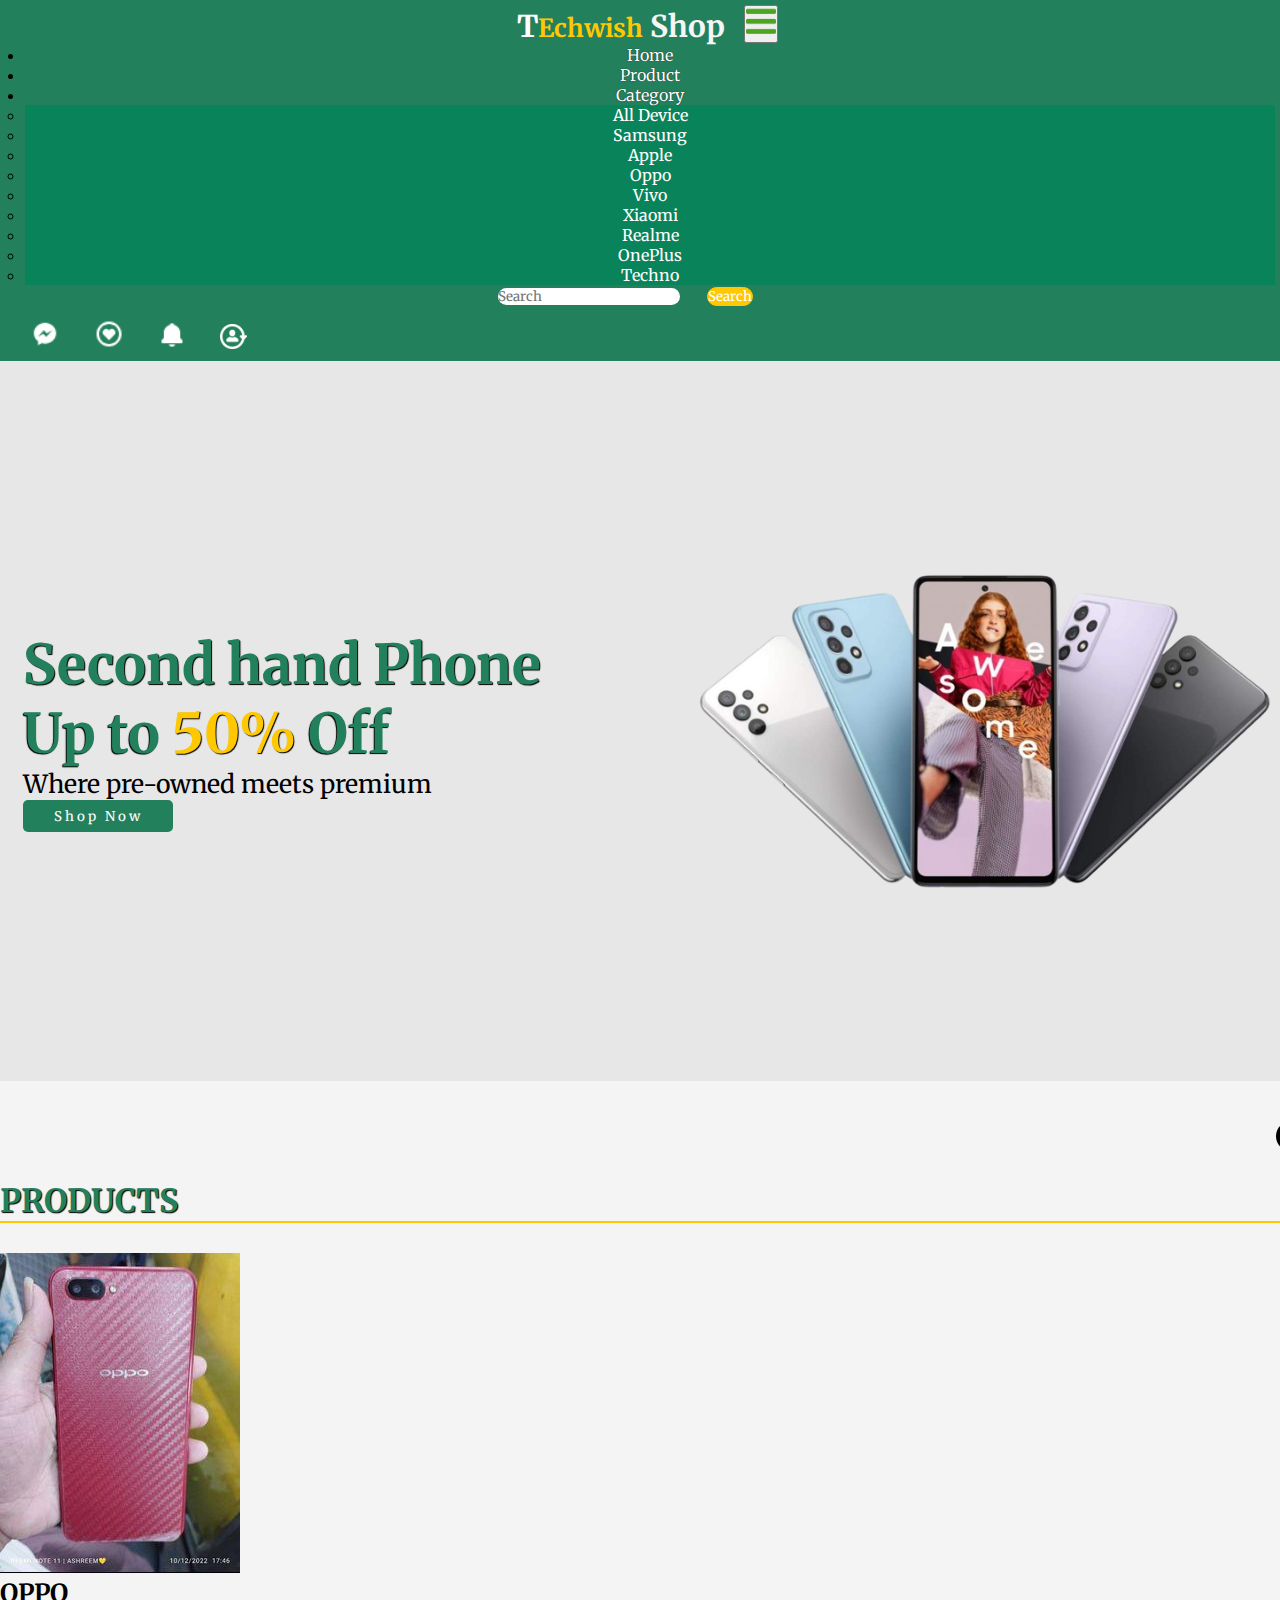
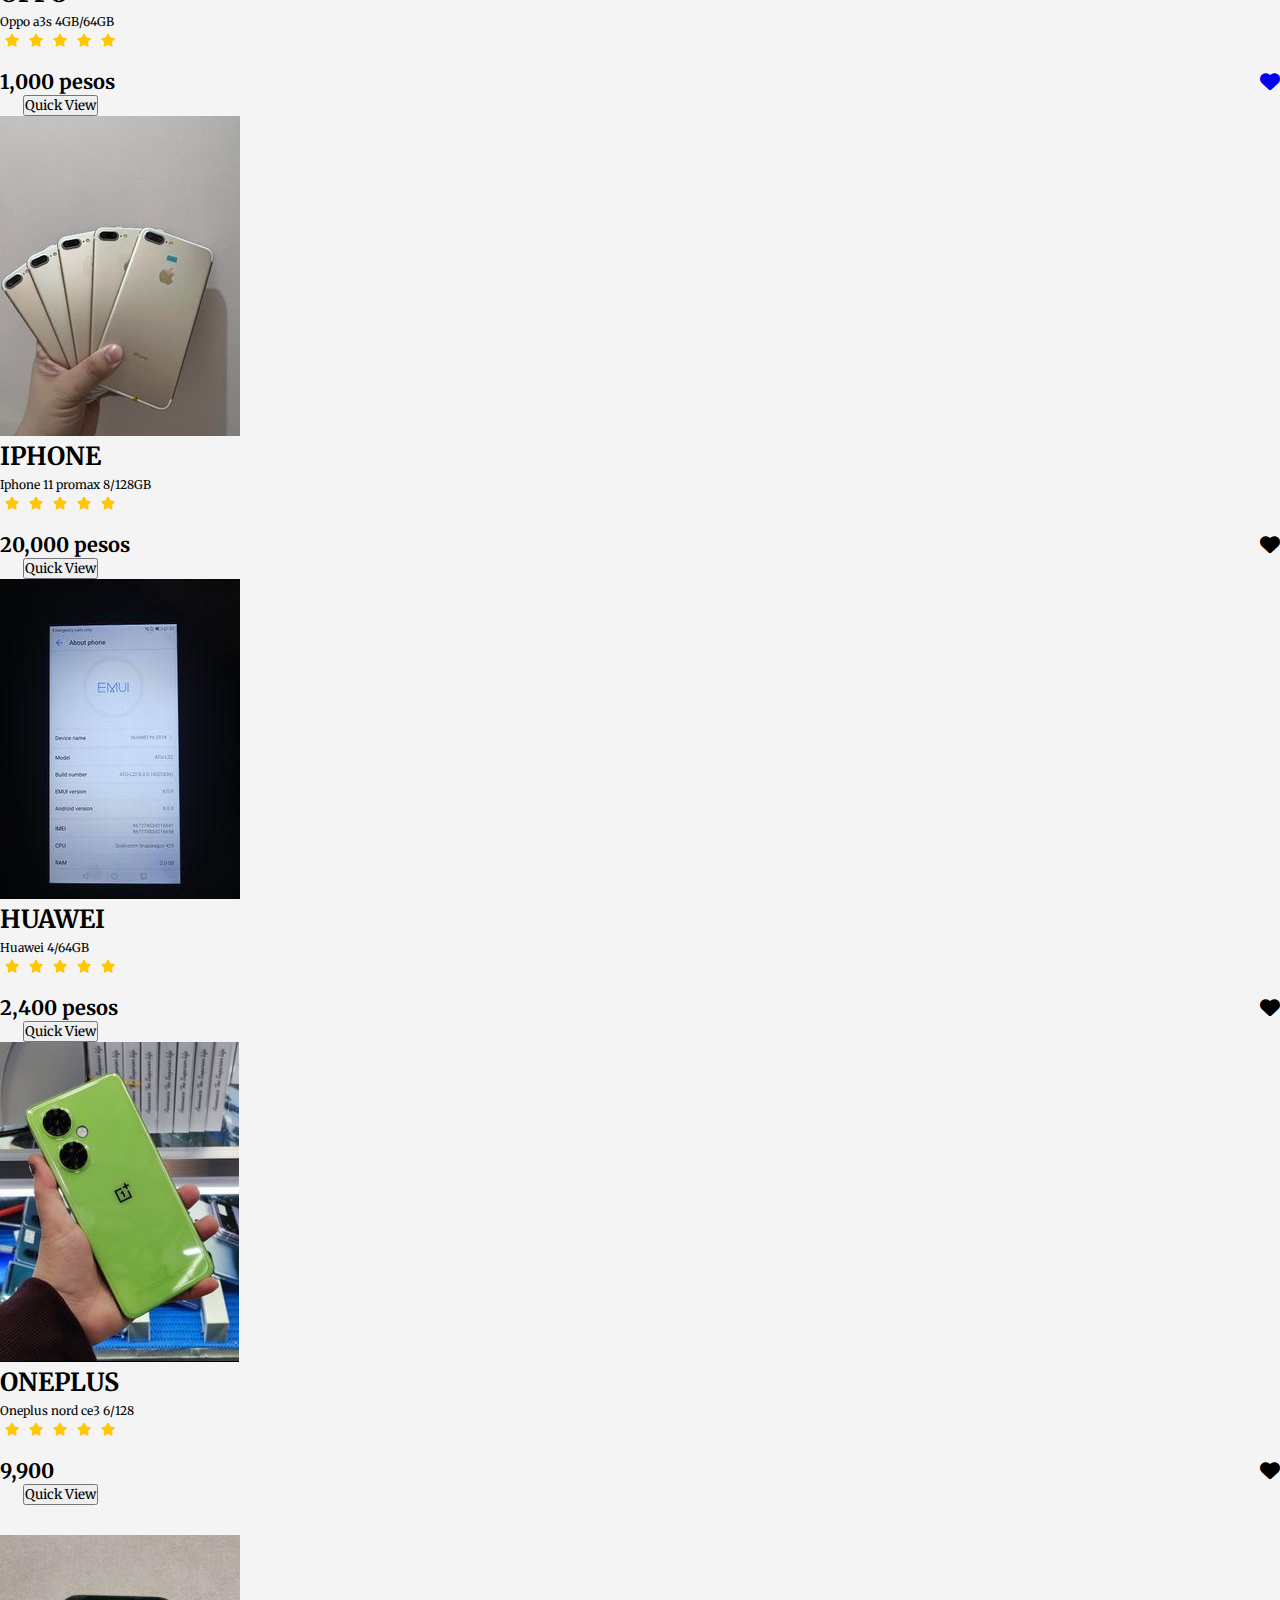
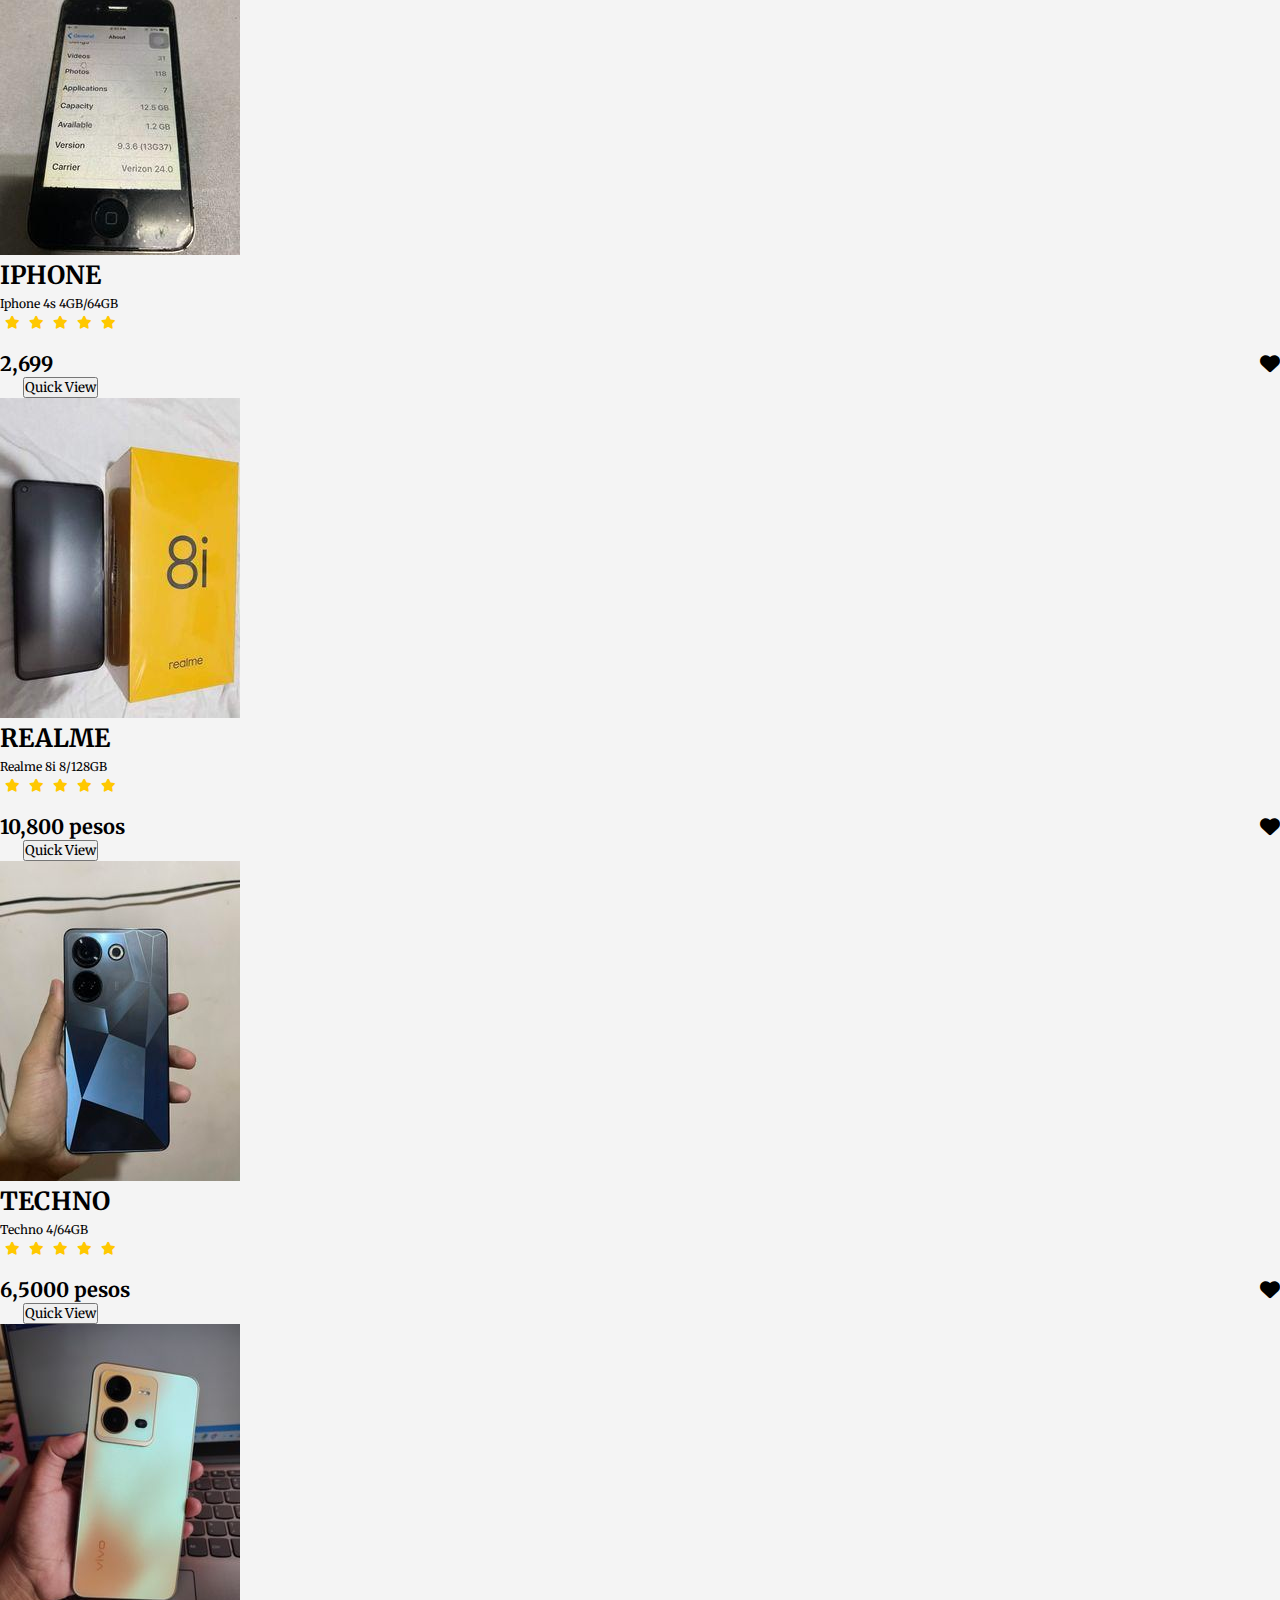
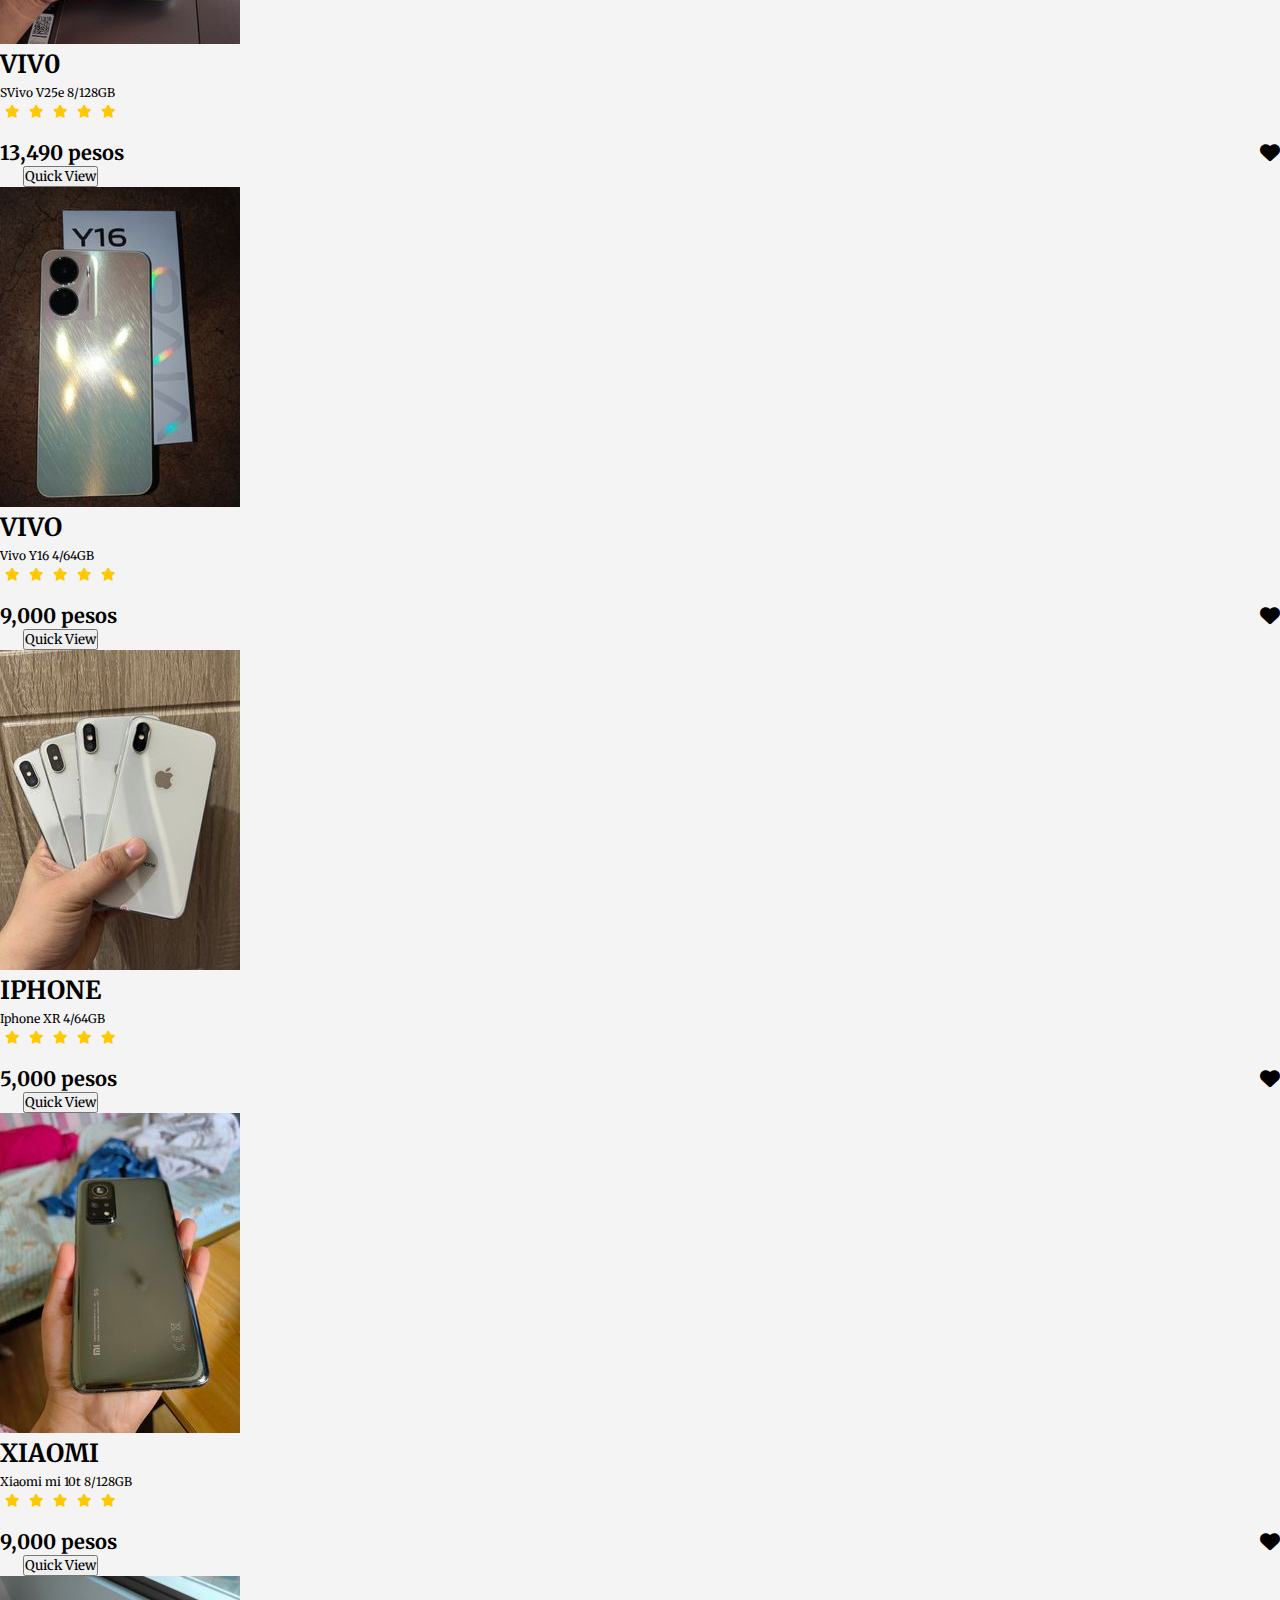
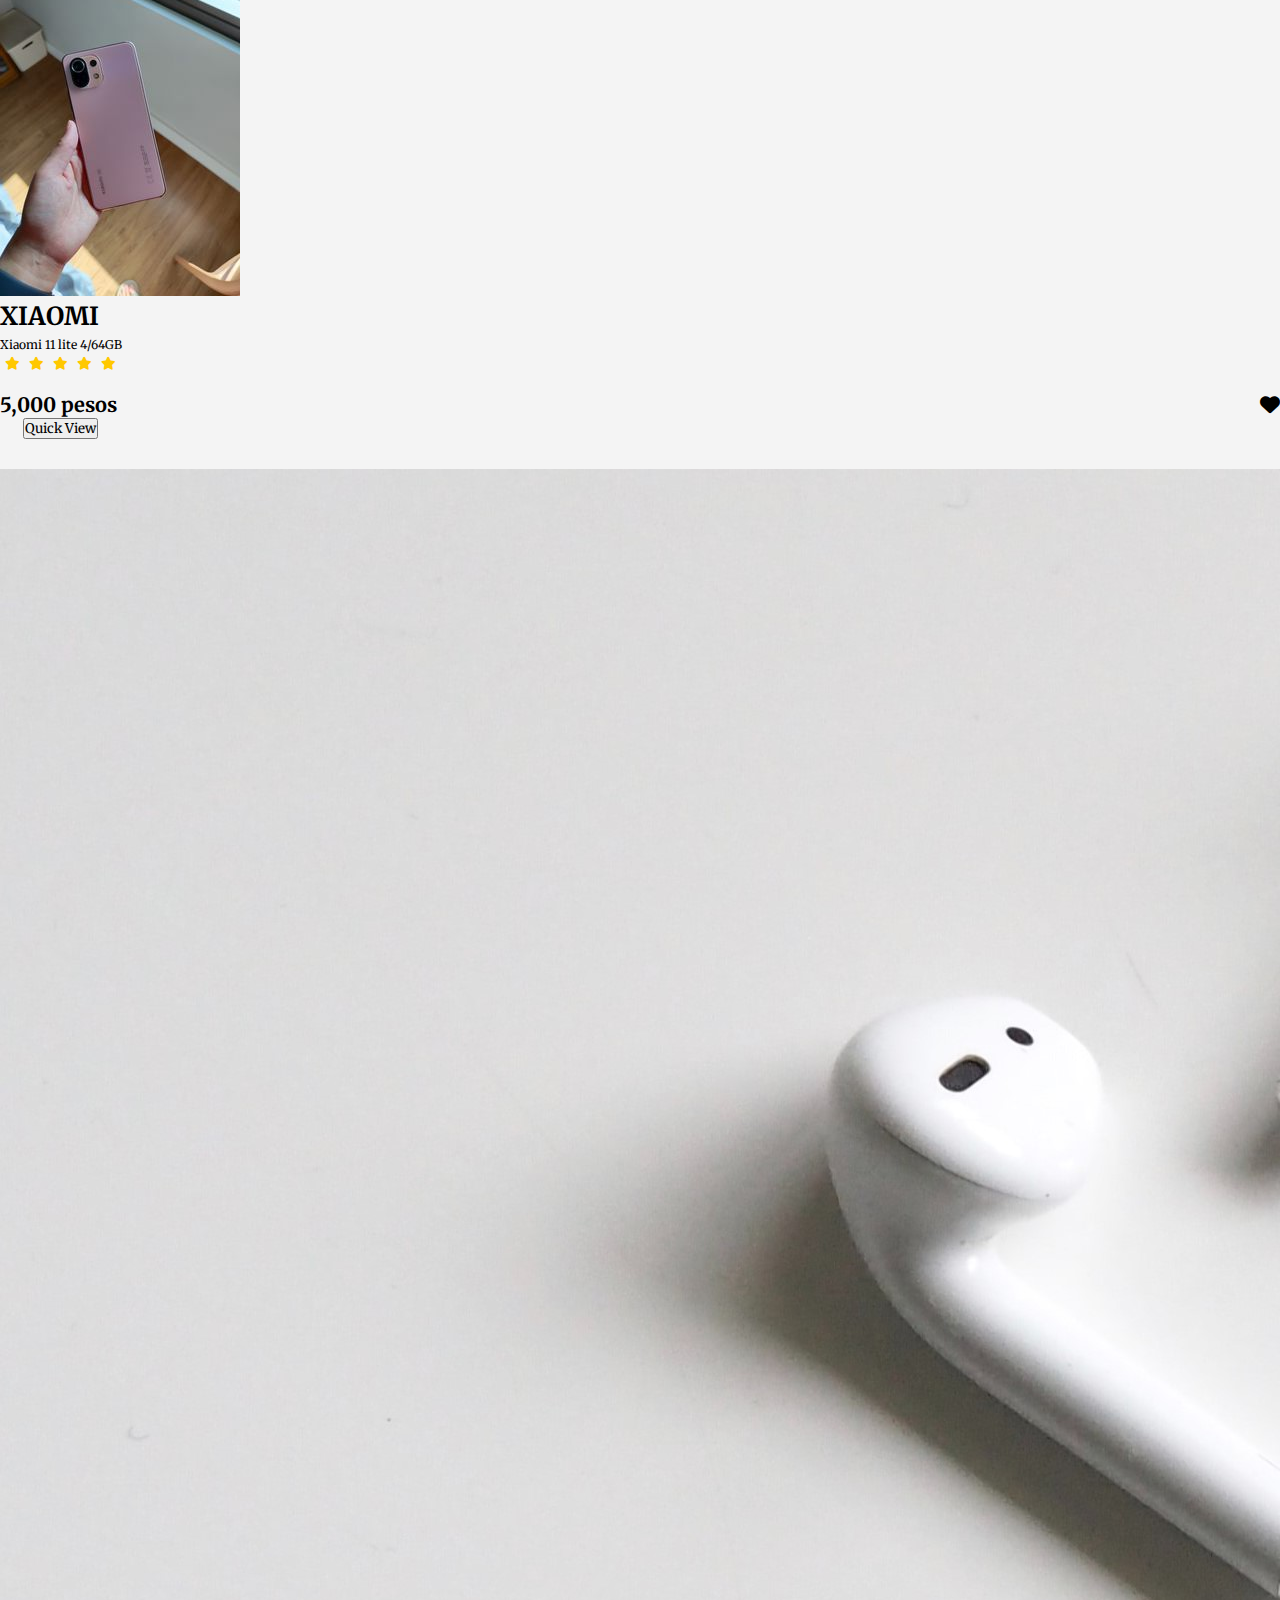
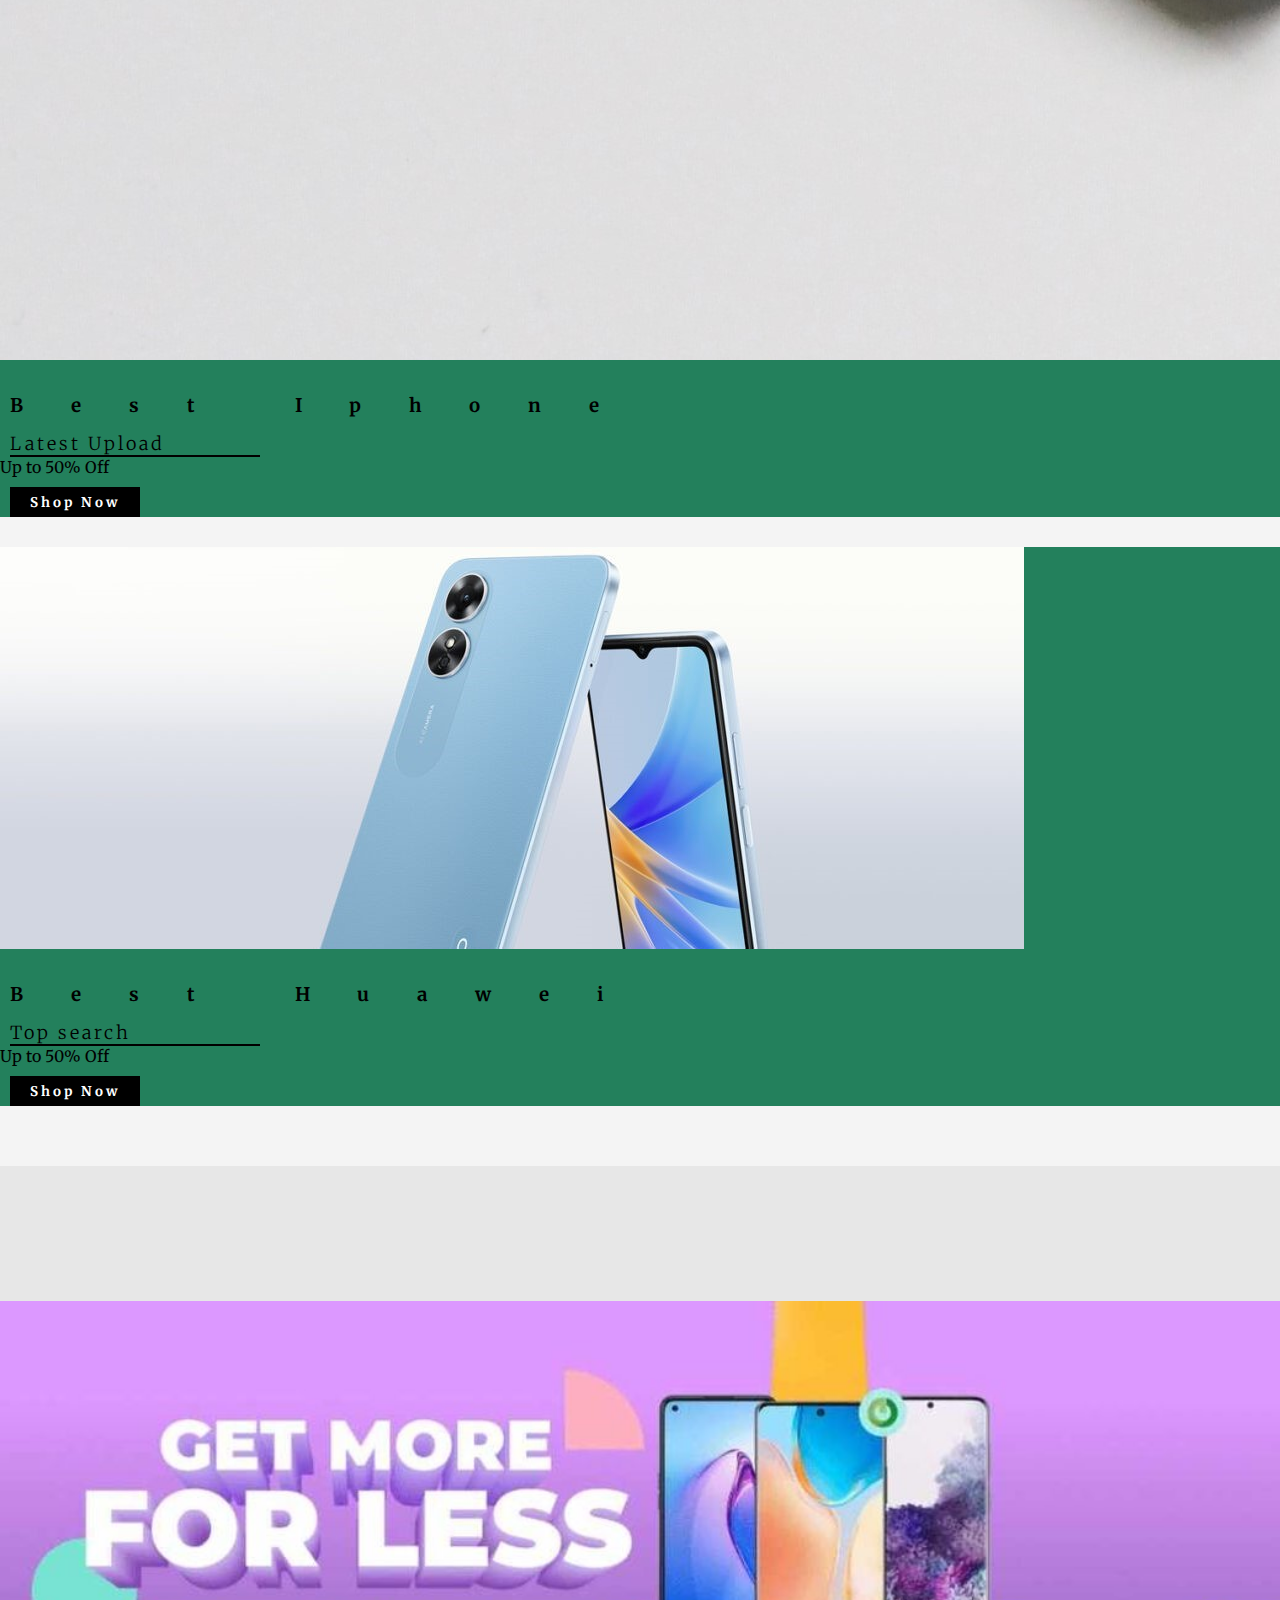
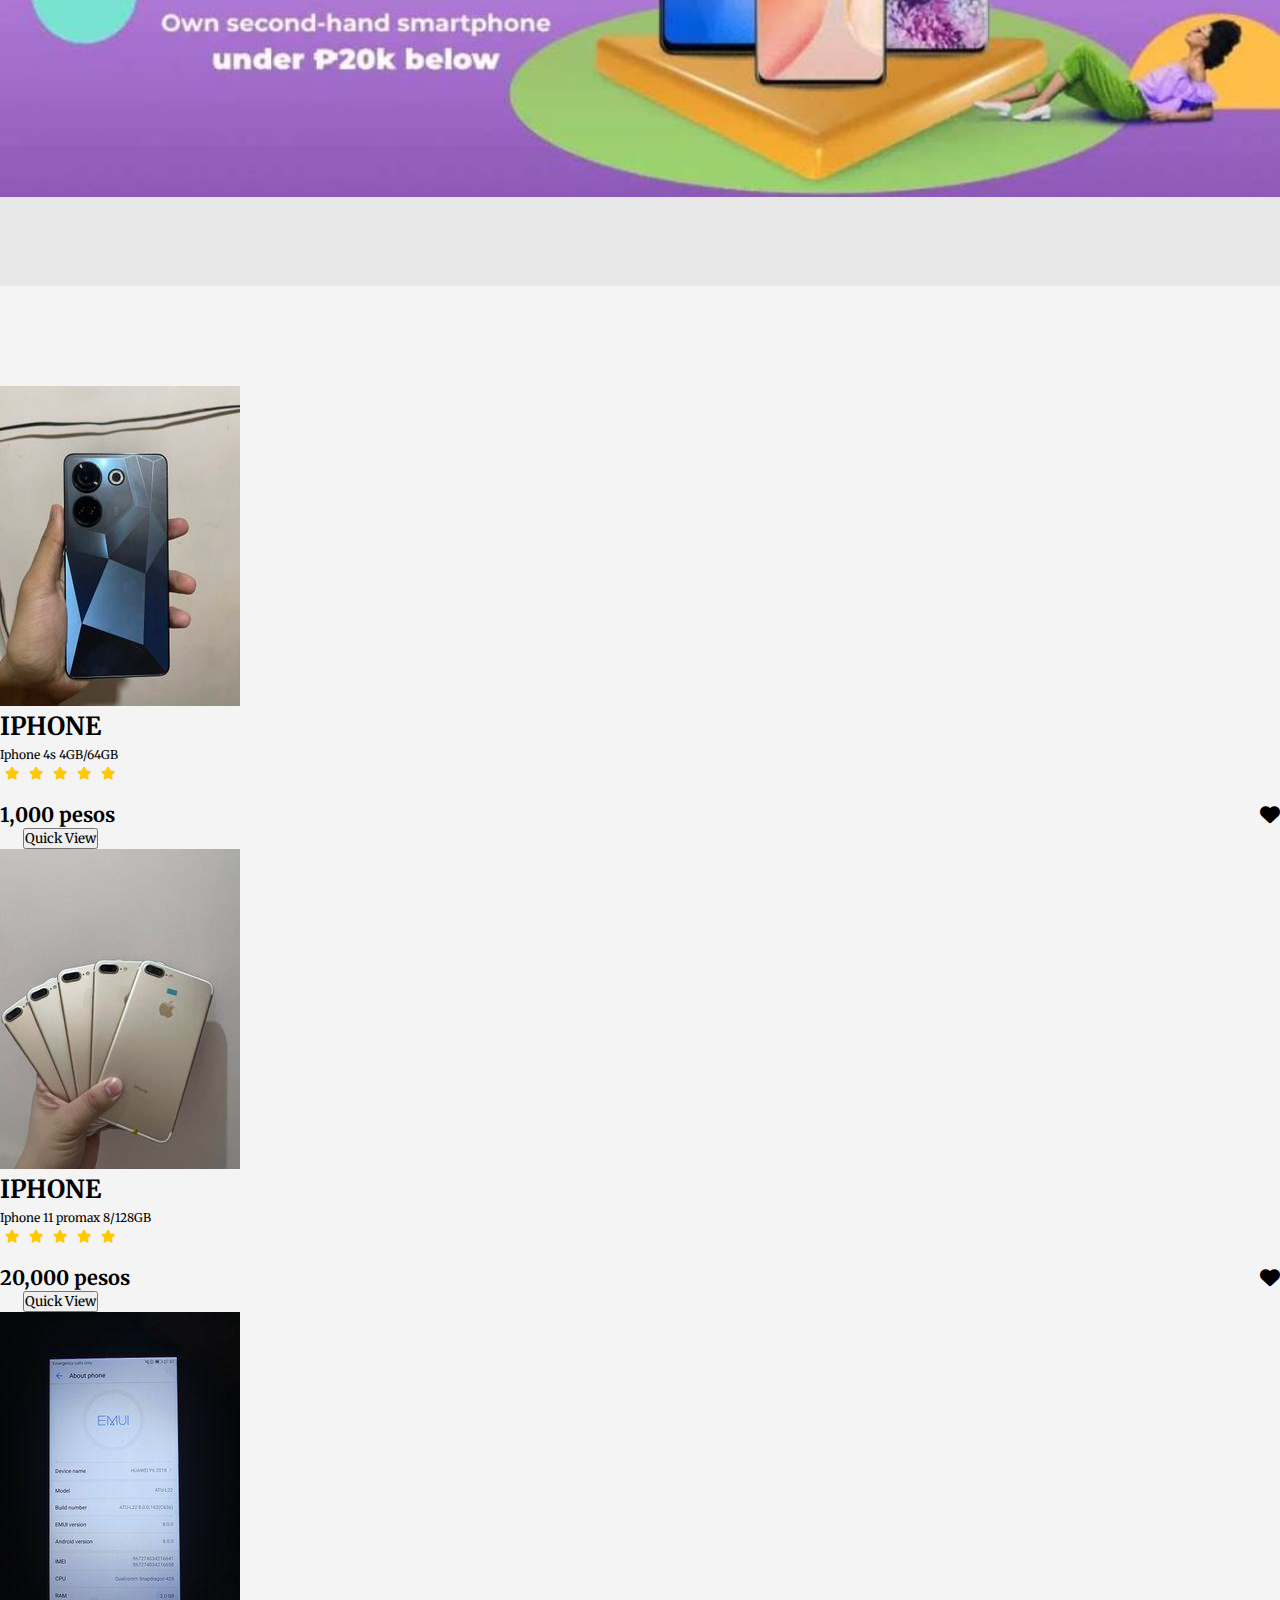
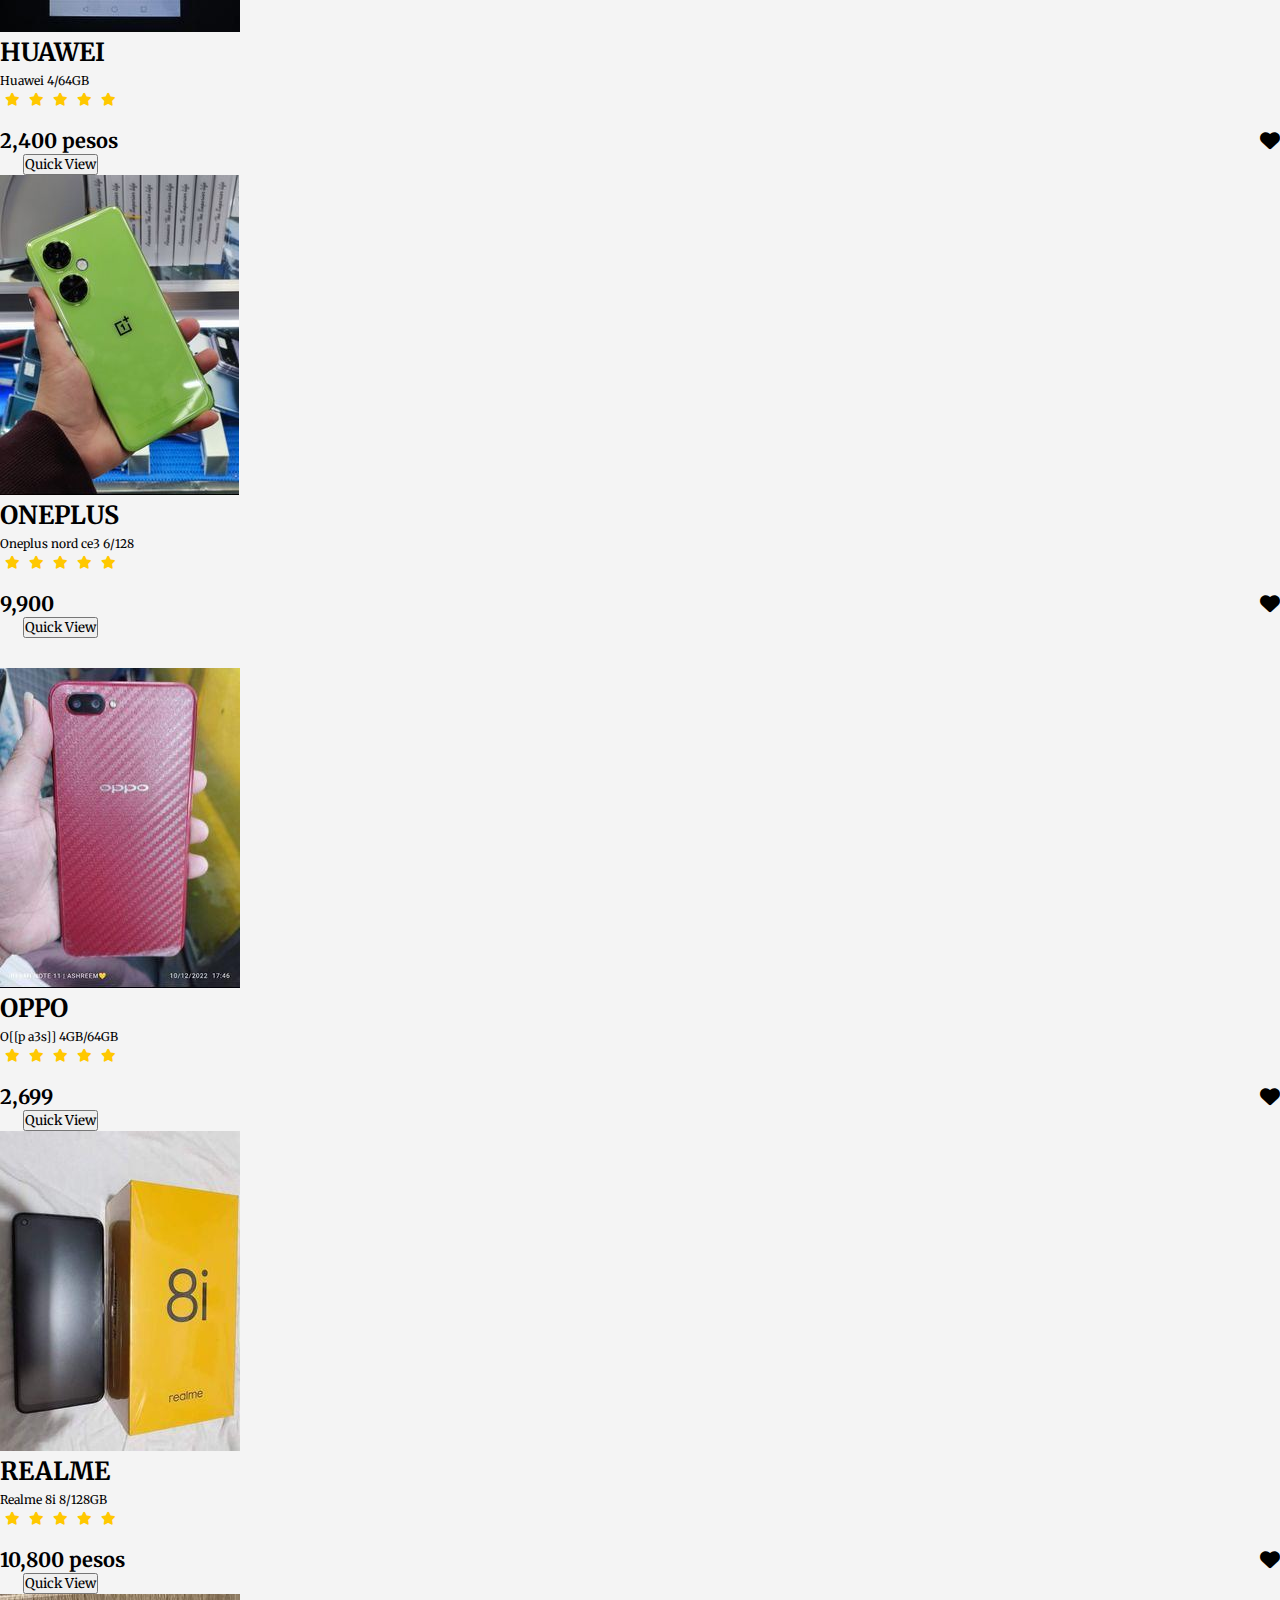
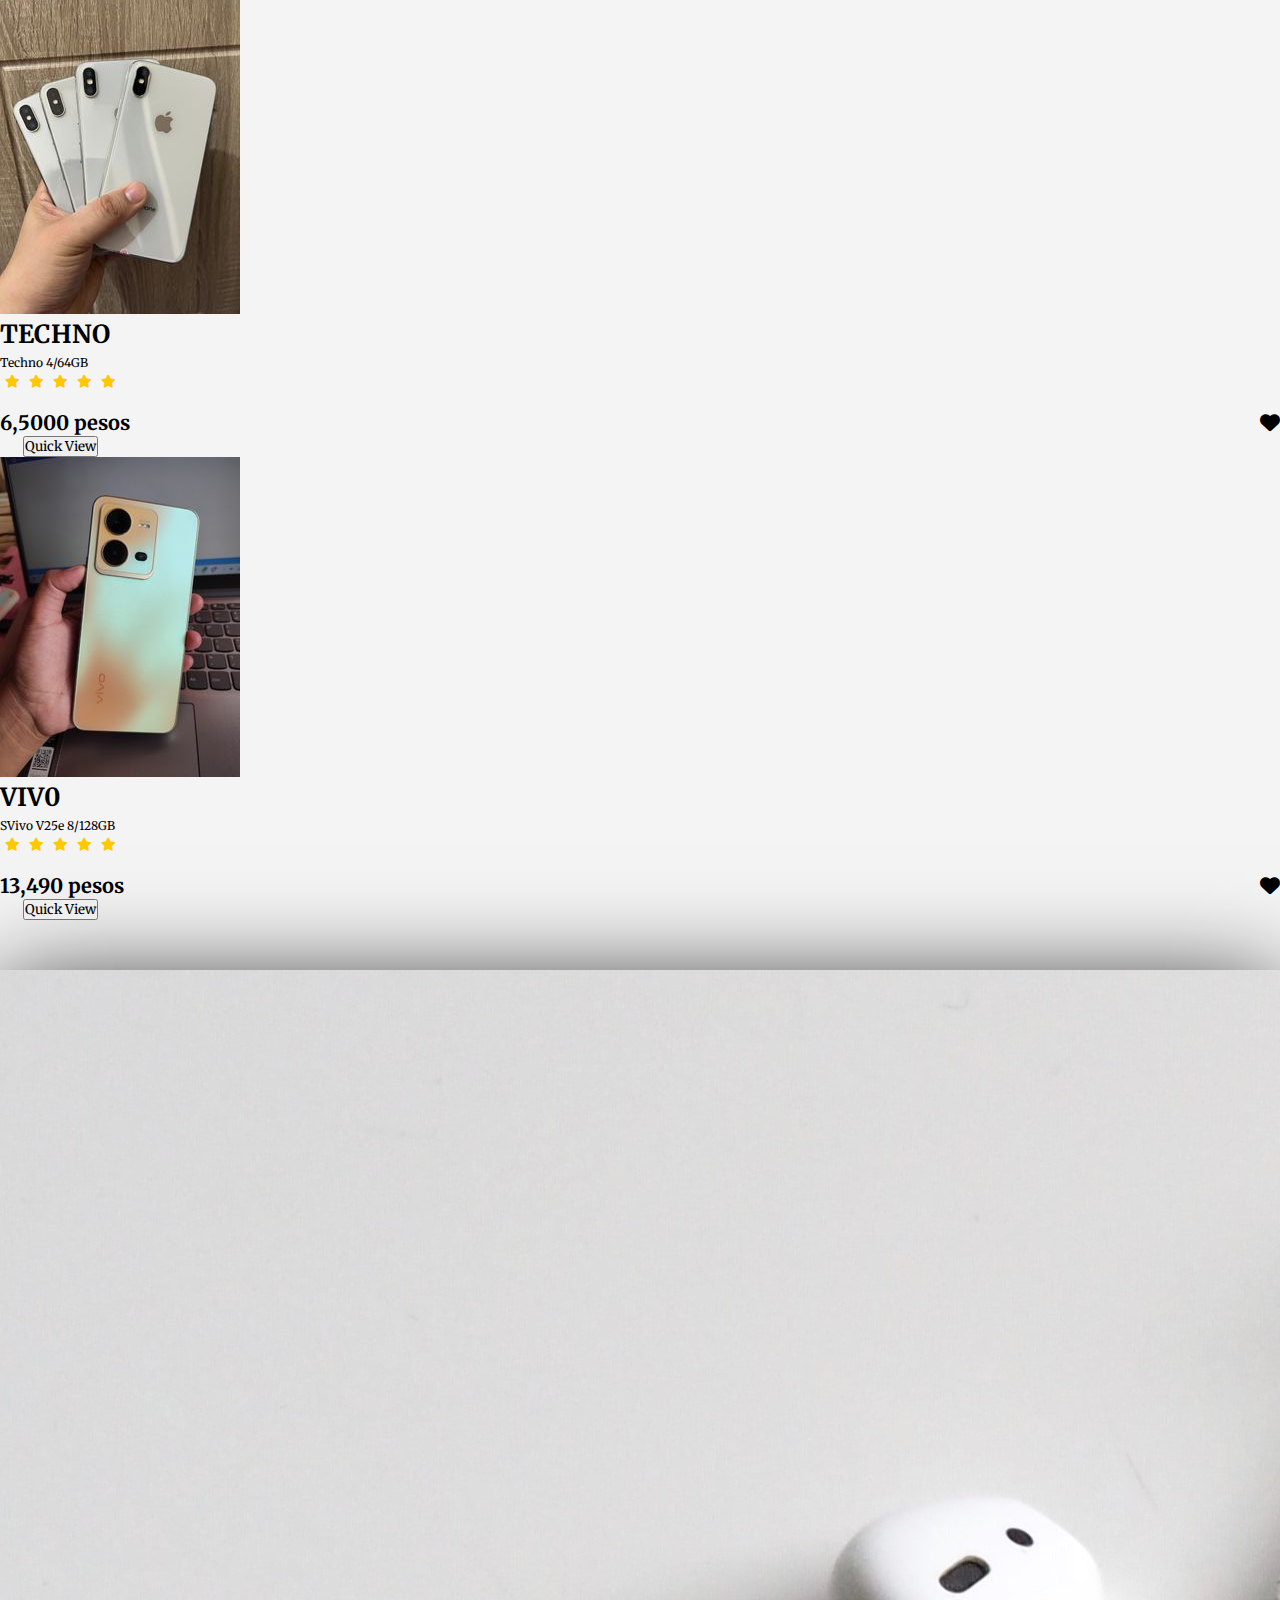
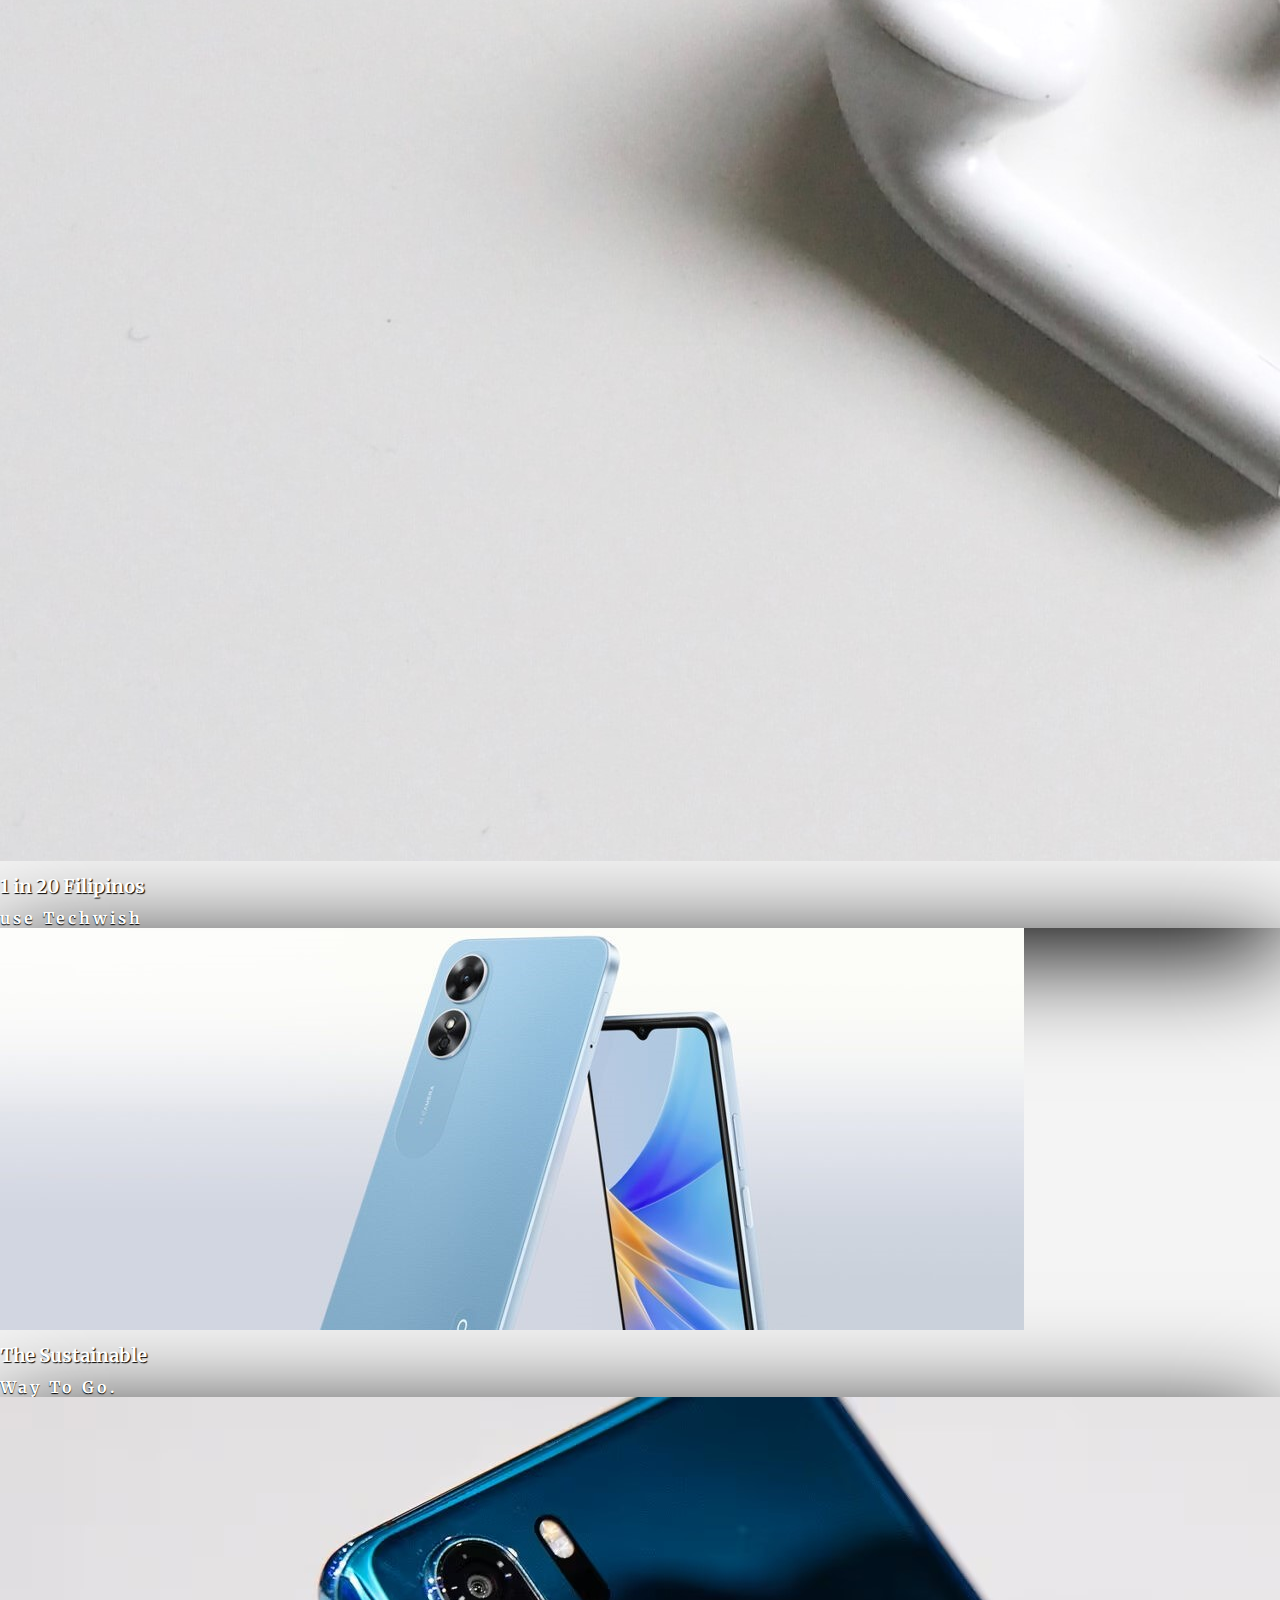
<file: index.html>
<!DOCTYPE html>
<html>
<head>
  <meta charset="utf-8">
  <meta http-equiv="X- UA-Compatible" content="IE=edge">
  <meta name="viewport" content="width=device-width, initial-scale= 1.0">
  <title>Techwish</title>
  <link rel="stylesheet" href="style.css">
  <link rel="stylesheet" href="https://cdnjs.cloudflare.com/ajax/libs/font-awesome/6.4.2/css/all.min.css">
  <!--bootstrap link-->
  <link href="https://cdn.jsdelivr.net/npm/bootstrap@5.0.2/dist/css/bootstrap.min.css" rel="stylesheet" integrity="sha384-EVSTQN3/azprG1Anm3QDgpJLIm9Nao0Yz1ztcQTwFspd3yD65VohhpuuCOmLASjC" crossorigin="anonymous">
   <!--bootstrap link-->
   <!--font link-->
   <link rel="preconnect" href="https://fonts.googleapis.com">
   <link rel="preconnect" href="https://fonts.gstatic.com" crossorigin>
   <link href="https://fonts.googleapis.com/css2?family=Merriweather&display=swap" rel="stylesheet">
<!--font link-->
</head>
<body>
 <!--navbar-->
     <nav class="navbar navbar-expand-lg" id="navbar">
        <div class="container-fluid">
          <a class="navbar-brand" href="index.html" id="logo">T<span id="span1">Echwish</span> <span>Shop</span></a>
          <button class="navbar-toggler" type="button" data-bs-toggle="collapse" data-bs-target="#navbarSupportedContent" aria-controls="navbarSupportedContent" aria-expanded="false" aria-label="Toggle navigation">
            <span><img src="./IMAGES/menu.png" alt="" width="30px"></span>
          </button>
          <div class="collapse navbar-collapse" id="navbarSupportedContent">
            <ul class="navbar-nav me-auto mb-2 mb-lg-0">
              <li class="nav-item">
                <a class="nav-link active" aria-current="page" href="index.html">Home</a>
              </li>
              <li class="nav-item">
                <a class="nav-link" href="product.html">Product</a>
              </li>
              <li class="nav-item dropdown">
                <a class="nav-link dropdown-toggle" href="#" id="navbarDropdown" role="button" data-bs-toggle="dropdown" aria-expanded="false">
                 Category
                </a>
                <ul class="dropdown-menu" aria-labelledby="navbarDropdown" style="background-color:rgb(9, 131, 90)">
                  <li><a class="dropdown-item" href="alldevice.html"> All Device</a></li>
                  <li><a class="dropdown-item" href="#"> Samsung</a></li>
                  <li><a class="dropdown-item" href="#"> Apple</a></li>
                  <li><a class="dropdown-item" href="#"> Oppo</a></li>
                  <li><a class="dropdown-item" href="#"> Vivo</a></li>
                  <li><a class="dropdown-item" href="#"> Xiaomi</a></li>
                  <li><a class="dropdown-item" href="#"> Realme</a></li>
                  <li><a class="dropdown-item" href="#"> OnePlus</a></li>
                  <li><a class="dropdown-item" href="#"> Techno</a></li>
                </ul>
              </li>
    
      </ul>
            <form class="d-flex" id="search">
              <input class="form-control me-2" type="search" placeholder="Search" aria-label="Search">
              <button class="btn btn-outline-success" type="submit">Search</button>
            </form>
            <div class="top-navbar">
              <div class="icons">   
                <a href="message.html"><img src="./IMAGES/messenger-logo-24.png" alt="" width="30px"> </a>
                <a href="wishlist.html"><img src="./IMAGES/heart-circle-regular-24.png" alt="" width="30px"> </a>
                <a href="notif.html"><img src="./IMAGES/bell-solid-24.png" alt="" width="28px"> </a>
                <div class="profile-container">  <a href="profile.html"><img src="./IMAGES/Profile.png" alt="" width="27px"> </a>
          
                  <div class="dropdown-content">
                    <a href="#">Profile</a>
                    <a href="#">Settings</a>
                    <a href="login.html">Logout</a>
                  </div>
                </div>
                
        </div>
      </div>
     </div>
    </div>
  </nav>
      <!--navbar-->

<!--Home content-->
<section class="home">
<div class="content">
    <h1><span>Second hand Phone</span>
    <br> Up to <span id="span2"> 50%</span> Off
  </h1>
    <p> Where pre-owned meets premium</p>
    <div class="btn"><button>Shop Now</button></div>
</div>
<div class="img">
    <img src="./IMAGES/Bg.png" alt="">
</div>
</section>

<!--Home content-->


<!--product cards-->
<div class="container" id="product-cards">
  <h1 class="text-center">PRODUCTS</h1> 
  <div class="row" style="margin-top:30px;">
    <div class="col-md-3 py-3 py-md-0">
      <div class="card">
        <img src="./IMAGES/OPPO A3S 2699.jpg" alt="">
        <div class="card-body">
          <h3 class="text-center">OPPO</h3>
          <p class="text-center">Oppo a3s 4GB/64GB</p>
          <div class="star text-center">
            <i class="fa-solid fa-star"></i>
            <i class="fa-solid fa-star"></i>
            <i class="fa-solid fa-star"></i>
            <i class="fa-solid fa-star"></i>
            <i class="fa-solid fa-star"></i>
          </div>
          <h2>
            1,000 pesos
            <span>
              <a href="wishlist.html">
                <li class="fas fa-heart"></li>
              </a>
            </span>
          </h2>   <button class="btn btn-sm btn-info quick-view-btn">Quick View</button>
        </div>
      </div>
    </div>
  
 
    <div class="col-md-3 py-3 py-md-0">
      <div class="card">
        <img src="./IMAGES/7PLUS 9500.jpeg" alt="">
        <div class="card-body">
          <h3 class="text-center">IPHONE</h3>
          <p class="text-center">Iphone 11 promax 8/128GB</p>
          <div class="star text-center">
            <i class="fa-solid fa-star"></i>
            <i class="fa-solid fa-star"></i>
            <i class="fa-solid fa-star"></i>
            <i class="fa-solid fa-star"></i>
            <i class="fa-solid fa-star"></i>
          </div>
          <h2> 20,000 pesos<span> <li class="fa-solid fa-heart"></li></span></h2>   <button class="btn btn-sm btn-info quick-view-btn">Quick View</button>
        </div>
      </div>
    </div>
    <div class="col-md-3 py-3 py-md-0">
      <div class="card">
        <img src="./IMAGES/HUAWEI Y6 2400.jpg" alt="">
        <div class="card-body">
          <h3 class="text-center">HUAWEI</h3>
          <p class="text-center">Huawei 4/64GB</p>
          <div class="star text-center">
            <i class="fa-solid fa-star"></i>
            <i class="fa-solid fa-star"></i>
            <i class="fa-solid fa-star"></i>
            <i class="fa-solid fa-star"></i>
            <i class="fa-solid fa-star"></i>
          </div>
          <h2>2,400 pesos<span> <li class="fa-solid fa-heart"></li></span></h2>   <button class="btn btn-sm btn-info quick-view-btn">Quick View</button>
        </div>
      </div>
    </div>
    <div class="col-md-3 py-3 py-md-0">
      <div class="card">
        <img src="./IMAGES/ONEPLUS NORD CE3 9900.jpg" alt="">
        <div class="card-body">
          <h3 class="text-center">ONEPLUS</h3>
          <p class="text-center">Oneplus nord ce3 6/128</p>
          <div class="star text-center">
            <i class="fa-solid fa-star"></i>
            <i class="fa-solid fa-star"></i>
            <i class="fa-solid fa-star"></i>
            <i class="fa-solid fa-star"></i>
            <i class="fa-solid fa-star"></i>
          </div>
          <h2> 9,900<span> <li class="fa-solid fa-heart"></li></span></h2><button class="btn btn-sm btn-info quick-view-btn">Quick View</button>
        </div>
      </div>
    </div>
    </div>
  
    <div class="row" style="margin-top:30px;">
      <div class="col-md-3 py-3 py-md-0">
        <div class="card">
       
            <img src="./IMAGES/4S 1K.jpeg" alt="">
            <div class="card-body">
              <h3 class="text-center">IPHONE</h3>
              <p class="text-center">Iphone 4s 4GB/64GB</p>
            <div class="star text-center">
              <i class="fa-solid fa-star"></i>
              <i class="fa-solid fa-star"></i>
              <i class="fa-solid fa-star"></i>
              <i class="fa-solid fa-star"></i>
              <i class="fa-solid fa-star"></i>
            </div>
            <h2> 2,699<span> <li class="fa-solid fa-heart"></li></span></h2><button class="btn btn-sm btn-info quick-view-btn">Quick View</button>
          </div>
        </div>
      </div>
      <div class="col-md-3 py-3 py-md-0">
        <div class="card">
          <img src="./IMAGES/realme 8i 10800.jpg" alt="">
          <div class="card-body">
            <h3 class="text-center">REALME</h3>
            <p class="text-center">Realme 8i 8/128GB</p>
            <div class="star text-center">
              <i class="fa-solid fa-star"></i>
              <i class="fa-solid fa-star"></i>
              <i class="fa-solid fa-star"></i>
              <i class="fa-solid fa-star"></i>
              <i class="fa-solid fa-star"></i>
            </div>
            <h2> 10,800 pesos<span> <li class="fa-solid fa-heart"></li></span></h2><button class="btn btn-sm btn-info quick-view-btn">Quick View</button>
          </div>
        </div>
      </div>
      <div class="col-md-3 py-3 py-md-0">
        <div class="card">
          <img src="./IMAGES/TECHNO CAMON PRO 6500.jpg" alt="">
          <div class="card-body">
            <h3 class="text-center">TECHNO</h3>
            <p class="text-center">Techno 4/64GB</p>
            <div class="star text-center">
              <i class="fa-solid fa-star"></i>
              <i class="fa-solid fa-star"></i>
              <i class="fa-solid fa-star"></i>
              <i class="fa-solid fa-star"></i>
              <i class="fa-solid fa-star"></i>
            </div>
            <h2>6,5000 pesos<span><li class="fa-solid fa-heart"></li></span></h2><button class="btn btn-sm btn-info quick-view-btn">Quick View</button>
          </div>
        </div>
      </div>
      <div class="col-md-3 py-3 py-md-0">
        <div class="card">
          <img src="./IMAGES/VIVO V25E 13K.jpg" alt="">
          <div class="card-body">
            <h3 class="text-center">VIV0</h3>
            <p class="text-center">SVivo V25e 8/128GB</p>
            <div class="star text-center">
              <i class="fa-solid fa-star"></i>
              <i class="fa-solid fa-star"></i>
              <i class="fa-solid fa-star"></i>
              <i class="fa-solid fa-star"></i>
              <i class="fa-solid fa-star"></i>
            </div>
            <h2> 13,490 pesos<span> <li class="fa-solid fa-heart"></li></span></h2><button class="btn btn-sm btn-info quick-view-btn">Quick View</button>
          </div>
        </div>
      </div>
      <div class="col-md-3 py-3 py-md-0">
        <div class="card">
          <img src="./IMAGES/VIVO Y16 5K.jpg" alt="">
          <div class="card-body">
            <h3 class="text-center">VIVO</h3>
            <p class="text-center">Vivo Y16 4/64GB</p>
            <div class="star text-center">
              <i class="fa-solid fa-star"></i>
              <i class="fa-solid fa-star"></i>
              <i class="fa-solid fa-star"></i>
              <i class="fa-solid fa-star"></i>
              <i class="fa-solid fa-star"></i>
            </div>
            <h2>9,000 pesos<span> <li class="fa-solid fa-heart"></li></span></h2><button class="btn btn-sm btn-info quick-view-btn">Quick View</button>
          </div>
        </div>
      </div>
      <div class="col-md-3 py-3 py-md-0">
        <div class="card">
          <img src="./IMAGES/X 13500.jpeg" alt="">
          <div class="card-body">
            <h3 class="text-center">IPHONE</h3>
            <p class="text-center">Iphone XR 4/64GB</p>
            <div class="star text-center">
              <i class="fa-solid fa-star"></i>
              <i class="fa-solid fa-star"></i>
              <i class="fa-solid fa-star"></i>
              <i class="fa-solid fa-star"></i>
              <i class="fa-solid fa-star"></i>
            </div>
            <h2>5,000 pesos<span><li class="fa-solid fa-heart"></li></span></h2><button class="btn btn-sm btn-info quick-view-btn">Quick View</button>
          </div>
        </div>
      </div>
      <div class="col-md-3 py-3 py-md-0">
        <div class="card">
          <img src="./IMAGES/XIAOMI MI 10T 9K.jpg" alt="">
          <div class="card-body">
            <h3 class="text-center">XIAOMI</h3>
            <p class="text-center">Xiaomi mi 10t 8/128GB</p>
            <div class="star text-center">
              <i class="fa-solid fa-star"></i>
              <i class="fa-solid fa-star"></i>
              <i class="fa-solid fa-star"></i>
              <i class="fa-solid fa-star"></i>
              <i class="fa-solid fa-star"></i>
            </div>
            <h2>9,000 pesos<span><li class="fa-solid fa-heart"></li></span></h2><button class="btn btn-sm btn-info quick-view-btn">Quick View</button>
          </div>
        </div>
      </div>
      <div class="col-md-3 py-3 py-md-0">
        <div class="card">
          <img src="./IMAGES/XIOAMI 11 LITE 5K.jpg" alt="">
          <div class="card-body">
            <h3 class="text-center">XIAOMI</h3>
            <p class="text-center">Xiaomi 11 lite  4/64GB</p>
            <div class="star text-center">
              <i class="fa-solid fa-star"></i>
              <i class="fa-solid fa-star"></i>
              <i class="fa-solid fa-star"></i>
              <i class="fa-solid fa-star"></i>
              <i class="fa-solid fa-star"></i>
            </div>
            <h2>5,000 pesos<span><li class="fa-solid fa-heart"></li></span></h2><button class="btn btn-sm btn-info quick-view-btn">Quick View</button>
          </div>
        </div>
      </div>
      </div>
  </div>
</div>
<!-- product cards-->
<!--product cards-->


<!--other cards-->
<div class="container" id="other-cards">
<div class="row">
<div class="col-md-6 py-3 py-md-0">
<div class="card">
<img src="./IMAGES/iear.jpg" alt="">
<div class="card-img-overlay">
  <h3>Best Iphone</h3>
  <h5>Latest Upload</h5>
  <p> Up to 50% Off</p>
  <button id="shopnow">Shop Now</button>
</div>
</div>
</div>
<div class="col-md-6 py-3 py-md-0">
  <div class="card">
  <img src="./IMAGES/OP.jpg" alt="">
  <div class="card-img-overlay">
    <h3>Best Huawei</h3>
    <h5>Top search</h5>
    <p> Up to 50% Off</p>
    <button id="shopnow">Shop Now</button>
  </div>
  </div>
  </div>
  </div>
</div>
<!--other cards-->


<!--banner-->
<section class="banner">
  <div class="content">
  <div class="img">
      <img src="./IMAGES/getmore.jpg" alt="">
  </div>
  </section>
<!--banner-->



<!-- product cards-->
<div class="container" id="product-cards">

  <div class="container" id="product-cards">
  
    <div class="row" style="margin-top:30px;">
      <div class="col-md-3 py-3 py-md-0">
        <div class="card">
          <img src="./IMAGES/TECHNO CAMON PRO 6500.jpg" alt="">
          <div class="card-body">
            <h3 class="text-center">IPHONE</h3>
            <p class="text-center">Iphone 4s 4GB/64GB</p>
            <div class="star text-center">
              <i class="fa-solid fa-star"></i>
              <i class="fa-solid fa-star"></i>
              <i class="fa-solid fa-star"></i>
              <i class="fa-solid fa-star"></i>
              <i class="fa-solid fa-star"></i>
            </div>
            <h2> 1,000 pesos<span> <li class="fa-solid fa-heart"></li></span></h2><button class="btn btn-sm btn-info quick-view-btn">Quick View</button>
          </div>
        </div>
      </div>
      <div class="col-md-3 py-3 py-md-0">
        <div class="card">
          <img src="./IMAGES/7PLUS 9500.jpeg" alt="">
          <div class="card-body">
            <h3 class="text-center">IPHONE</h3>
            <p class="text-center">Iphone 11 promax 8/128GB</p>
            <div class="star text-center">
              <i class="fa-solid fa-star"></i>
              <i class="fa-solid fa-star"></i>
              <i class="fa-solid fa-star"></i>
              <i class="fa-solid fa-star"></i>
              <i class="fa-solid fa-star"></i>
            </div>
            <h2> 20,000 pesos<span> <li class="fa-solid fa-heart"></li></span></h2><button class="btn btn-sm btn-info quick-view-btn">Quick View</button>
          </div>
        </div>
      </div>
      <div class="col-md-3 py-3 py-md-0">
        <div class="card">
          <img src="./IMAGES/HUAWEI Y6 2400.jpg" alt="">
          <div class="card-body">
            <h3 class="text-center">HUAWEI</h3>
            <p class="text-center">Huawei 4/64GB</p>
            <div class="star text-center">
              <i class="fa-solid fa-star"></i>
              <i class="fa-solid fa-star"></i>
              <i class="fa-solid fa-star"></i>
              <i class="fa-solid fa-star"></i>
              <i class="fa-solid fa-star"></i>
            </div>
            <h2>2,400 pesos<span> <li class="fa-solid fa-heart"></li></span></h2><button class="btn btn-sm btn-info quick-view-btn">Quick View</button>
          </div>
        </div>
      </div>
      <div class="col-md-3 py-3 py-md-0">
        <div class="card">
          <img src="./IMAGES/ONEPLUS NORD CE3 9900.jpg" alt="">
          <div class="card-body">
            <h3 class="text-center">ONEPLUS</h3>
            <p class="text-center">Oneplus nord ce3 6/128</p>
            <div class="star text-center">
              <i class="fa-solid fa-star"></i>
              <i class="fa-solid fa-star"></i>
              <i class="fa-solid fa-star"></i>
              <i class="fa-solid fa-star"></i>
              <i class="fa-solid fa-star"></i>
            </div>
            <h2> 9,900<span> <li class="fa-solid fa-heart"></li></span></h2><button class="btn btn-sm btn-info quick-view-btn">Quick View</button>
          </div>
        </div>
      </div>
      </div>
    
      <div class="row" style="margin-top:30px;">
        <div class="col-md-3 py-3 py-md-0">
          <div class="card">
            <img src="./IMAGES/OPPO A3S 2699.jpg" alt="">
            <div class="card-body">
              <h3 class="text-center">OPPO</h3>
              <p class="text-center">O[[p a3s]] 4GB/64GB</p>
              <div class="star text-center">
                <i class="fa-solid fa-star"></i>
                <i class="fa-solid fa-star"></i>
                <i class="fa-solid fa-star"></i>
                <i class="fa-solid fa-star"></i>
                <i class="fa-solid fa-star"></i>
              </div>
              <h2> 2,699<span> <li class="fa-solid fa-heart"></li></span></h2><button class="btn btn-sm btn-info quick-view-btn">Quick View</button>
            </div>
          </div>
        </div>
        <div class="col-md-3 py-3 py-md-0">
          <div class="card">
            <img src="./IMAGES/realme 8i 10800.jpg" alt="">
            <div class="card-body">
              <h3 class="text-center">REALME</h3>
              <p class="text-center">Realme 8i 8/128GB</p>
              <div class="star text-center">
                <i class="fa-solid fa-star"></i>
                <i class="fa-solid fa-star"></i>
                <i class="fa-solid fa-star"></i>
                <i class="fa-solid fa-star"></i>
                <i class="fa-solid fa-star"></i>
              </div>
              <h2> 10,800 pesos<span> <li class="fa-solid fa-heart"></li></span></h2><button class="btn btn-sm btn-info quick-view-btn">Quick View</button>
            </div>
          </div>
        </div>
        <div class="col-md-3 py-3 py-md-0">
          <div class="card">
            <img src="./IMAGES/X 13500.jpeg" alt="">
            <div class="card-body">
              <h3 class="text-center">TECHNO</h3>
              <p class="text-center">Techno 4/64GB</p>
              <div class="star text-center">
                <i class="fa-solid fa-star"></i>
                <i class="fa-solid fa-star"></i>
                <i class="fa-solid fa-star"></i>
                <i class="fa-solid fa-star"></i>
                <i class="fa-solid fa-star"></i>
              </div>
              <h2>6,5000 pesos<span><li class="fa-solid fa-heart"></li></span></h2><button class="btn btn-sm btn-info quick-view-btn">Quick View</button>
            </div>
          </div>
        </div>
        <div class="col-md-3 py-3 py-md-0">
          <div class="card">
            <img src="./IMAGES/VIVO V25E 13K.jpg" alt="">
            <div class="card-body">
              <h3 class="text-center">VIV0</h3>
              <p class="text-center">SVivo V25e 8/128GB</p>
              <div class="star text-center">
                <i class="fa-solid fa-star"></i>
                <i class="fa-solid fa-star"></i>
                <i class="fa-solid fa-star"></i>
                <i class="fa-solid fa-star"></i>
                <i class="fa-solid fa-star"></i>
              </div>
              <h2> 13,490 pesos<span> <li class="fa-solid fa-heart"></li></span></h2><button class="btn btn-sm btn-info quick-view-btn">Quick View</button>
            </div>
          </div>
        </div>
       
            </div>
          </div>
        </div>
        </div>
    </div>
  </div>
  <!-- product cards-->
<!-- product cards-->

<!--other cards-->
<div class="container" id="other">
  <div class="row">
  <div class="col-md-4 py-3 py-md-0">
  <div class="card">
  <img src="./IMAGES/iear.jpg" alt="">
  <div class="card-img-overlay">
    <h3>1 in 20 Filipinos </h3>
    <p> use Techwish</p>
  </div>
  </div>
  </div>
  <div class="col-md-4 py-3 py-md-0">
    <div class="card">
    <img src="./IMAGES/OP.jpg" alt="">
    <div class="card-img-overlay">
      <h3>The Sustainable </h3>
      <p> Way To Go.</p>
    </div>
    </div>
    </div>
    <div class="col-md-4 py-3 py-md-0">
      <div class="card">
      <img src="./IMAGES/hh.jpg" alt="">
      <div class="card-img-overlay">
        <h3>Up To 50%</h3>
        <p>  In Savings</p>
      </div>
      </div>
      </div>
    </div>
  </div>
<!--other cards-->



<!--offer-->
<div class="container" id="offer">
<div class="row">
  <div class="col-md-3 py-3 py-md-0">
    <i class="fa-solid fa-cart-shopping"></i>
      <h3>free shipping</h3>
      <p> An order over 1,000</p>
  </div>
  <div class="col-md-3 py-3 py-md-0">
    <i class="fa-solid fa-rotate-left"></i>
      <h3>free return</h3>
      <p> with in 1 week</p>
  </div>
  <div class="col-md-3 py-3 py-md-0">
    <i class="fa-solid fa-truck"></i>
      <h3>fast delivery</h3>
      <p> in pin area</p>
  </div>
  <div class="col-md-3 py-3 py-md-0">
    <i class="fa-solid fa-thumbs-up"></i>
      <h3>Big choice</h3>
      <p> of product</p>
  </div>
</div>
</div>
<!--offer-->



<!--newslater-->
<div class="container" id="newslater">
<h3 class="text-center"> Subscribe to the Techwish shop for latest upload.</h3>
<div class="input text-center">
  <input type="text" placeholder="Enter your Email..">
  <button id="subscribe"> SUBSCRIBE</button>
</div>
</div>

<!--newslater-->

<!--footer-->
<footer id="footer">
  <div class="footer-top">
  <div class="container">
    <div class="row">

      <div class="col-lg-3 col-md-6 footer-links">
        <h3>TechWish E-Store!</h3>
        <p>As part of our commitment to maximize affordability and minimize
           e-waste, here you’ll find original  second hand devices at prices you’ll love.</p>

      </div> 
      <div class="col-lg-3 col-md-6 footer-links">
        <h3>About</h3>
        <ul>
          <li><a href="#">Techwish</a></li>
          <li><a href="#">Terms & Condition</a></li>
          <li><a href="#">Privacy Policy</a></li>
        </ul>
      </div> 
      <div class="col-lg-3 col-md-6 footer-links">
        <h3>Help & Support</h3>
<ul>
  <li><a href="#">Shipping Info</a></li>
  <li><a href="#">Return and Exchange Policy</a></li>
  <li><a href="#">How to order</a></li>
  <li><a href="#">How to track</a></li>
  </ul>
      </div> 
    <div class="col-lg-3 col-md-6 footer-links">
      <h4>Our social networks</h4>
      <div class="social-links mt-3">
        <a href="#"><i class="fa-brands fa-twitter"></i></a>
        <a href="#"><i class="fa-brands fa-facebook"></i></a>
        <a href="#"><i class="fa-brands fa-instagram"></i></a>
        <a href="#"><i class="fa-brands fa-skype"></i></a>
        <a href="#"><i class="fa-brands fa-linkedin"></i></a>
      </div>
    </div> 
  </div>
  </div>
  <hr>
  <div class="container py-4">
    <div class="copyright">
      &copy; Copyright <strong><span>Techwish Shop</span></strong>. All Rights Reserved
    </div>
    <div class="credits">
      Designed by <a herf="#">Techwish Member</a>
    </div>
  </div>
</footer>

<!--footer-->

<a href="#" class="Arrow"><i><img src="./IMAGES/ar.png" alt=""></i></a>







    <script src="https://cdn.jsdelivr.net/npm/bootstrap@5.0.2/dist/js/bootstrap.bundle.min.js" integrity="sha384-MrcW6ZMFYlzcLA8Nl+NtUVF0sA7MsXsP1UyJoMp4YLEuNSfAP+JcXn/tWtIaxVXM" crossorigin="anonymous"></script>
</body>

</html>
</file>
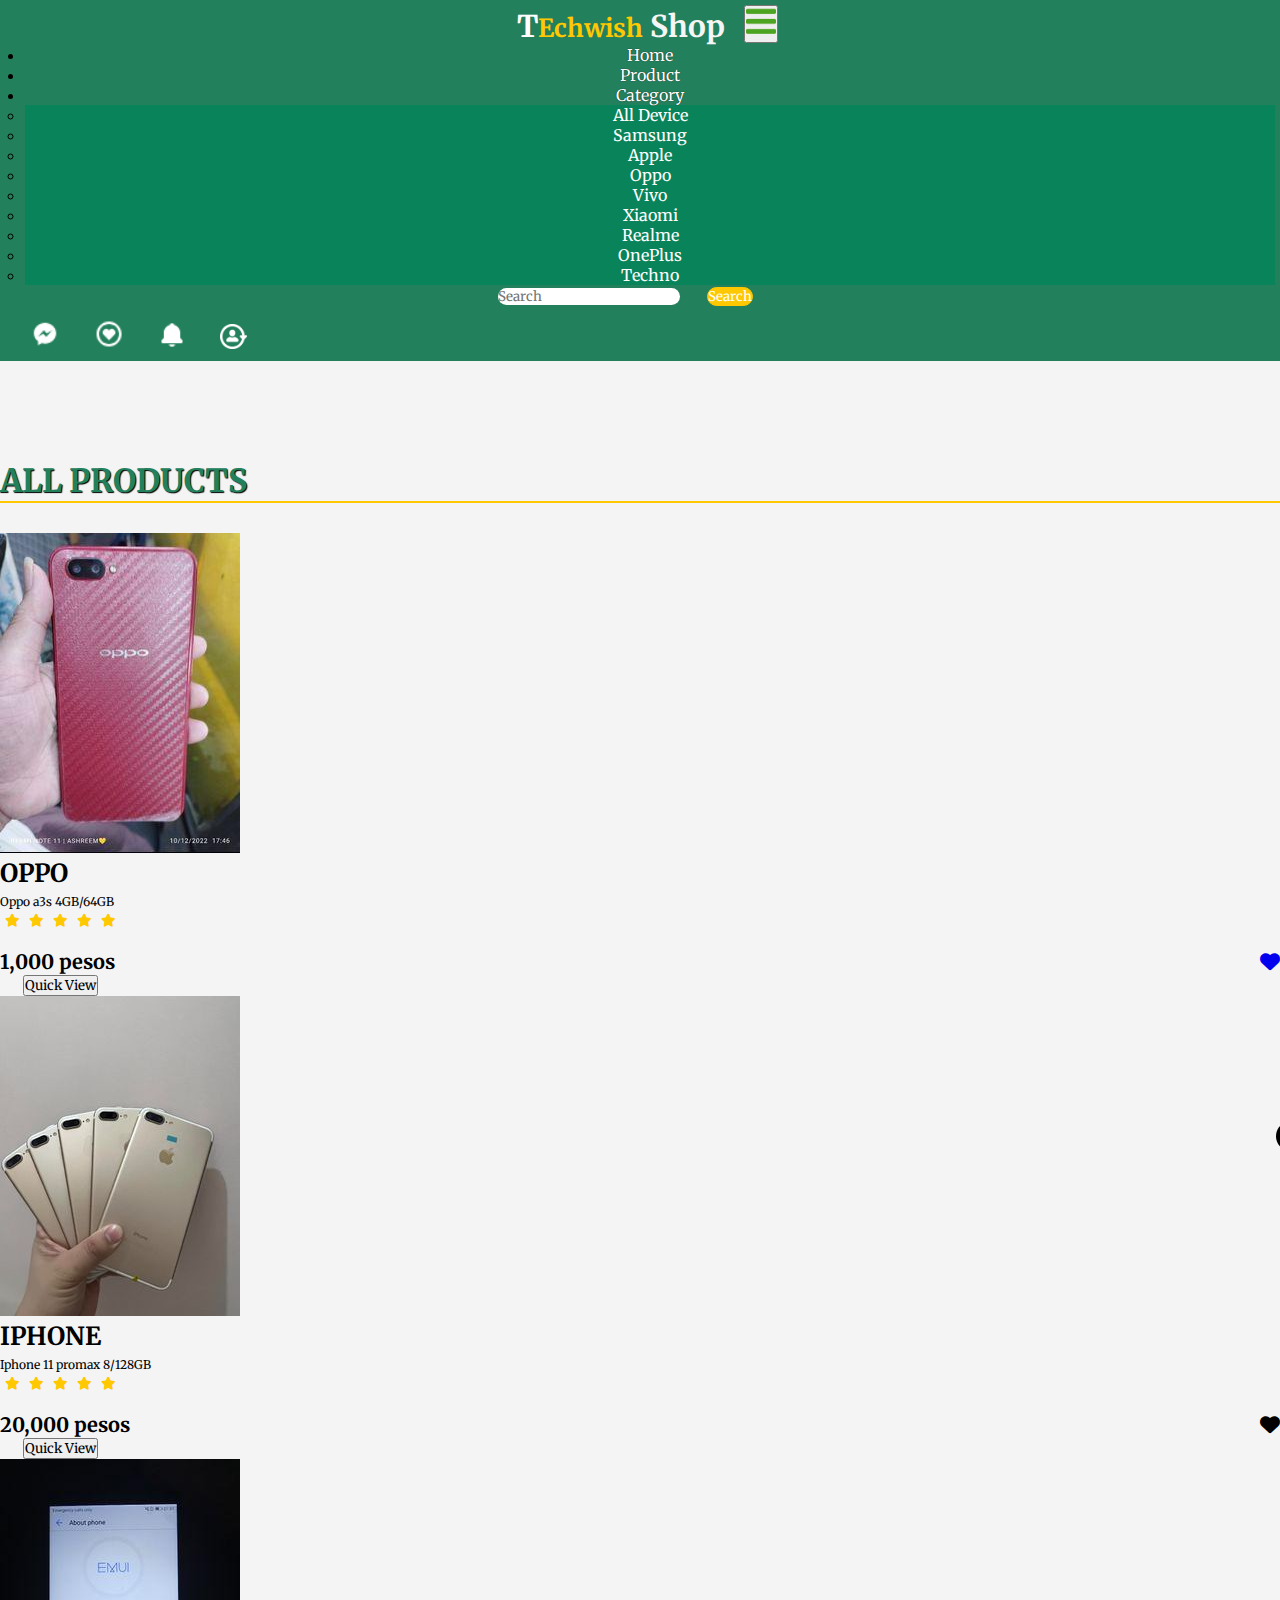
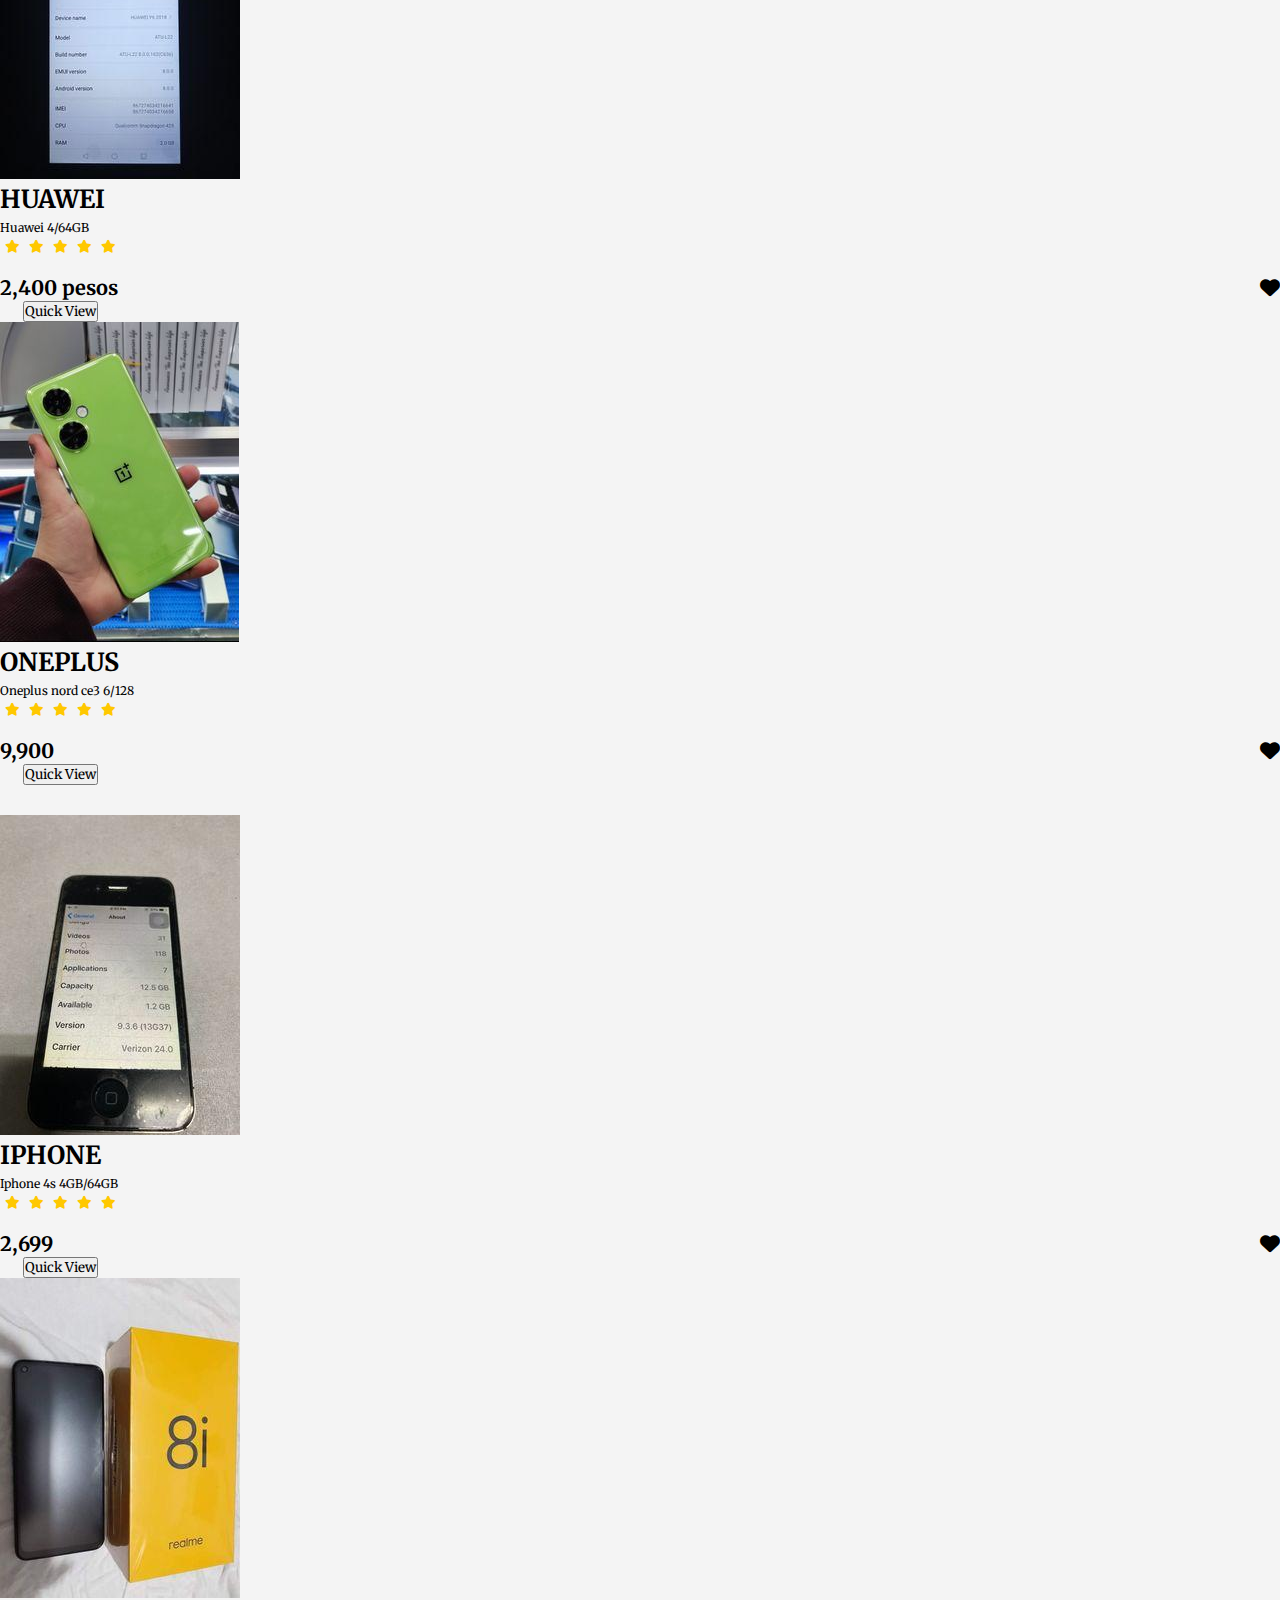
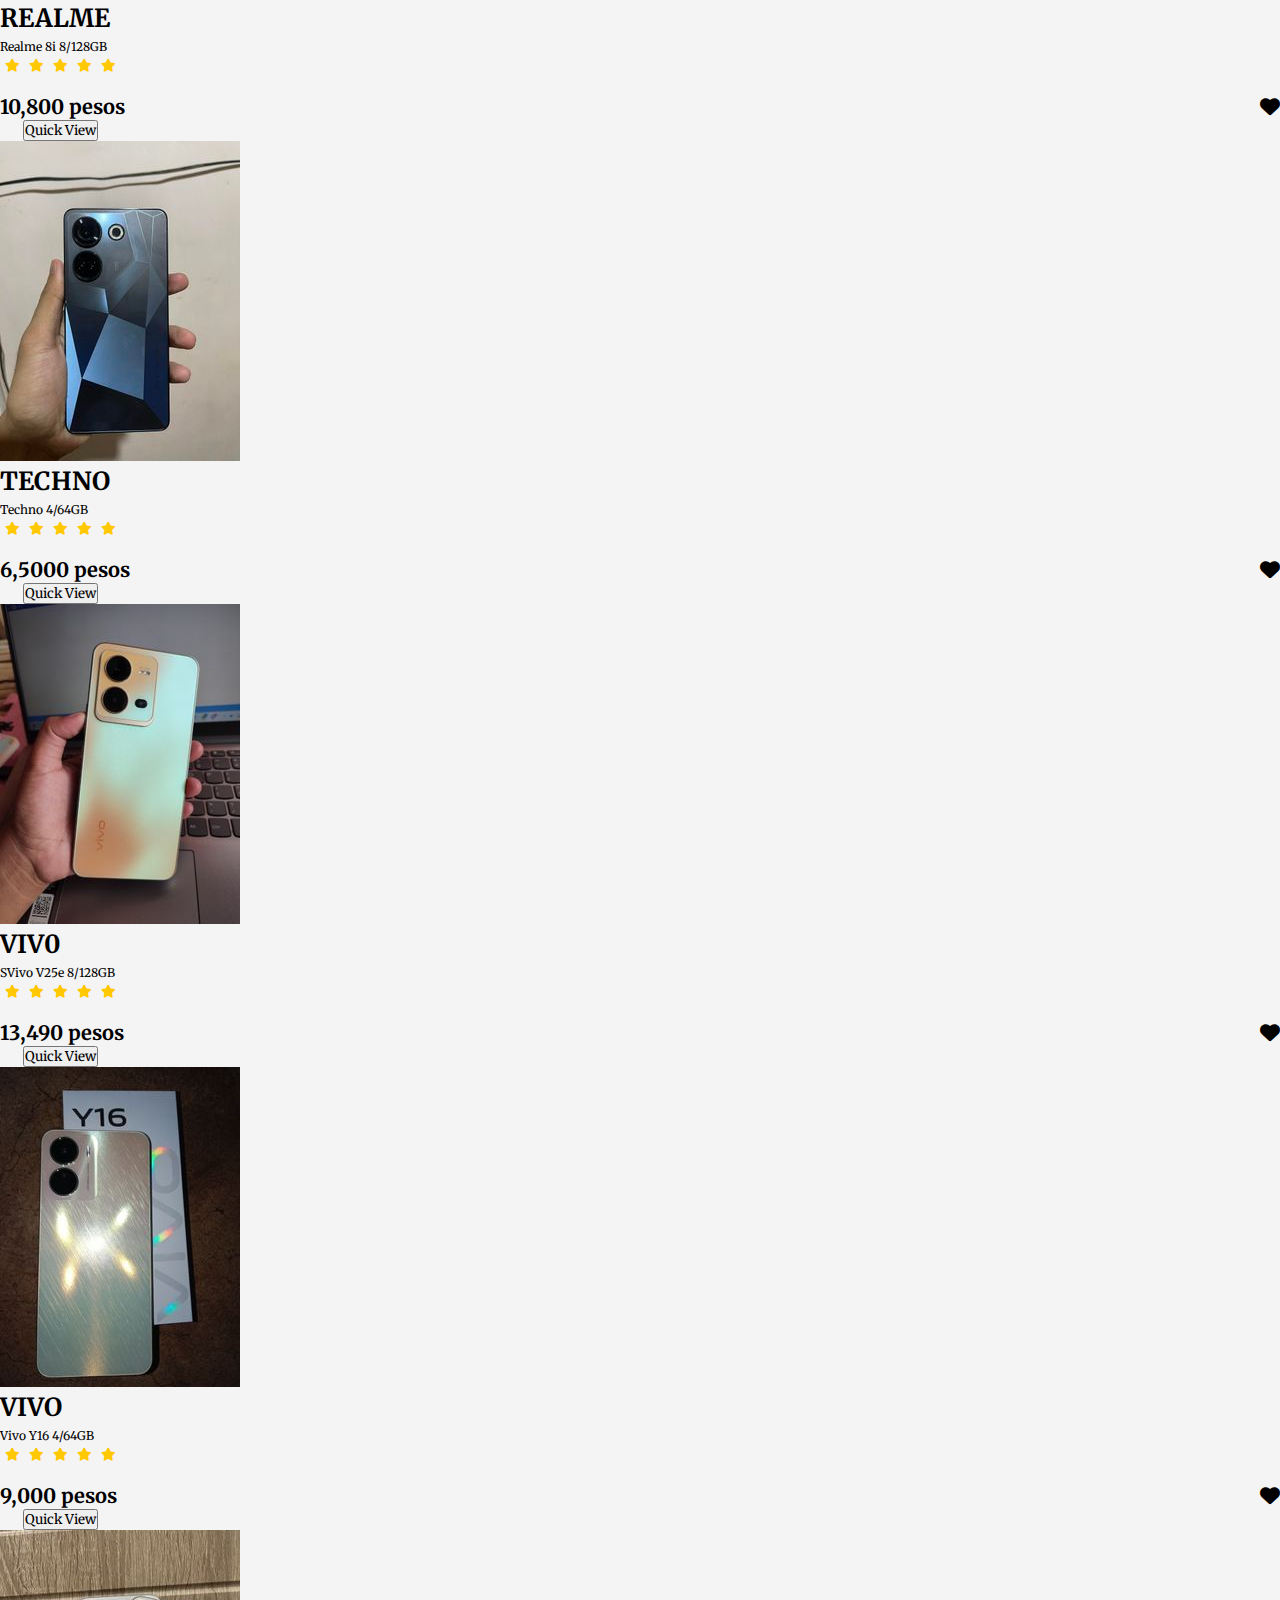
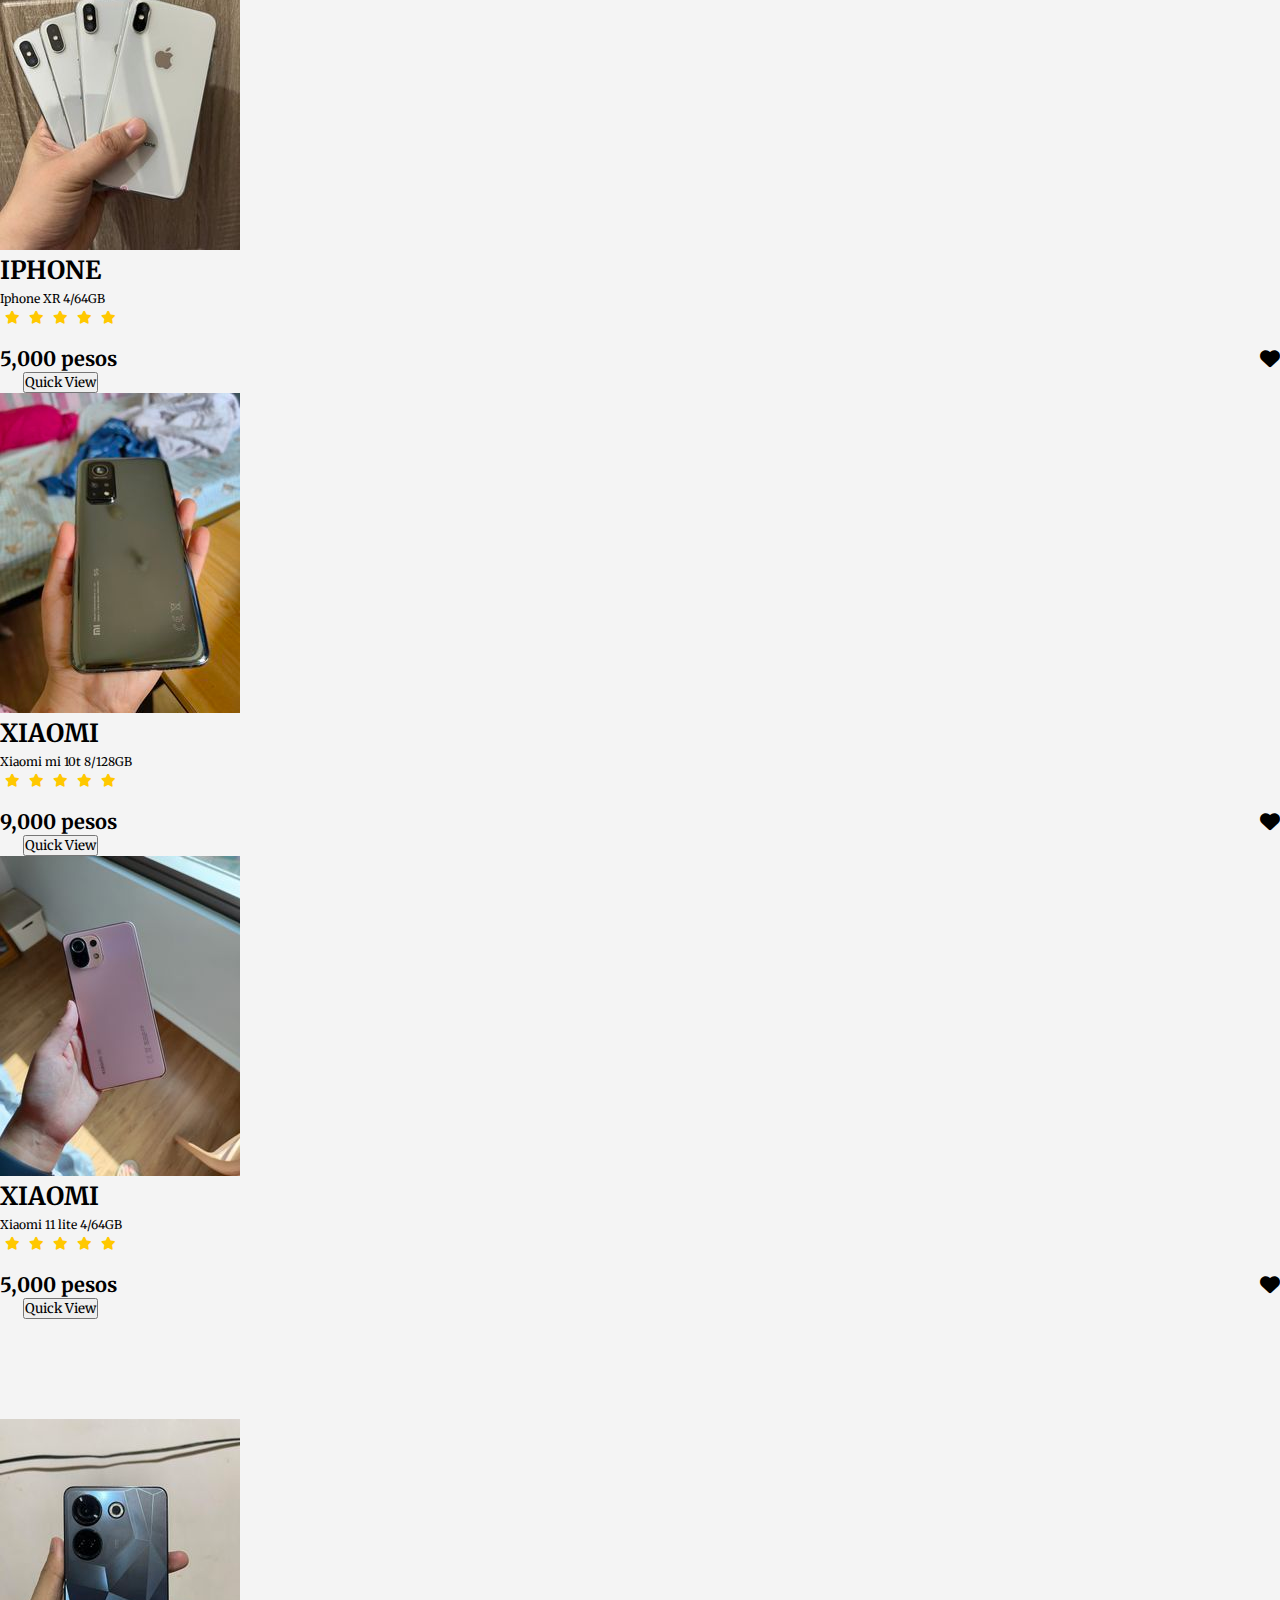
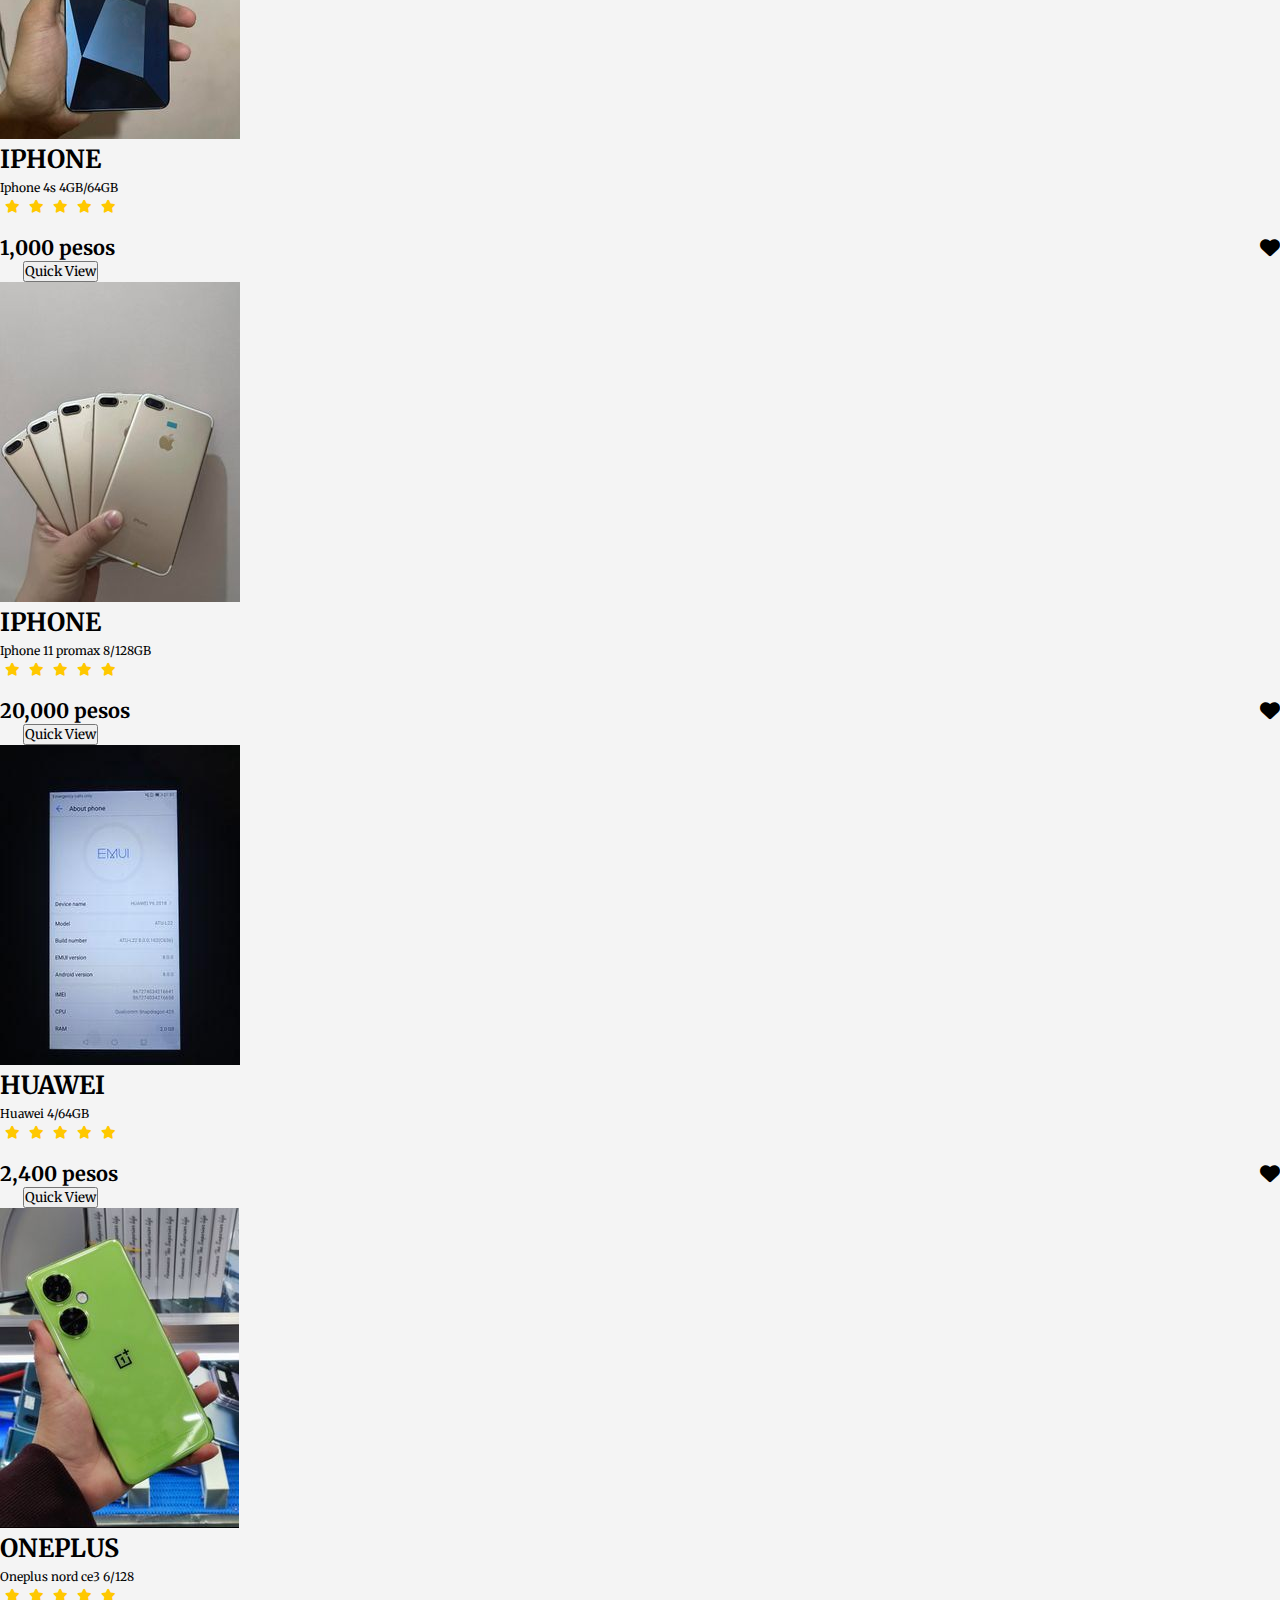
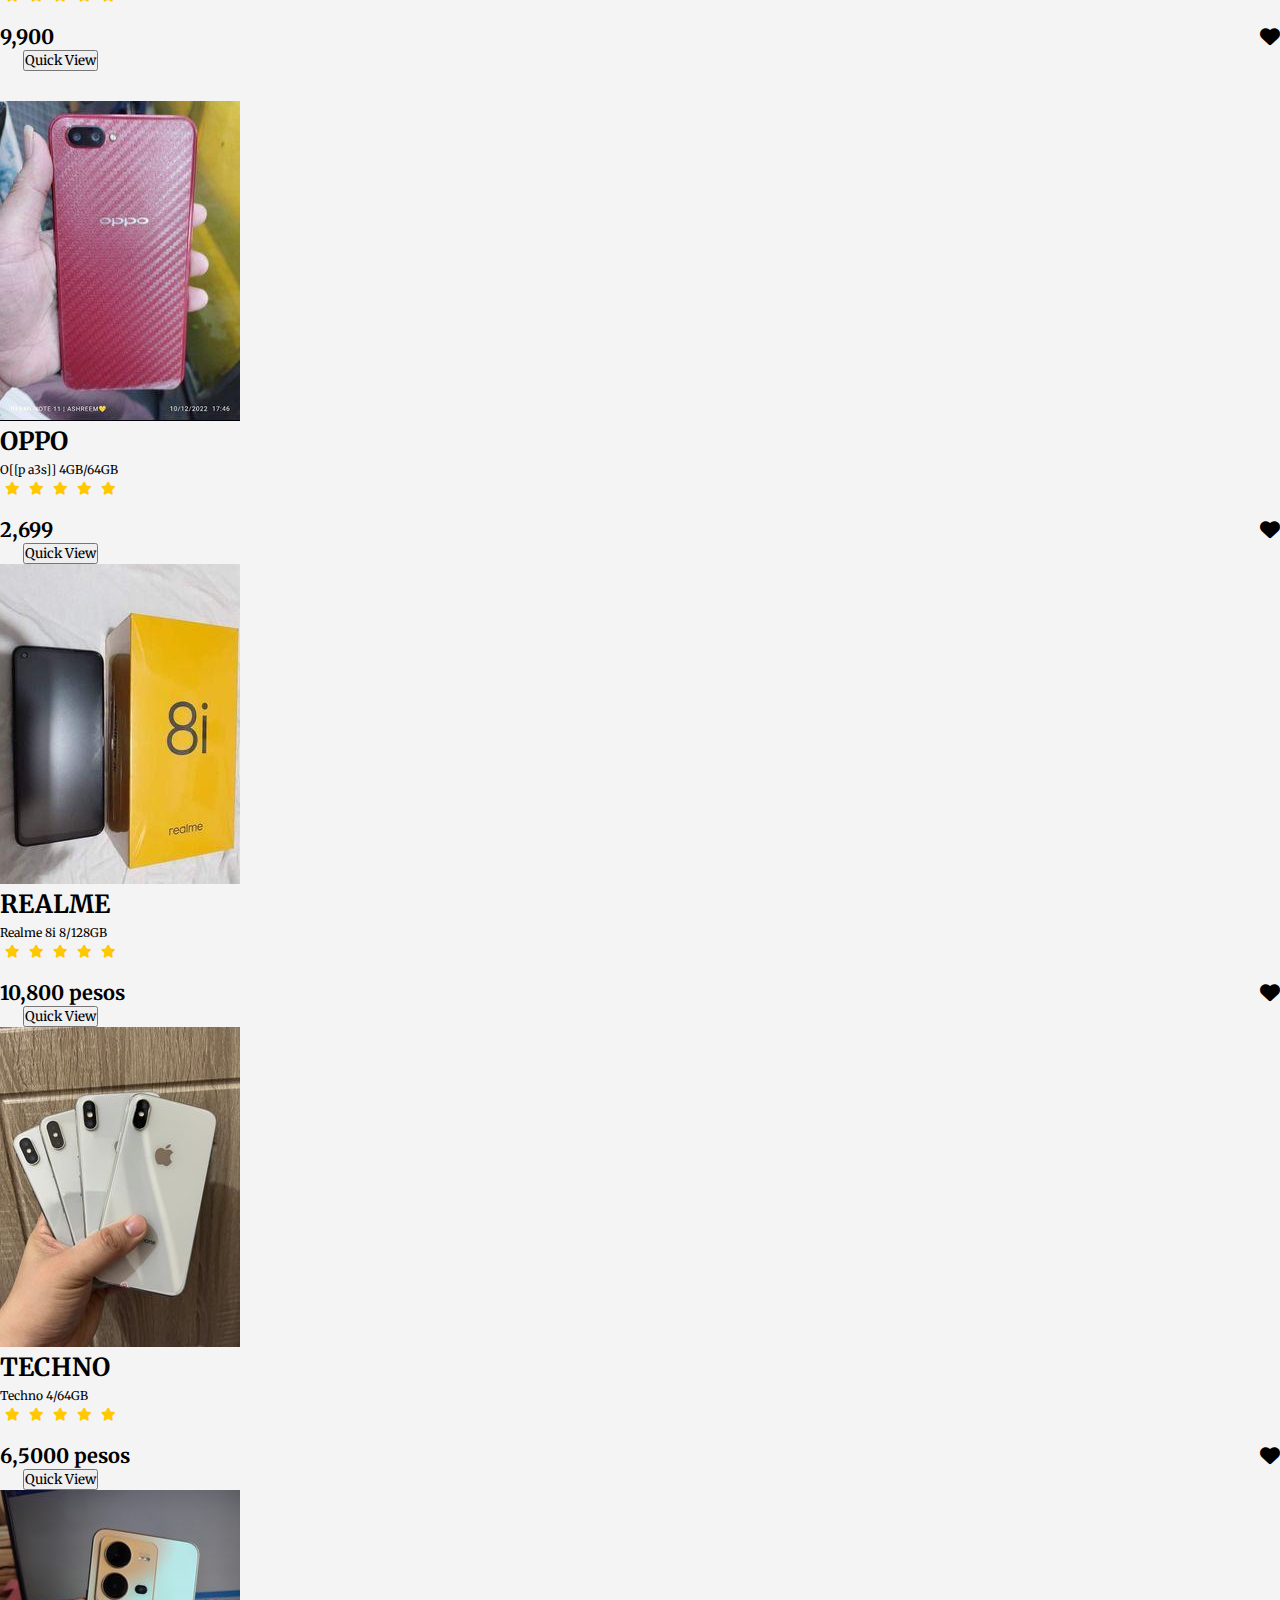
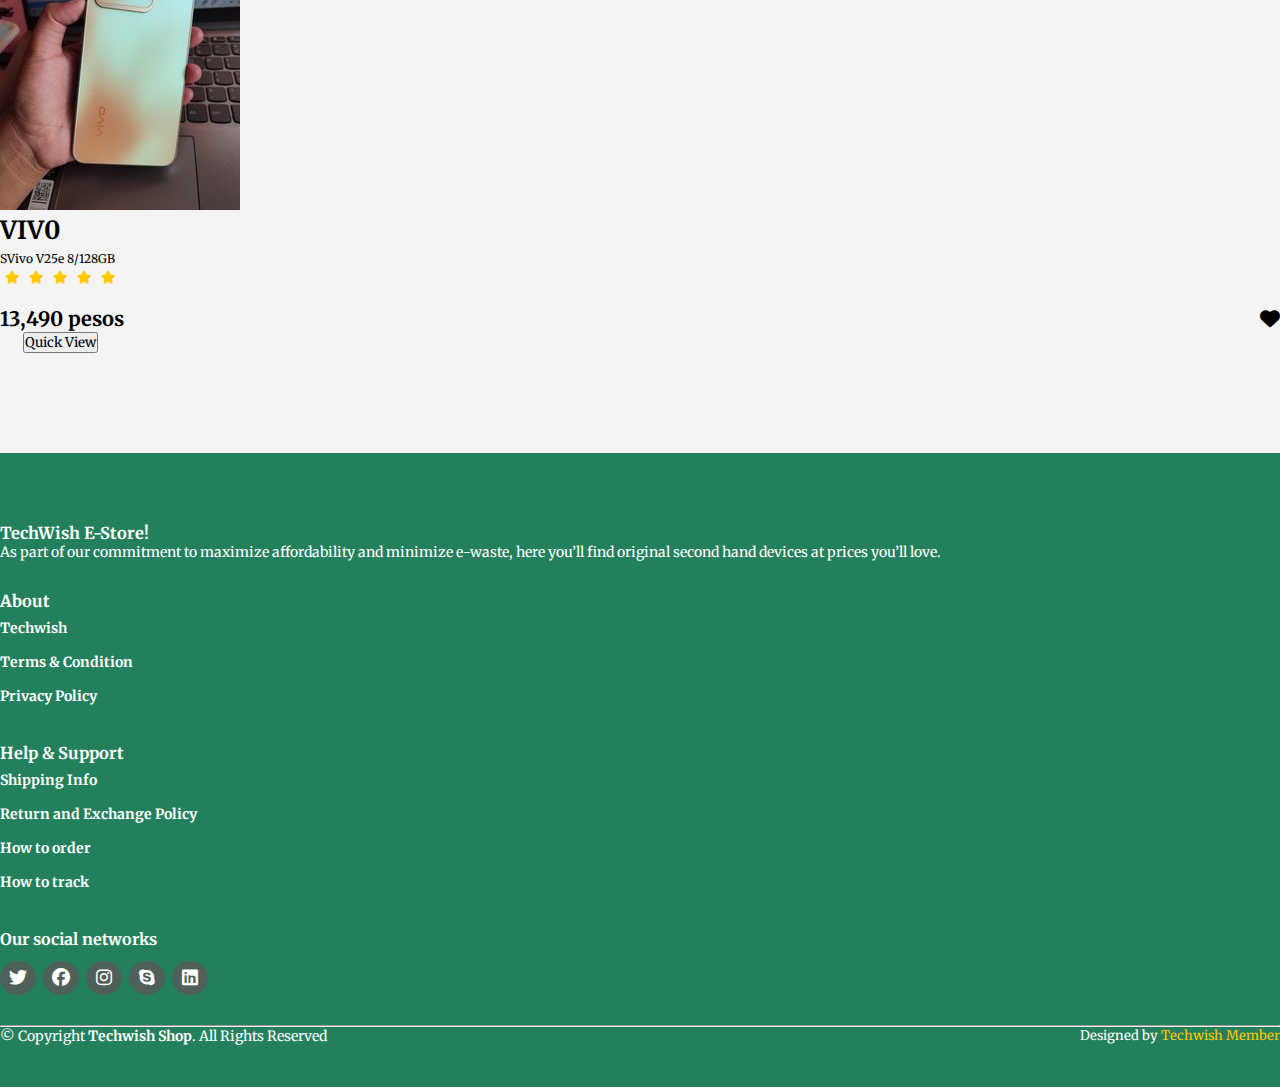
<file: alldevice.html>
<!DOCTYPE html>
<html>
<head>
  <meta charset="utf-8">
  <meta http-equiv="X- UA-Compatible" content="IE=edge">
  <meta name="viewport" content="width=device-width, initial-scale= 1.0">
  <title>Techwish</title>
  <link rel="stylesheet" href="style.css">
  <link rel="stylesheet" href="https://cdnjs.cloudflare.com/ajax/libs/font-awesome/6.4.2/css/all.min.css">
  <!--bootstrap link-->
  <link href="https://cdn.jsdelivr.net/npm/bootstrap@5.0.2/dist/css/bootstrap.min.css" rel="stylesheet" integrity="sha384-EVSTQN3/azprG1Anm3QDgpJLIm9Nao0Yz1ztcQTwFspd3yD65VohhpuuCOmLASjC" crossorigin="anonymous">
   <!--bootstrap link-->
   <!--font link-->
   <link rel="preconnect" href="https://fonts.googleapis.com">
   <link rel="preconnect" href="https://fonts.gstatic.com" crossorigin>
   <link href="https://fonts.googleapis.com/css2?family=Merriweather&display=swap" rel="stylesheet">
<!--font link-->
</head>
<body>
 <!--navbar-->
 <nav class="navbar navbar-expand-lg" id="navbar">
  <div class="container-fluid">
    <a class="navbar-brand" href="index.html" id="logo">T<span id="span1">Echwish</span> <span>Shop</span></a>
    <button class="navbar-toggler" type="button" data-bs-toggle="collapse" data-bs-target="#navbarSupportedContent" aria-controls="navbarSupportedContent" aria-expanded="false" aria-label="Toggle navigation">
      <span><img src="./IMAGES/menu.png" alt="" width="30px"></span>
    </button>
    <div class="collapse navbar-collapse" id="navbarSupportedContent">
      <ul class="navbar-nav me-auto mb-2 mb-lg-0">
        <li class="nav-item">
          <a class="nav-link active" aria-current="page" href="index.html">Home</a>
        </li>
        <li class="nav-item">
          <a class="nav-link" href="product.html">Product</a>
        </li>
        <li class="nav-item dropdown">
          <a class="nav-link dropdown-toggle" href="#" id="navbarDropdown" role="button" data-bs-toggle="dropdown" aria-expanded="false">
           Category
          </a>
          <ul class="dropdown-menu" aria-labelledby="navbarDropdown" style="background-color:rgb(9, 131, 90)">
            <li><a class="dropdown-item" href="alldevice.html"> All Device</a></li>
            <li><a class="dropdown-item" href="#"> Samsung</a></li>
            <li><a class="dropdown-item" href="#"> Apple</a></li>
            <li><a class="dropdown-item" href="#"> Oppo</a></li>
            <li><a class="dropdown-item" href="#"> Vivo</a></li>
            <li><a class="dropdown-item" href="#"> Xiaomi</a></li>
            <li><a class="dropdown-item" href="#"> Realme</a></li>
            <li><a class="dropdown-item" href="#"> OnePlus</a></li>
            <li><a class="dropdown-item" href="#"> Techno</a></li>
          </ul>
        </li>

</ul>
      <form class="d-flex" id="search">
        <input class="form-control me-2" type="search" placeholder="Search" aria-label="Search">
        <button class="btn btn-outline-success" type="submit">Search</button>
      </form>
      <div class="top-navbar">
        <div class="icons">   
          <a href="message.html"><img src="./IMAGES/messenger-logo-24.png" alt="" width="30px"> </a>
          <a href="wishlist.html"><img src="./IMAGES/heart-circle-regular-24.png" alt="" width="30px"> </a>
          <a href="notif.html"><img src="./IMAGES/bell-solid-24.png" alt="" width="28px"> </a>
          <div class="profile-container">  <a href="profile.html"><img src="./IMAGES/Profile.png" alt="" width="27px"> </a>
    
            <div class="dropdown-content">
              <a href="#">Profile</a>
              <a href="#">Settings</a>
              <a href="login.html">Logout</a>
            </div>
          </div>
          
          
  </div>
</div>
</div>
</div>
</nav>
<!--navbar-->



<!--product cards-->
<div class="container" id="product-cards">
  <h1 class="text-center">ALL PRODUCTS</h1> 
  <div class="row" style="margin-top:30px;">
    <div class="col-md-3 py-3 py-md-0">
      <div class="card">
        <img src="./IMAGES/OPPO A3S 2699.jpg" alt="">
        <div class="card-body">
          <h3 class="text-center">OPPO</h3>
          <p class="text-center">Oppo a3s 4GB/64GB</p>
          <div class="star text-center">
            <i class="fa-solid fa-star"></i>
            <i class="fa-solid fa-star"></i>
            <i class="fa-solid fa-star"></i>
            <i class="fa-solid fa-star"></i>
            <i class="fa-solid fa-star"></i>
          </div>
          <h2>
            1,000 pesos
            <span>
              <a href="wishlist.html">
                <li class="fas fa-heart"></li>
              </a>
            </span>
          </h2>   <button class="btn btn-sm btn-info quick-view-btn">Quick View</button>
        </div>
      </div>
    </div>
  
 
    <div class="col-md-3 py-3 py-md-0">
      <div class="card">
        <img src="./IMAGES/7PLUS 9500.jpeg" alt="">
        <div class="card-body">
          <h3 class="text-center">IPHONE</h3>
          <p class="text-center">Iphone 11 promax 8/128GB</p>
          <div class="star text-center">
            <i class="fa-solid fa-star"></i>
            <i class="fa-solid fa-star"></i>
            <i class="fa-solid fa-star"></i>
            <i class="fa-solid fa-star"></i>
            <i class="fa-solid fa-star"></i>
          </div>
          <h2> 20,000 pesos<span> <li class="fa-solid fa-heart"></li></span></h2>   <button class="btn btn-sm btn-info quick-view-btn">Quick View</button>
        </div>
      </div>
    </div>
    <div class="col-md-3 py-3 py-md-0">
      <div class="card">
        <img src="./IMAGES/HUAWEI Y6 2400.jpg" alt="">
        <div class="card-body">
          <h3 class="text-center">HUAWEI</h3>
          <p class="text-center">Huawei 4/64GB</p>
          <div class="star text-center">
            <i class="fa-solid fa-star"></i>
            <i class="fa-solid fa-star"></i>
            <i class="fa-solid fa-star"></i>
            <i class="fa-solid fa-star"></i>
            <i class="fa-solid fa-star"></i>
          </div>
          <h2>2,400 pesos<span> <li class="fa-solid fa-heart"></li></span></h2>   <button class="btn btn-sm btn-info quick-view-btn">Quick View</button>
        </div>
      </div>
    </div>
    <div class="col-md-3 py-3 py-md-0">
      <div class="card">
        <img src="./IMAGES/ONEPLUS NORD CE3 9900.jpg" alt="">
        <div class="card-body">
          <h3 class="text-center">ONEPLUS</h3>
          <p class="text-center">Oneplus nord ce3 6/128</p>
          <div class="star text-center">
            <i class="fa-solid fa-star"></i>
            <i class="fa-solid fa-star"></i>
            <i class="fa-solid fa-star"></i>
            <i class="fa-solid fa-star"></i>
            <i class="fa-solid fa-star"></i>
          </div>
          <h2> 9,900<span> <li class="fa-solid fa-heart"></li></span></h2><button class="btn btn-sm btn-info quick-view-btn">Quick View</button>
        </div>
      </div>
    </div>
    </div>
  
    <div class="row" style="margin-top:30px;">
      <div class="col-md-3 py-3 py-md-0">
        <div class="card">
       
            <img src="./IMAGES/4S 1K.jpeg" alt="">
            <div class="card-body">
              <h3 class="text-center">IPHONE</h3>
              <p class="text-center">Iphone 4s 4GB/64GB</p>
            <div class="star text-center">
              <i class="fa-solid fa-star"></i>
              <i class="fa-solid fa-star"></i>
              <i class="fa-solid fa-star"></i>
              <i class="fa-solid fa-star"></i>
              <i class="fa-solid fa-star"></i>
            </div>
            <h2> 2,699<span> <li class="fa-solid fa-heart"></li></span></h2><button class="btn btn-sm btn-info quick-view-btn">Quick View</button>
          </div>
        </div>
      </div>
      <div class="col-md-3 py-3 py-md-0">
        <div class="card">
          <img src="./IMAGES/realme 8i 10800.jpg" alt="">
          <div class="card-body">
            <h3 class="text-center">REALME</h3>
            <p class="text-center">Realme 8i 8/128GB</p>
            <div class="star text-center">
              <i class="fa-solid fa-star"></i>
              <i class="fa-solid fa-star"></i>
              <i class="fa-solid fa-star"></i>
              <i class="fa-solid fa-star"></i>
              <i class="fa-solid fa-star"></i>
            </div>
            <h2> 10,800 pesos<span> <li class="fa-solid fa-heart"></li></span></h2><button class="btn btn-sm btn-info quick-view-btn">Quick View</button>
          </div>
        </div>
      </div>
      <div class="col-md-3 py-3 py-md-0">
        <div class="card">
          <img src="./IMAGES/TECHNO CAMON PRO 6500.jpg" alt="">
          <div class="card-body">
            <h3 class="text-center">TECHNO</h3>
            <p class="text-center">Techno 4/64GB</p>
            <div class="star text-center">
              <i class="fa-solid fa-star"></i>
              <i class="fa-solid fa-star"></i>
              <i class="fa-solid fa-star"></i>
              <i class="fa-solid fa-star"></i>
              <i class="fa-solid fa-star"></i>
            </div>
            <h2>6,5000 pesos<span><li class="fa-solid fa-heart"></li></span></h2><button class="btn btn-sm btn-info quick-view-btn">Quick View</button>
          </div>
        </div>
      </div>
      <div class="col-md-3 py-3 py-md-0">
        <div class="card">
          <img src="./IMAGES/VIVO V25E 13K.jpg" alt="">
          <div class="card-body">
            <h3 class="text-center">VIV0</h3>
            <p class="text-center">SVivo V25e 8/128GB</p>
            <div class="star text-center">
              <i class="fa-solid fa-star"></i>
              <i class="fa-solid fa-star"></i>
              <i class="fa-solid fa-star"></i>
              <i class="fa-solid fa-star"></i>
              <i class="fa-solid fa-star"></i>
            </div>
            <h2> 13,490 pesos<span> <li class="fa-solid fa-heart"></li></span></h2><button class="btn btn-sm btn-info quick-view-btn">Quick View</button>
          </div>
        </div>
      </div>
      <div class="col-md-3 py-3 py-md-0">
        <div class="card">
          <img src="./IMAGES/VIVO Y16 5K.jpg" alt="">
          <div class="card-body">
            <h3 class="text-center">VIVO</h3>
            <p class="text-center">Vivo Y16 4/64GB</p>
            <div class="star text-center">
              <i class="fa-solid fa-star"></i>
              <i class="fa-solid fa-star"></i>
              <i class="fa-solid fa-star"></i>
              <i class="fa-solid fa-star"></i>
              <i class="fa-solid fa-star"></i>
            </div>
            <h2>9,000 pesos<span> <li class="fa-solid fa-heart"></li></span></h2><button class="btn btn-sm btn-info quick-view-btn">Quick View</button>
          </div>
        </div>
      </div>
      <div class="col-md-3 py-3 py-md-0">
        <div class="card">
          <img src="./IMAGES/X 13500.jpeg" alt="">
          <div class="card-body">
            <h3 class="text-center">IPHONE</h3>
            <p class="text-center">Iphone XR 4/64GB</p>
            <div class="star text-center">
              <i class="fa-solid fa-star"></i>
              <i class="fa-solid fa-star"></i>
              <i class="fa-solid fa-star"></i>
              <i class="fa-solid fa-star"></i>
              <i class="fa-solid fa-star"></i>
            </div>
            <h2>5,000 pesos<span><li class="fa-solid fa-heart"></li></span></h2><button class="btn btn-sm btn-info quick-view-btn">Quick View</button>
          </div>
        </div>
      </div>
      <div class="col-md-3 py-3 py-md-0">
        <div class="card">
          <img src="./IMAGES/XIAOMI MI 10T 9K.jpg" alt="">
          <div class="card-body">
            <h3 class="text-center">XIAOMI</h3>
            <p class="text-center">Xiaomi mi 10t 8/128GB</p>
            <div class="star text-center">
              <i class="fa-solid fa-star"></i>
              <i class="fa-solid fa-star"></i>
              <i class="fa-solid fa-star"></i>
              <i class="fa-solid fa-star"></i>
              <i class="fa-solid fa-star"></i>
            </div>
            <h2>9,000 pesos<span><li class="fa-solid fa-heart"></li></span></h2><button class="btn btn-sm btn-info quick-view-btn">Quick View</button>
          </div>
        </div>
      </div>
      <div class="col-md-3 py-3 py-md-0">
        <div class="card">
          <img src="./IMAGES/XIOAMI 11 LITE 5K.jpg" alt="">
          <div class="card-body">
            <h3 class="text-center">XIAOMI</h3>
            <p class="text-center">Xiaomi 11 lite  4/64GB</p>
            <div class="star text-center">
              <i class="fa-solid fa-star"></i>
              <i class="fa-solid fa-star"></i>
              <i class="fa-solid fa-star"></i>
              <i class="fa-solid fa-star"></i>
              <i class="fa-solid fa-star"></i>
            </div>
            <h2>5,000 pesos<span><li class="fa-solid fa-heart"></li></span></h2><button class="btn btn-sm btn-info quick-view-btn">Quick View</button>
          </div>
        </div>
      </div>
      </div>
  </div>
</div>
<!-- product cards-->


<!-- product cards-->
<div class="container" id="product-cards">

  <div class="container" id="product-cards">
  
    <div class="row" style="margin-top:30px;">
      <div class="col-md-3 py-3 py-md-0">
        <div class="card">
          <img src="./IMAGES/TECHNO CAMON PRO 6500.jpg" alt="">
          <div class="card-body">
            <h3 class="text-center">IPHONE</h3>
            <p class="text-center">Iphone 4s 4GB/64GB</p>
            <div class="star text-center">
              <i class="fa-solid fa-star"></i>
              <i class="fa-solid fa-star"></i>
              <i class="fa-solid fa-star"></i>
              <i class="fa-solid fa-star"></i>
              <i class="fa-solid fa-star"></i>
            </div>
            <h2> 1,000 pesos<span> <li class="fa-solid fa-heart"></li></span></h2><button class="btn btn-sm btn-info quick-view-btn">Quick View</button>
          </div>
        </div>
      </div>
      <div class="col-md-3 py-3 py-md-0">
        <div class="card">
          <img src="./IMAGES/7PLUS 9500.jpeg" alt="">
          <div class="card-body">
            <h3 class="text-center">IPHONE</h3>
            <p class="text-center">Iphone 11 promax 8/128GB</p>
            <div class="star text-center">
              <i class="fa-solid fa-star"></i>
              <i class="fa-solid fa-star"></i>
              <i class="fa-solid fa-star"></i>
              <i class="fa-solid fa-star"></i>
              <i class="fa-solid fa-star"></i>
            </div>
            <h2> 20,000 pesos<span> <li class="fa-solid fa-heart"></li></span></h2><button class="btn btn-sm btn-info quick-view-btn">Quick View</button>
          </div>
        </div>
      </div>
      <div class="col-md-3 py-3 py-md-0">
        <div class="card">
          <img src="./IMAGES/HUAWEI Y6 2400.jpg" alt="">
          <div class="card-body">
            <h3 class="text-center">HUAWEI</h3>
            <p class="text-center">Huawei 4/64GB</p>
            <div class="star text-center">
              <i class="fa-solid fa-star"></i>
              <i class="fa-solid fa-star"></i>
              <i class="fa-solid fa-star"></i>
              <i class="fa-solid fa-star"></i>
              <i class="fa-solid fa-star"></i>
            </div>
            <h2>2,400 pesos<span> <li class="fa-solid fa-heart"></li></span></h2><button class="btn btn-sm btn-info quick-view-btn">Quick View</button>
          </div>
        </div>
      </div>
      <div class="col-md-3 py-3 py-md-0">
        <div class="card">
          <img src="./IMAGES/ONEPLUS NORD CE3 9900.jpg" alt="">
          <div class="card-body">
            <h3 class="text-center">ONEPLUS</h3>
            <p class="text-center">Oneplus nord ce3 6/128</p>
            <div class="star text-center">
              <i class="fa-solid fa-star"></i>
              <i class="fa-solid fa-star"></i>
              <i class="fa-solid fa-star"></i>
              <i class="fa-solid fa-star"></i>
              <i class="fa-solid fa-star"></i>
            </div>
            <h2> 9,900<span> <li class="fa-solid fa-heart"></li></span></h2><button class="btn btn-sm btn-info quick-view-btn">Quick View</button>
          </div>
        </div>
      </div>
      </div>
    
      <div class="row" style="margin-top:30px;">
        <div class="col-md-3 py-3 py-md-0">
          <div class="card">
            <img src="./IMAGES/OPPO A3S 2699.jpg" alt="">
            <div class="card-body">
              <h3 class="text-center">OPPO</h3>
              <p class="text-center">O[[p a3s]] 4GB/64GB</p>
              <div class="star text-center">
                <i class="fa-solid fa-star"></i>
                <i class="fa-solid fa-star"></i>
                <i class="fa-solid fa-star"></i>
                <i class="fa-solid fa-star"></i>
                <i class="fa-solid fa-star"></i>
              </div>
              <h2> 2,699<span> <li class="fa-solid fa-heart"></li></span></h2><button class="btn btn-sm btn-info quick-view-btn">Quick View</button>
            </div>
          </div>
        </div>
        <div class="col-md-3 py-3 py-md-0">
          <div class="card">
            <img src="./IMAGES/realme 8i 10800.jpg" alt="">
            <div class="card-body">
              <h3 class="text-center">REALME</h3>
              <p class="text-center">Realme 8i 8/128GB</p>
              <div class="star text-center">
                <i class="fa-solid fa-star"></i>
                <i class="fa-solid fa-star"></i>
                <i class="fa-solid fa-star"></i>
                <i class="fa-solid fa-star"></i>
                <i class="fa-solid fa-star"></i>
              </div>
              <h2> 10,800 pesos<span> <li class="fa-solid fa-heart"></li></span></h2><button class="btn btn-sm btn-info quick-view-btn">Quick View</button>
            </div>
          </div>
        </div>
        <div class="col-md-3 py-3 py-md-0">
          <div class="card">
            <img src="./IMAGES/X 13500.jpeg" alt="">
            <div class="card-body">
              <h3 class="text-center">TECHNO</h3>
              <p class="text-center">Techno 4/64GB</p>
              <div class="star text-center">
                <i class="fa-solid fa-star"></i>
                <i class="fa-solid fa-star"></i>
                <i class="fa-solid fa-star"></i>
                <i class="fa-solid fa-star"></i>
                <i class="fa-solid fa-star"></i>
              </div>
              <h2>6,5000 pesos<span><li class="fa-solid fa-heart"></li></span></h2><button class="btn btn-sm btn-info quick-view-btn">Quick View</button>
            </div>
          </div>
        </div>
        <div class="col-md-3 py-3 py-md-0">
          <div class="card">
            <img src="./IMAGES/VIVO V25E 13K.jpg" alt="">
            <div class="card-body">
              <h3 class="text-center">VIV0</h3>
              <p class="text-center">SVivo V25e 8/128GB</p>
              <div class="star text-center">
                <i class="fa-solid fa-star"></i>
                <i class="fa-solid fa-star"></i>
                <i class="fa-solid fa-star"></i>
                <i class="fa-solid fa-star"></i>
                <i class="fa-solid fa-star"></i>
              </div>
              <h2> 13,490 pesos<span> <li class="fa-solid fa-heart"></li></span></h2><button class="btn btn-sm btn-info quick-view-btn">Quick View</button>
            </div>
          </div>
        </div>
       
            </div>
          </div>
        </div>
        </div>
    </div>
  </div>
  <!-- product cards-->


<!--footer-->
<footer id="footer">
  <div class="footer-top">
  <div class="container">
    <div class="row">

      <div class="col-lg-3 col-md-6 footer-links">
        <h3>TechWish E-Store!</h3>
        <p>As part of our commitment to maximize affordability and minimize
           e-waste, here you’ll find original  second hand devices at prices you’ll love.</p>

      </div> 
      <div class="col-lg-3 col-md-6 footer-links">
        <h3>About</h3>
        <ul>
          <li><a href="#">Techwish</a></li>
          <li><a href="#">Terms & Condition</a></li>
          <li><a href="#">Privacy Policy</a></li>
        </ul>
      </div> 
      <div class="col-lg-3 col-md-6 footer-links">
        <h3>Help & Support</h3>
<ul>
  <li><a href="#">Shipping Info</a></li>
  <li><a href="#">Return and Exchange Policy</a></li>
  <li><a href="#">How to order</a></li>
  <li><a href="#">How to track</a></li>
  </ul>
      </div> 
    <div class="col-lg-3 col-md-6 footer-links">
      <h4>Our social networks</h4>
      <div class="social-links mt-3">
        <a href="#"><i class="fa-brands fa-twitter"></i></a>
        <a href="#"><i class="fa-brands fa-facebook"></i></a>
        <a href="#"><i class="fa-brands fa-instagram"></i></a>
        <a href="#"><i class="fa-brands fa-skype"></i></a>
        <a href="#"><i class="fa-brands fa-linkedin"></i></a>
      </div>
    </div> 
  </div>
  </div>
  <hr>
  <div class="container py-4">
    <div class="copyright">
      &copy; Copyright <strong><span>Techwish Shop</span></strong>. All Rights Reserved
    </div>
    <div class="credits">
      Designed by <a herf="#">Techwish Member</a>
    </div>
  </div>
</footer>

<!--footer-->

<a href="#" class="Arrow"><i><img src="./IMAGES/ar.png" alt=""></i></a>







    <script src="https://cdn.jsdelivr.net/npm/bootstrap@5.0.2/dist/js/bootstrap.bundle.min.js" integrity="sha384-MrcW6ZMFYlzcLA8Nl+NtUVF0sA7MsXsP1UyJoMp4YLEuNSfAP+JcXn/tWtIaxVXM" crossorigin="anonymous"></script>
</body>

</html>
</file>
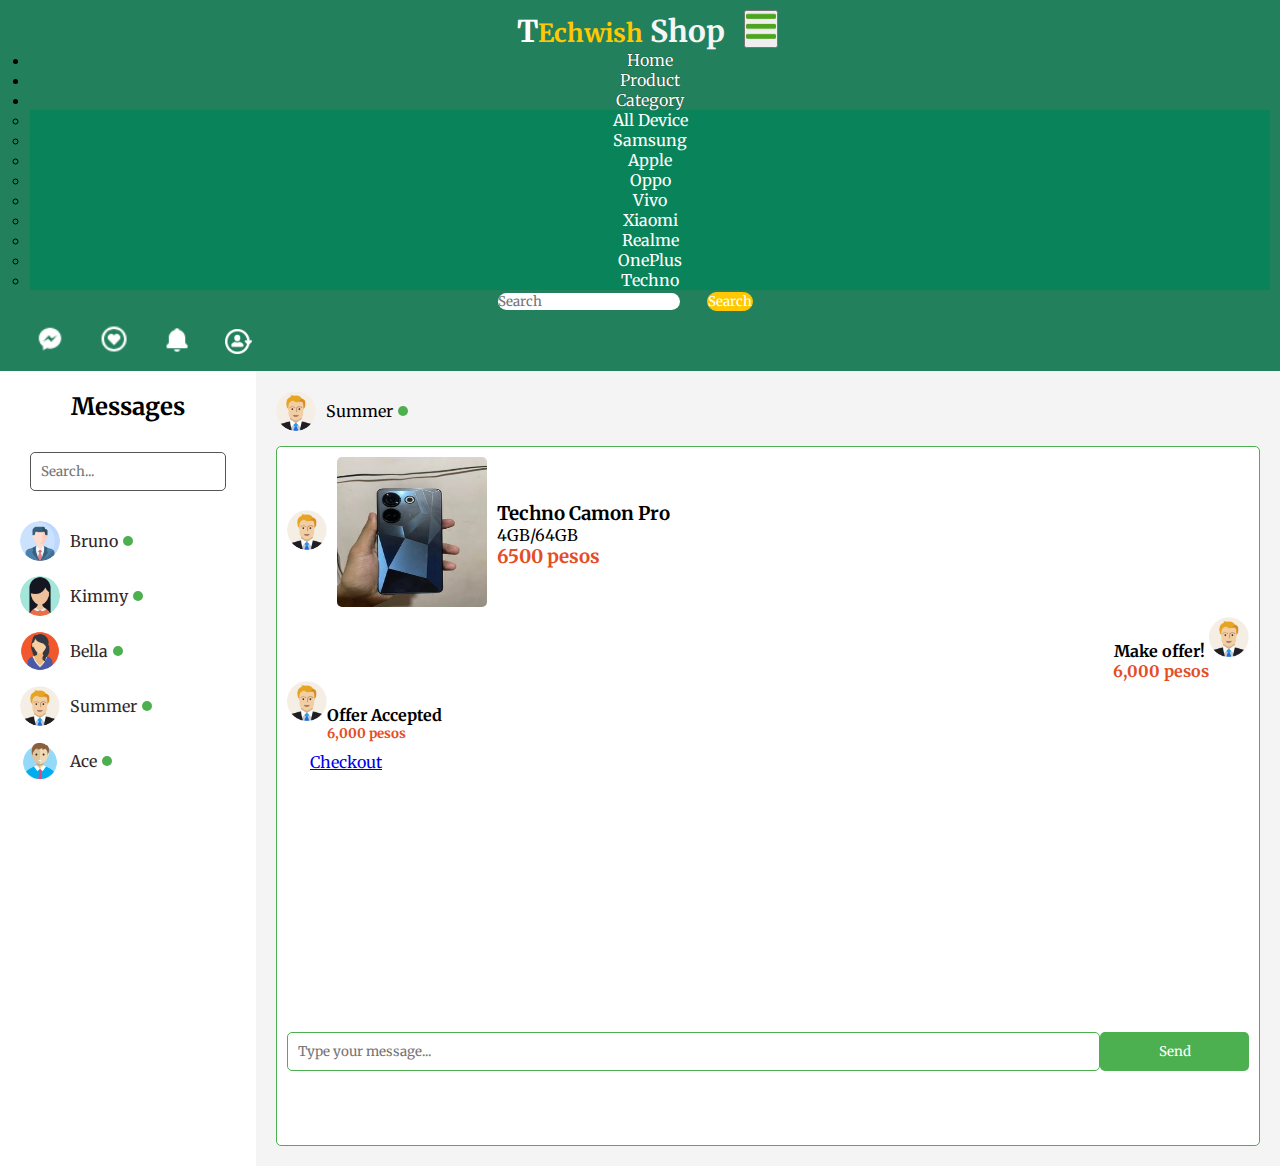
<file: message.html>
<!DOCTYPE html>
<html>
<head>
  <meta charset="utf-8">
  <meta http-equiv="X- UA-Compatible" content="IE=edge">
  <meta name="viewport" content="width=device-width, initial-scale= 1.0">
  <title>Techwish</title>
  <link rel="stylesheet" href="style.css">
  <link rel="stylesheet" href="https://cdnjs.cloudflare.com/ajax/libs/font-awesome/6.4.2/css/all.min.css">
  <!--bootstrap link-->
  <link href="https://cdn.jsdelivr.net/npm/bootstrap@5.0.2/dist/css/bootstrap.min.css" rel="stylesheet" integrity="sha384-EVSTQN3/azprG1Anm3QDgpJLIm9Nao0Yz1ztcQTwFspd3yD65VohhpuuCOmLASjC" crossorigin="anonymous">
   <!--bootstrap link-->
   <!--font link-->
   <link rel="preconnect" href="https://fonts.googleapis.com">
   <link rel="preconnect" href="https://fonts.gstatic.com" crossorigin>
   <link href="https://fonts.googleapis.com/css2?family=Merriweather&display=swap" rel="stylesheet">
<!--font link-->
</head>

</head>

<body>
    <div id="navbar">
    <!--navbar-->
    <nav class="navbar navbar-expand-lg" id="navbar">
      <div class="container-fluid">
        <a class="navbar-brand" href="index.html" id="logo">T<span id="span1">Echwish</span> <span>Shop</span></a>
        <button class="navbar-toggler" type="button" data-bs-toggle="collapse" data-bs-target="#navbarSupportedContent" aria-controls="navbarSupportedContent" aria-expanded="false" aria-label="Toggle navigation">
          <span><img src="./IMAGES/menu.png" alt="" width="30px"></span>
        </button>
        <div class="collapse navbar-collapse" id="navbarSupportedContent">
          <ul class="navbar-nav me-auto mb-2 mb-lg-0">
            <li class="nav-item">
              <a class="nav-link active" aria-current="page" href="index.html">Home</a>
            </li>
            <li class="nav-item">
              <a class="nav-link" href="product.html">Product</a>
            </li>
            <li class="nav-item dropdown">
              <a class="nav-link dropdown-toggle" href="#" id="navbarDropdown" role="button" data-bs-toggle="dropdown" aria-expanded="false">
               Category
              </a>
              <ul class="dropdown-menu" aria-labelledby="navbarDropdown" style="background-color:rgb(9, 131, 90)">
                <li><a class="dropdown-item" href="#"> All Device</a></li>
                <li><a class="dropdown-item" href="#"> Samsung</a></li>
                <li><a class="dropdown-item" href="#"> Apple</a></li>
                <li><a class="dropdown-item" href="#"> Oppo</a></li>
                <li><a class="dropdown-item" href="#"> Vivo</a></li>
                <li><a class="dropdown-item" href="#"> Xiaomi</a></li>
                <li><a class="dropdown-item" href="#"> Realme</a></li>
                <li><a class="dropdown-item" href="#"> OnePlus</a></li>
                <li><a class="dropdown-item" href="#"> Techno</a></li>
              </ul>
            </li>
  
    </ul>
          <form class="d-flex" id="search">
            <input class="form-control me-2" type="search" placeholder="Search" aria-label="Search">
            <button class="btn btn-outline-success" type="submit">Search</button>
          </form>
          <div class="top-navbar">
            <div class="icons">   
              <a href="message.html"><img src="./IMAGES/messenger-logo-24.png" alt="" width="30px"> </a>
              <a href="wishlist.html"><img src="./IMAGES/heart-circle-regular-24.png" alt="" width="30px"> </a>
              <a href="notif.html"><img src="./IMAGES/bell-solid-24.png" alt="" width="28px"> </a>
              <div class="profile-container">  <a href="profile.html"><img src="./IMAGES/Profile.png" alt="" width="27px"> </a>
        
                <div class="dropdown-content">
                  <a href="#">Profile</a>
                  <a href="#">Settings</a>
                  <a href="login.html">Logout</a>
                </div>
              </div>
              
      </div>
    </div>
   </div>
  </div>
</nav>
    <!--navbar-->
    </div>
    <div id="container">
        <div id="sidebar">
            <div id="header">
                <h2>Messages</h2>
            </div>

            <div id="search-bar">
                <input type="text" id="search-input" placeholder="Search...">
            </div>

            <!-- Sample profiles -->
            <div class="profile">
              <img src="./IMAGES/p.png" alt="Profile picture">

                <span>Bruno</span>
                <div class="status-indicator"></div>
            </div>

            <div class="profile">
              <img src="./IMAGES/g.png" alt="Profile Picture">
                <span>Kimmy</span>
                <div class="status-indicator"></div>
            </div>

            <div class="profile">
              <img src="./IMAGES/g2.png" alt="Profile Picture">
                <span>Bella</span>
                <div class="status-indicator"></div>
            </div>

            <div class="profile">
              <img src="./IMAGES/b3.png" alt="Profile Picture">
                <span>Summer</span>
                <div class="status-indicator"></div>
            </div>

            <div class="profile">
              <img src="./IMAGES/b2.png" alt="Profile Picture">
                <span>Ace</span>
                <div class="status-indicator"></div>
            </div>

        </div>

        <div id="main-content">
          <div class="profile">
            <img src="./IMAGES/b3.png" alt="Profile Picture">
              <span>Summer</span>
              <div class="status-indicator"></div>
          </div>

            <div id="chatbox">
              <!-- Sample chat messages -->
            
           <div class="chatbot-message">
    <div class="profile-picture">
        <img src="./IMAGES/b3.png" alt="Profile Picture" width="40px" height="40px">
    </div>
    <div class="offer">
        <img src="./IMAGES/TECHNO CAMON PRO 6500.jpg" alt="Techno Camon Pro" class="product-image">
        <div class="product-info">
            <h3>Techno Camon Pro</h3>
            <p>4GB/64GB</p>
            <h3 class="price">6500 pesos</h3>
        </div>
    </div>
</div>

<div class="user-message">
  <div>
      <strong>Make offer! <img src="./IMAGES/b3.png" alt="Profile Picture" width="40px" height="40px"></strong>
      <div class="price"><h4>6,000 pesos</h4>
  </div>
</div>

              <div class="chatbot-message">
                <div><strong><img src="./IMAGES/b3.png" alt="Profile Picture" width="40px" height="40px">Offer Accepted </strong>
                  <div class="bprice"><h5>6,000 pesos</h5>
                    </div>
                  </div>
              </div>
          </div>
        
          <a href="payment.html" class="btn btn-outline-success btn-sm">Checkout</a>

          

            <div id="input-container">
                <input type="text" id="message-input" placeholder="Type your message...">
                <button id="send-button">Send</button>
            </div>
        </div>
    </div>
</body>

</html>
</file>
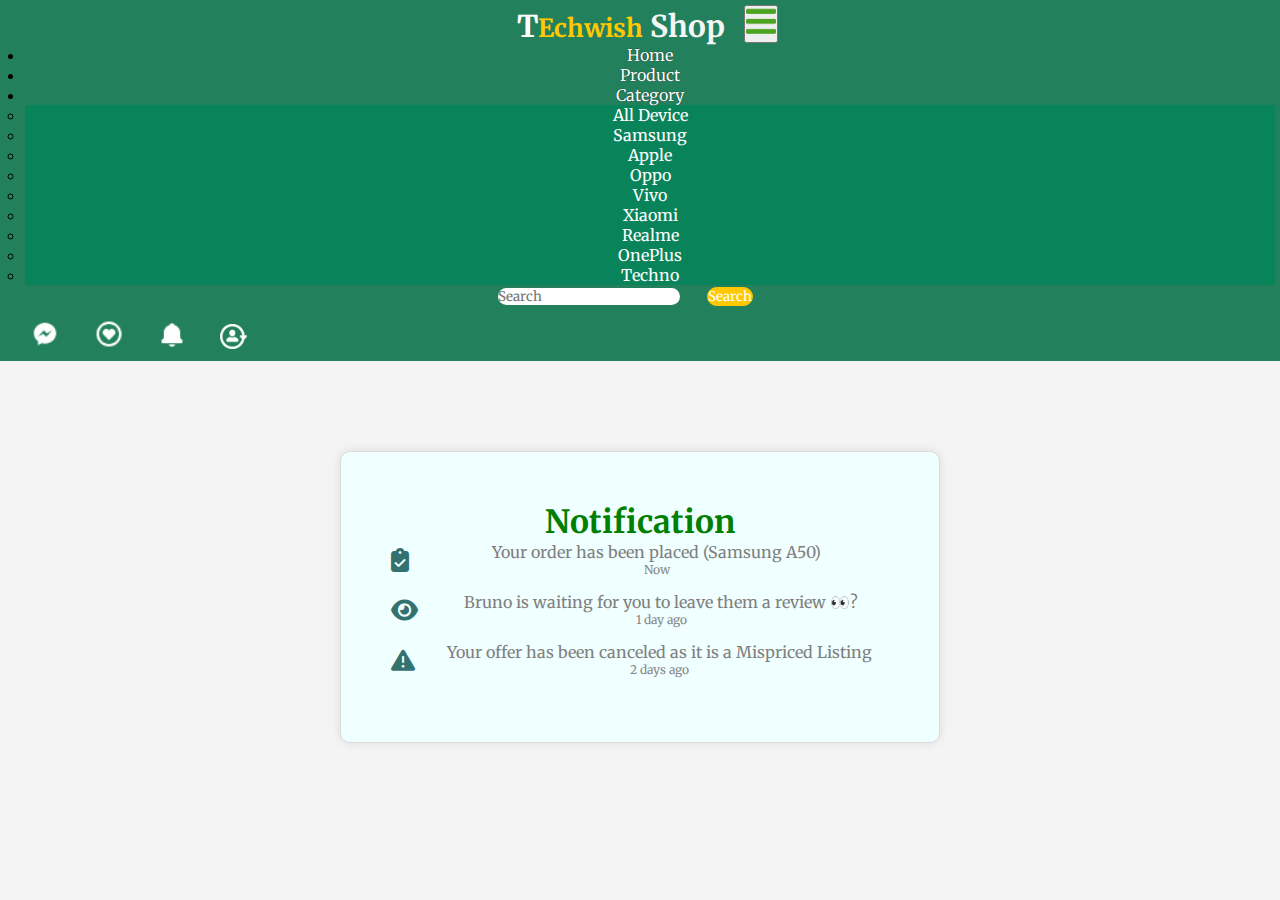
<file: notif.html>
<!DOCTYPE html>
<html>
<head>
  <meta charset="utf-8">
  <meta http-equiv="X-UA-Compatible" content="IE=edge">
  <meta name="viewport" content="width=device-width, initial-scale=1.0">
  <title>Techwish</title>
  <link rel="stylesheet" href="style.css">
  <link rel="stylesheet" href="https://cdnjs.cloudflare.com/ajax/libs/font-awesome/6.4.2/css/all.min.css">
  <!--bootstrap link-->
  <link href="https://cdn.jsdelivr.net/npm/bootstrap@5.0.2/dist/css/bootstrap.min.css" rel="stylesheet" integrity="sha384-EVSTQN3/azprG1Anm3QDgpJLIm9Nao0Yz1ztcQTwFspd3yD65VohhpuuCOmLASjC" crossorigin="anonymous">
   <!--bootstrap link-->
   <!--font link-->
   <link rel="preconnect" href="https://fonts.googleapis.com">
   <link rel="preconnect" href="https://fonts.gstatic.com" crossorigin>
   <link href="https://fonts.googleapis.com/css2?family=Merriweather&display=swap" rel="stylesheet">
<!--font link-->
  <style>

    .notification-container {
      max-width: 600px;
      margin: 20px auto;
      margin-top: 90px;
      background-color: azure;
      border: 1px solid #ddd;
      border-radius: 10px;
      padding: 50px;
      box-shadow: 0 0 10px rgba(0, 0, 0, 0.1);
      color:green; /* Inherit text color */
      text-align: center; /* Center text */
    }

    .notification {
      display: flex;
      align-items: center;
      justify-content: center; /* Center content horizontally */
      margin-bottom: 15px;
      cursor: pointer;
      transition: background-color 0.3s ease;
      text-decoration: none; /* Remove default link underline */
    }

    .notification:hover {
      background-color: #f2f2f2;
    }

    .activity-icon {
      font-size: 24px;
      margin-right: 15px;
      color: rgb(51, 114, 111)
    }

    .activity-description {
      flex: 1;
    }

    .timestamp {
      font-size: 12px;
      color: #888;
    }
    .activity-description {
      color:grey;
      
    }
  </style>
</head>

<body>
 <!--navbar-->
 <nav class="navbar navbar-expand-lg" id="navbar">
  <div class="container-fluid">
    <a class="navbar-brand" href="index.html" id="logo">T<span id="span1">Echwish</span> <span>Shop</span></a>
    <button class="navbar-toggler" type="button" data-bs-toggle="collapse" data-bs-target="#navbarSupportedContent" aria-controls="navbarSupportedContent" aria-expanded="false" aria-label="Toggle navigation">
      <span><img src="./IMAGES/menu.png" alt="" width="30px"></span>
    </button>
    <div class="collapse navbar-collapse" id="navbarSupportedContent">
      <ul class="navbar-nav me-auto mb-2 mb-lg-0">
        <li class="nav-item">
          <a class="nav-link active" aria-current="page" href="index.html">Home</a>
        </li>
        <li class="nav-item">
          <a class="nav-link" href="product.html">Product</a>
        </li>
        <li class="nav-item dropdown">
          <a class="nav-link dropdown-toggle" href="#" id="navbarDropdown" role="button" data-bs-toggle="dropdown" aria-expanded="false">
           Category
          </a>
          <ul class="dropdown-menu" aria-labelledby="navbarDropdown" style="background-color:rgb(9, 131, 90)">
            <li><a class="dropdown-item" href="#"> All Device</a></li>
            <li><a class="dropdown-item" href="#"> Samsung</a></li>
            <li><a class="dropdown-item" href="#"> Apple</a></li>
            <li><a class="dropdown-item" href="#"> Oppo</a></li>
            <li><a class="dropdown-item" href="#"> Vivo</a></li>
            <li><a class="dropdown-item" href="#"> Xiaomi</a></li>
            <li><a class="dropdown-item" href="#"> Realme</a></li>
            <li><a class="dropdown-item" href="#"> OnePlus</a></li>
            <li><a class="dropdown-item" href="#"> Techno</a></li>
          </ul>
        </li>

</ul>
      <form class="d-flex" id="search">
        <input class="form-control me-2" type="search" placeholder="Search" aria-label="Search">
        <button class="btn btn-outline-success" type="submit">Search</button>
      </form>
      <div class="top-navbar">
        <div class="icons">   
          <a href="message.html"><img src="./IMAGES/messenger-logo-24.png" alt="" width="30px"> </a>
          <a href="wishlist.html"><img src="./IMAGES/heart-circle-regular-24.png" alt="" width="30px"> </a>
          <a href="notif.html"><img src="./IMAGES/bell-solid-24.png" alt="" width="28px"> </a>
          <div class="profile-container">  <a href="profile.html"><img src="./IMAGES/Profile.png" alt="" width="27px"> </a>
    
            <div class="dropdown-content">
              <a href="#">Profile</a>
              <a href="#">Settings</a>
              <a href="login.html">Logout</a>
            </div>
          </div>
          
  </div>
</div>
</div>
</div>
</nav>
<!--navbar-->
  <div class="notification-container">
    <h1>Notification</h1> <p></p>  
    <!-- Example 1 -->
    <a href="#" class="notification"> 
      <i class="fas fa-clipboard-check activity-icon"></i>
      <div class="activity-description">
        <p>Your order has been placed (Samsung A50)</p>
        <p class="timestamp">Now</p>
      </div>
    </a>

    <!-- Example 3 -->
    <a href="#" class="notification">
      <i class="fas fa-eye activity-icon"></i>
      <div class="activity-description">
        <p>Bruno is waiting for you to leave them a review 👀?</p>
        <p class="timestamp">1 day ago</p>
      </div>
    </a>

    <!-- Example 4 -->
    <a href="#" class="notification">
      <i class="fas fa-exclamation-triangle activity-icon"></i>
      <div class="activity-description">
        <p>Your offer has been canceled as it is a Mispriced Listing</p>
        <p class="timestamp">2 days ago</p>
      </div>
    </a>
  </div>

</body>
</html>
</file>
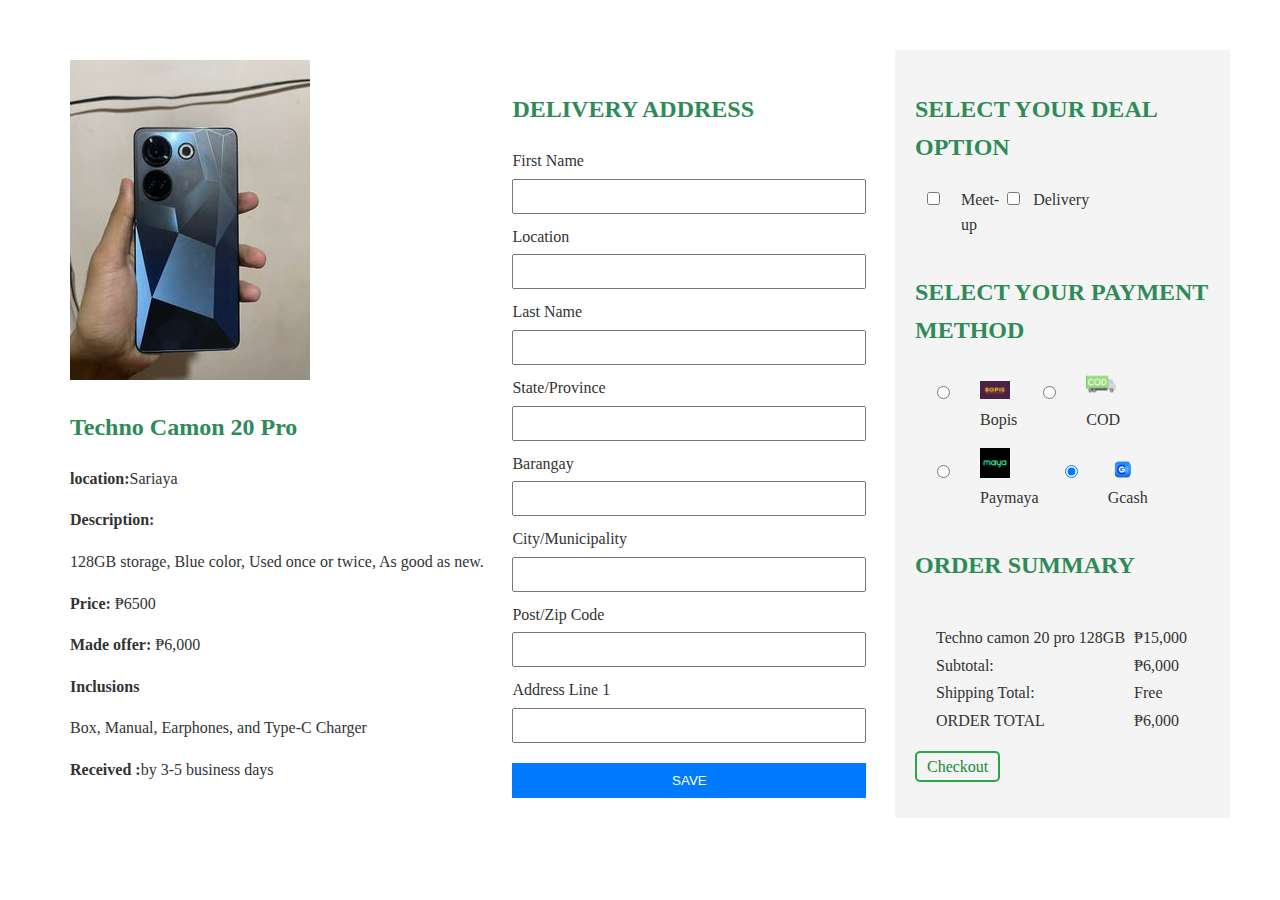
<file: payment.html>
<!DOCTYPE html>
<html lang="en">

<head>
    <meta charset="UTF-8">
    <meta name="viewport" content="width=device-width, initial-scale=1.0">
    <title>Order Checkout</title>
    
    <style>
        body {
            font-family: Georgia, 'Times New Roman', Times, serif, sans-serif;
            line-height: 1.6;
            color: #333;
            margin: 30px;
            padding: 20px;
            box-sizing: border-box;
            display: flex;
            justify-content: space-between;
        }

        table {
            width: 30%;
            padding: 20px;
            background-color: #f4f4f4;
            border-spacing: 0;
            margin-top: 0px;
        }

        .main-content {
            width: 30%;
            padding: 20px;
            background-color: #fff;
        }

        .right-sidebar {
            width: 25%;
            padding: 20px;
            background-color: #f4f4f4;
        }

        h2 {
            color:seagreen;
        }

        form {
            margin-top: 20px;
        }

        label {
            display: block;
            margin-bottom: 5px;
        }

        input,
        select {
            width: 100%;
            padding: 8px;
            margin-bottom: 10px;
            box-sizing: border-box;
        }

        button {
            background-color: #007bff;
            color: #fff;
            padding: 10px;
            border: none;
            cursor: pointer;
            width: 100%;
            margin-top: 10px;
        }

        .payment-method {
            display:inline-flex;
            gap: 10px;
            align-items:first baseline;
            margin-bottom: 10px;
        }

        .payment-method img {
            max-width: 30px;
            max-height: 30px;
        }

        .order-summary {
            margin-top: 20px;
        }

        .order-summary table {
            width: 100%;
        }

        @media only screen and (max-width: 768px) {
            body {
                flex-direction: column;
            }

            table,
            .main-content,
            .right-sidebar {
                width: 100%;
                margin-bottom: 20px;
            }
        }
        .product-container{
            padding-left: 20px;
            padding-top: 10px;
        }.checkout-btn a {
    border: 2px solid #28a745; /* Default border color */
    border-radius: 5px; /* Optional: Adds rounded corners */
    padding: 5px 10px; /* Optional: Adjust padding for better appearance */
    transition: border-color 0.3s, color 0.3s; /* Smooth transition effect */
}

.checkout-btn a:hover {
    border-color: #218838; /* Hover border color */
    color:goldenrod; /* Hover text color */
}

.checkout-btn a {
   
    color:#218838;
    text-decoration: none;

}
        
    </style>
</head>

<body>
   
<div class="product-container">
    <div class="product-image">
        <img src="./IMAGES/TECHNO CAMON PRO 6500.jpg" alt="Product Image">
    </div>

    <div class="product-details">
        <h2>Techno Camon 20 Pro</h2>
        <p><strong>location:</strong>Sariaya</p>
        
        <p><strong>Description:</strong></p><p>128GB storage,   Blue color,   Used once or twice,   As good as new.</p>
        <p><strong>Price: </strong>₱6500</p>
        <p class="offer"><strong>Made offer: </strong>₱6,000</p>
        <p><strong>Inclusions</strong></p>
        <p>Box, Manual, Earphones, and Type-C Charger</p>
        <div class="shipping-option">
         
            <p><strong>Received :</strong>by 3-5 business days</p>
        </div>
    </div>
</div>
    <div class="main-content">
        <h2>DELIVERY ADDRESS</h2>
        <form>
            <label for="fname">First Name</label>
            <input type="text" id="fname" name="fname" required>

            <label for="location">Location</label>
            <input type="text" id="location" name="location" required>

            <label for="lname">Last Name</label>
            <input type="text" id="lname" name="lname" required>

            <label for="province">State/Province</label>
            <input type="text" id="province" name="province" required>

            <label for="barangay">Barangay</label>
            <input type="text" id="barangay" name="barangay" required>

            <label for="city">City/Municipality</label>
            <input type="text" id="city" name="city" required>

            <label for="zip">Post/Zip Code</label>
            <input type="text" id="zip" name="zip" required>

            <label for="address">Address Line 1</label>
            <input type="text" id="address" name="address" required>

            <button>SAVE</button>
        </form>
    </div>









    <div class="right-sidebar">
        <h2>SELECT YOUR DEAL OPTION</h2>
    
        <div class="payment-method">
            <input type="checkbox" id="meetupCheckbox" name="dealOption" value="meetup">
            <label for="meetupCheckbox">
                <span>Meet-up</span>
            </label>
        </div>
    
        <div class="payment-method">
            <input type="checkbox" id="deliveryCheckbox" name="dealOption" value="delivery">
            <label for="deliveryCheckbox">
                <span>Delivery</span>
            </label>
        </div>
  
        <h2>SELECT YOUR PAYMENT METHOD</h2>
        <div class="payment-method">
            <input type="radio" id="cashOnDelivery" name="paymentMethod" value="cash" checked>
            <label for="cashOnDelivery">
                <img src="./IMAGES//bopis.png" alt="Cash on Delivery">
                <span>Bopis</span>
            </label>
        </div>
        <div class="payment-method">
            <input type="radio" id="cashOnDelivery" name="paymentMethod" value="cash" checked>
            <label for="cashOnDelivery">
                <img src="./IMAGES//cod.png" alt="Cash on Delivery">
                <span>COD</span>
            </label>
        </div>
        <div class="payment-method">
            <input type="radio" id="cashOnDelivery" name="paymentMethod" value="cash" checked>
            <label for="cashOnDelivery">
                <img src="./IMAGES//paymaya.png" alt="Cash on Delivery">
                <span>Paymaya</span>
            </label>
        </div>
        <div class="payment-method">
            <input type="radio" id="cashOnDelivery" name="paymentMethod" value="cash" checked>
            <label for="cashOnDelivery">
                <img src="./IMAGES/gcash.png" alt="Cash on Delivery">
                <span>Gcash</span>
            </label>
        </div>
        
    <div class="order-summary">
        <h2>ORDER SUMMARY</h2>
        <table>
            <tr>
                <td>Techno camon 20 pro 128GB</td>
                <td>₱15,000</td>
            </tr>
            <tr>
                <td>Subtotal:</td>
                <td>₱6,000</td>
            </tr>
            <tr>
                <td>Shipping Total:</td>
                <td>Free</td>
            </tr>
            <tr>
                <td>ORDER TOTAL</td>
                <td>₱6,000</td>
            </tr>
        </table>
        <div class="checkout-btn">
    <a href="notif.html" class="btn btn-outline-success btn-sm">Checkout</a>
</div>

</body>

</html>
</file>
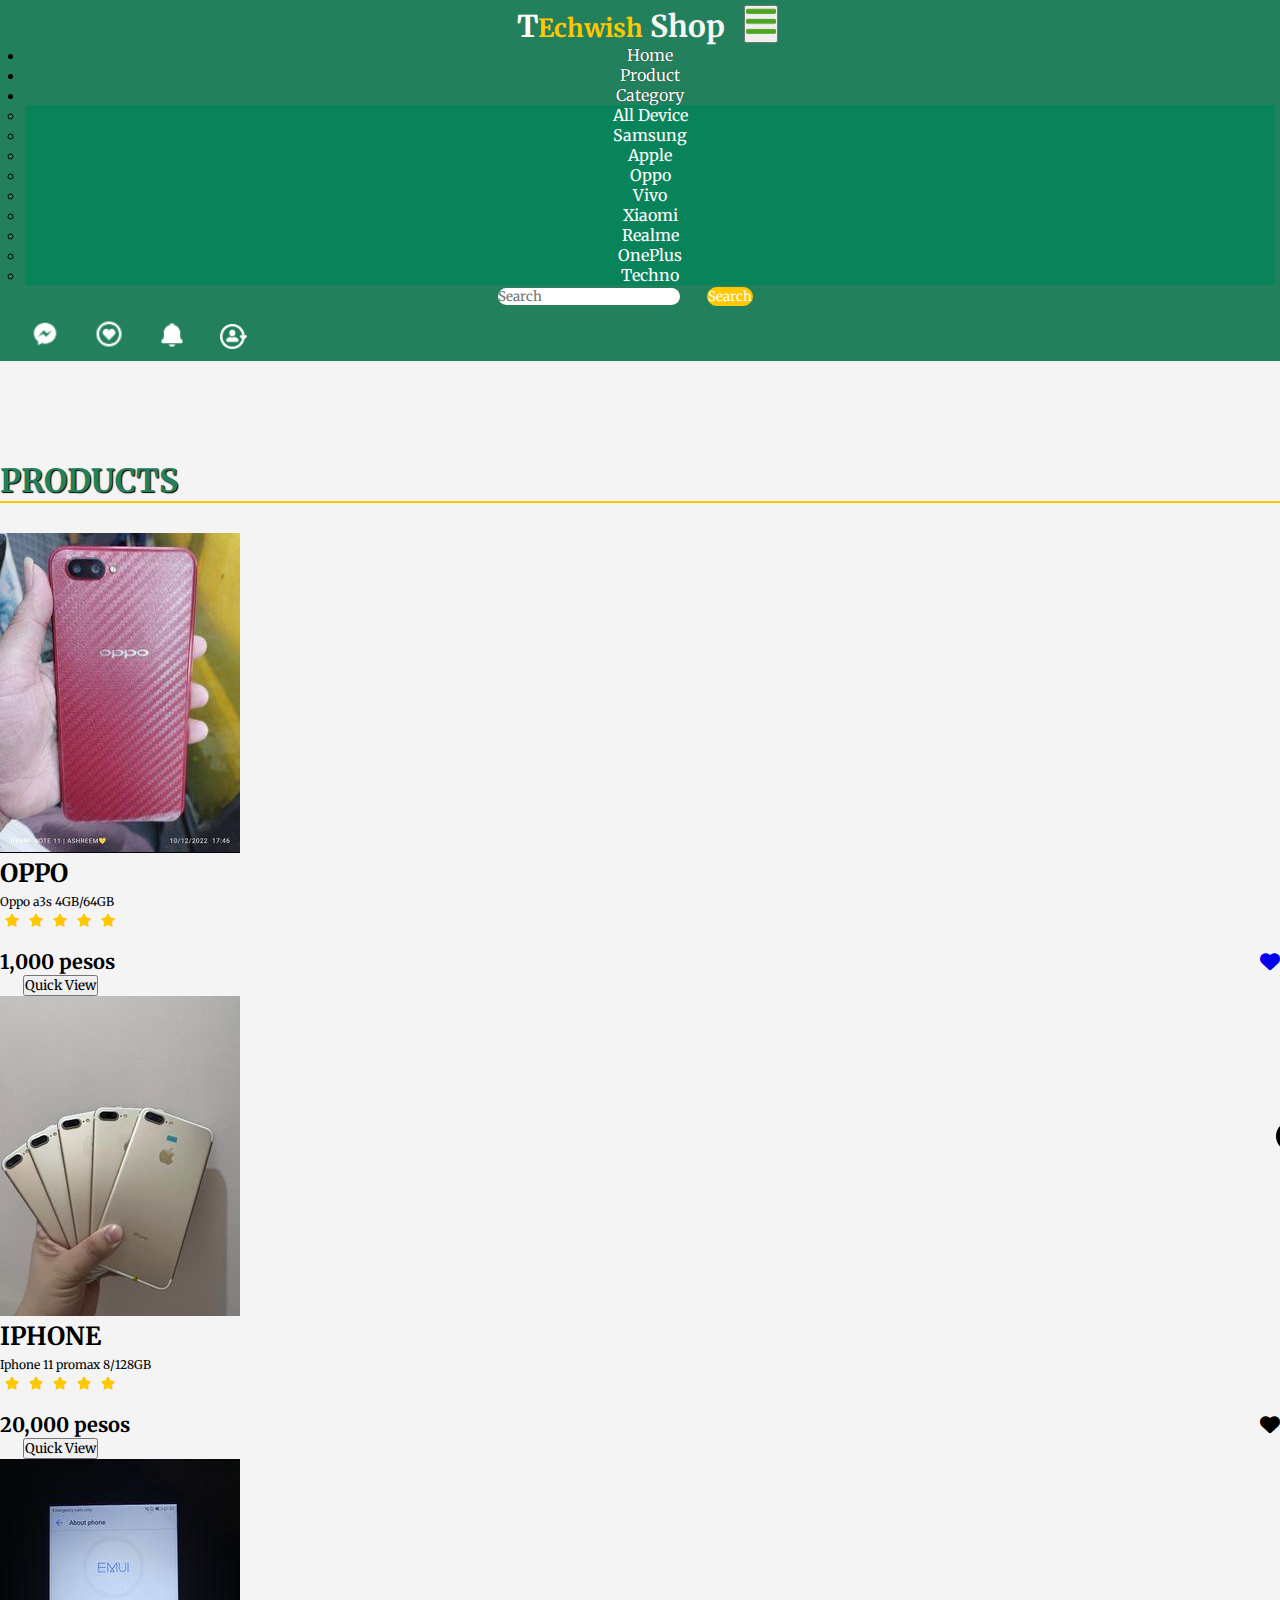
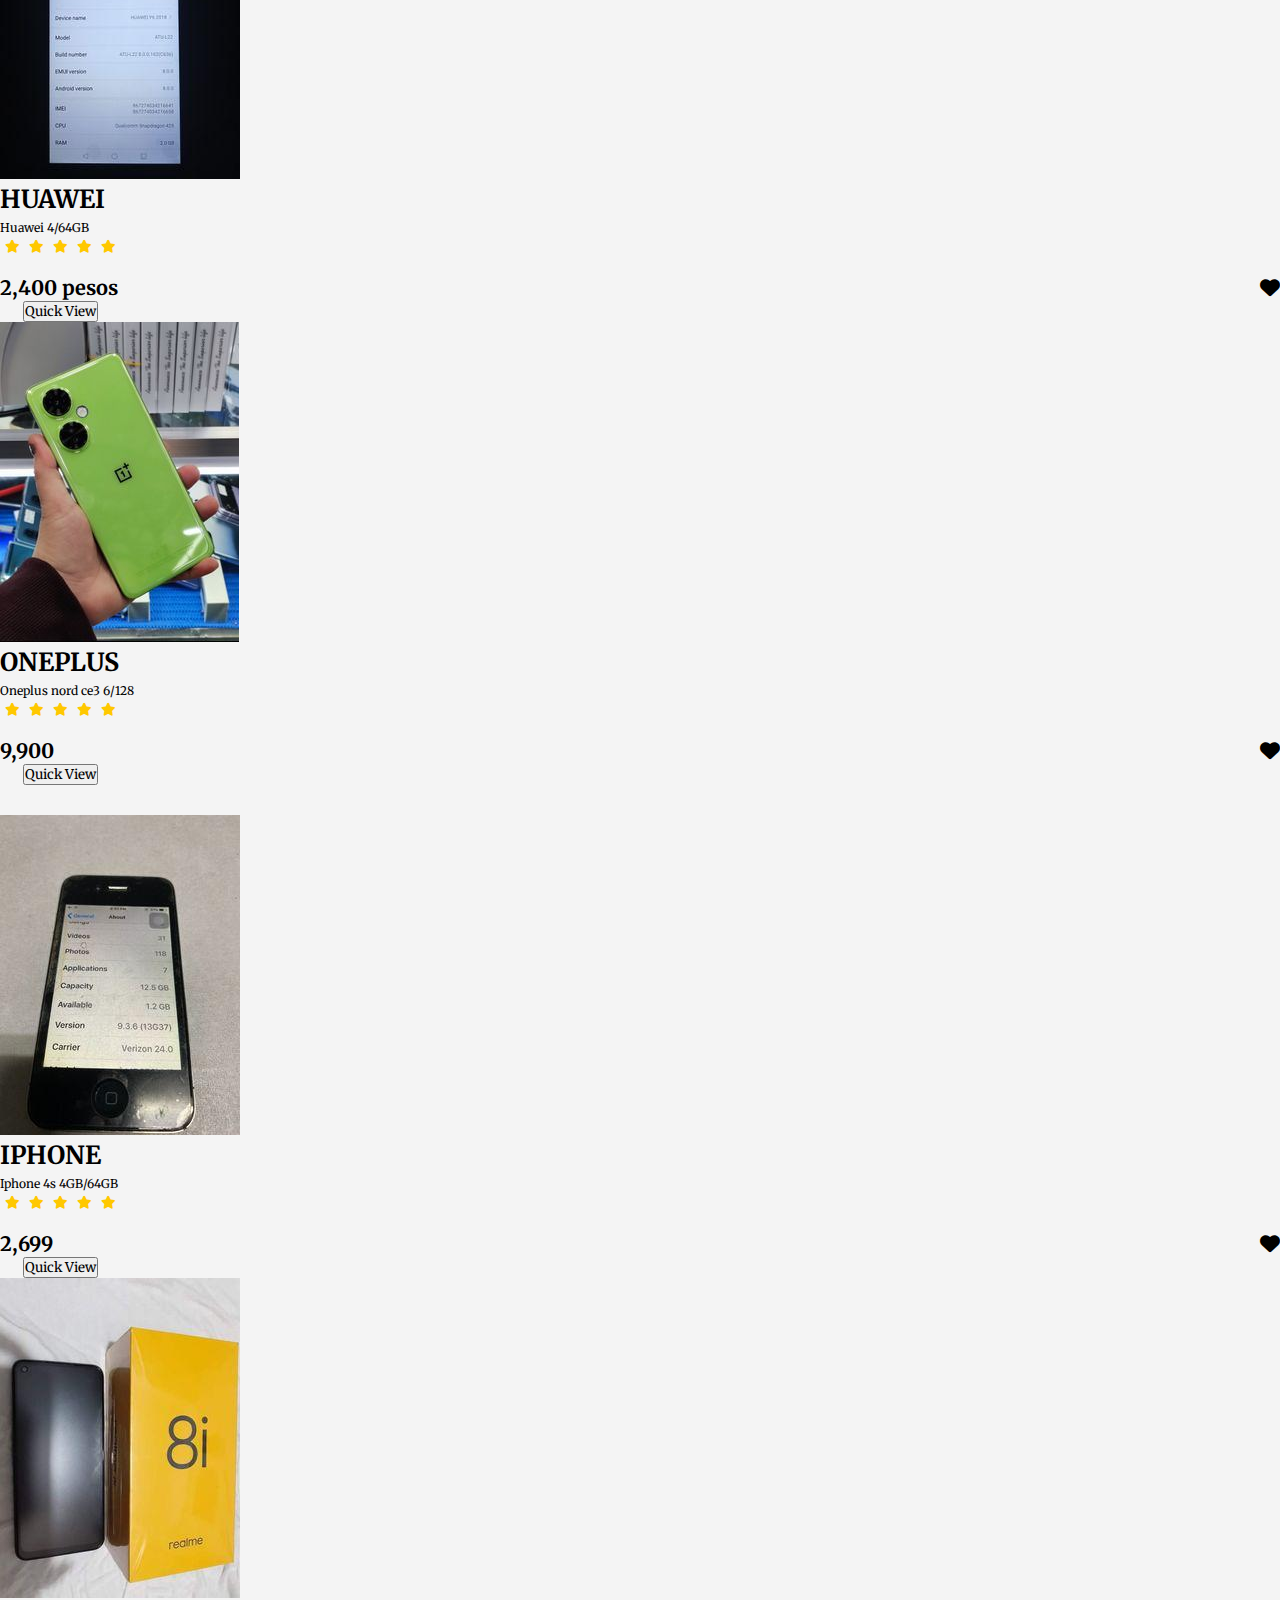
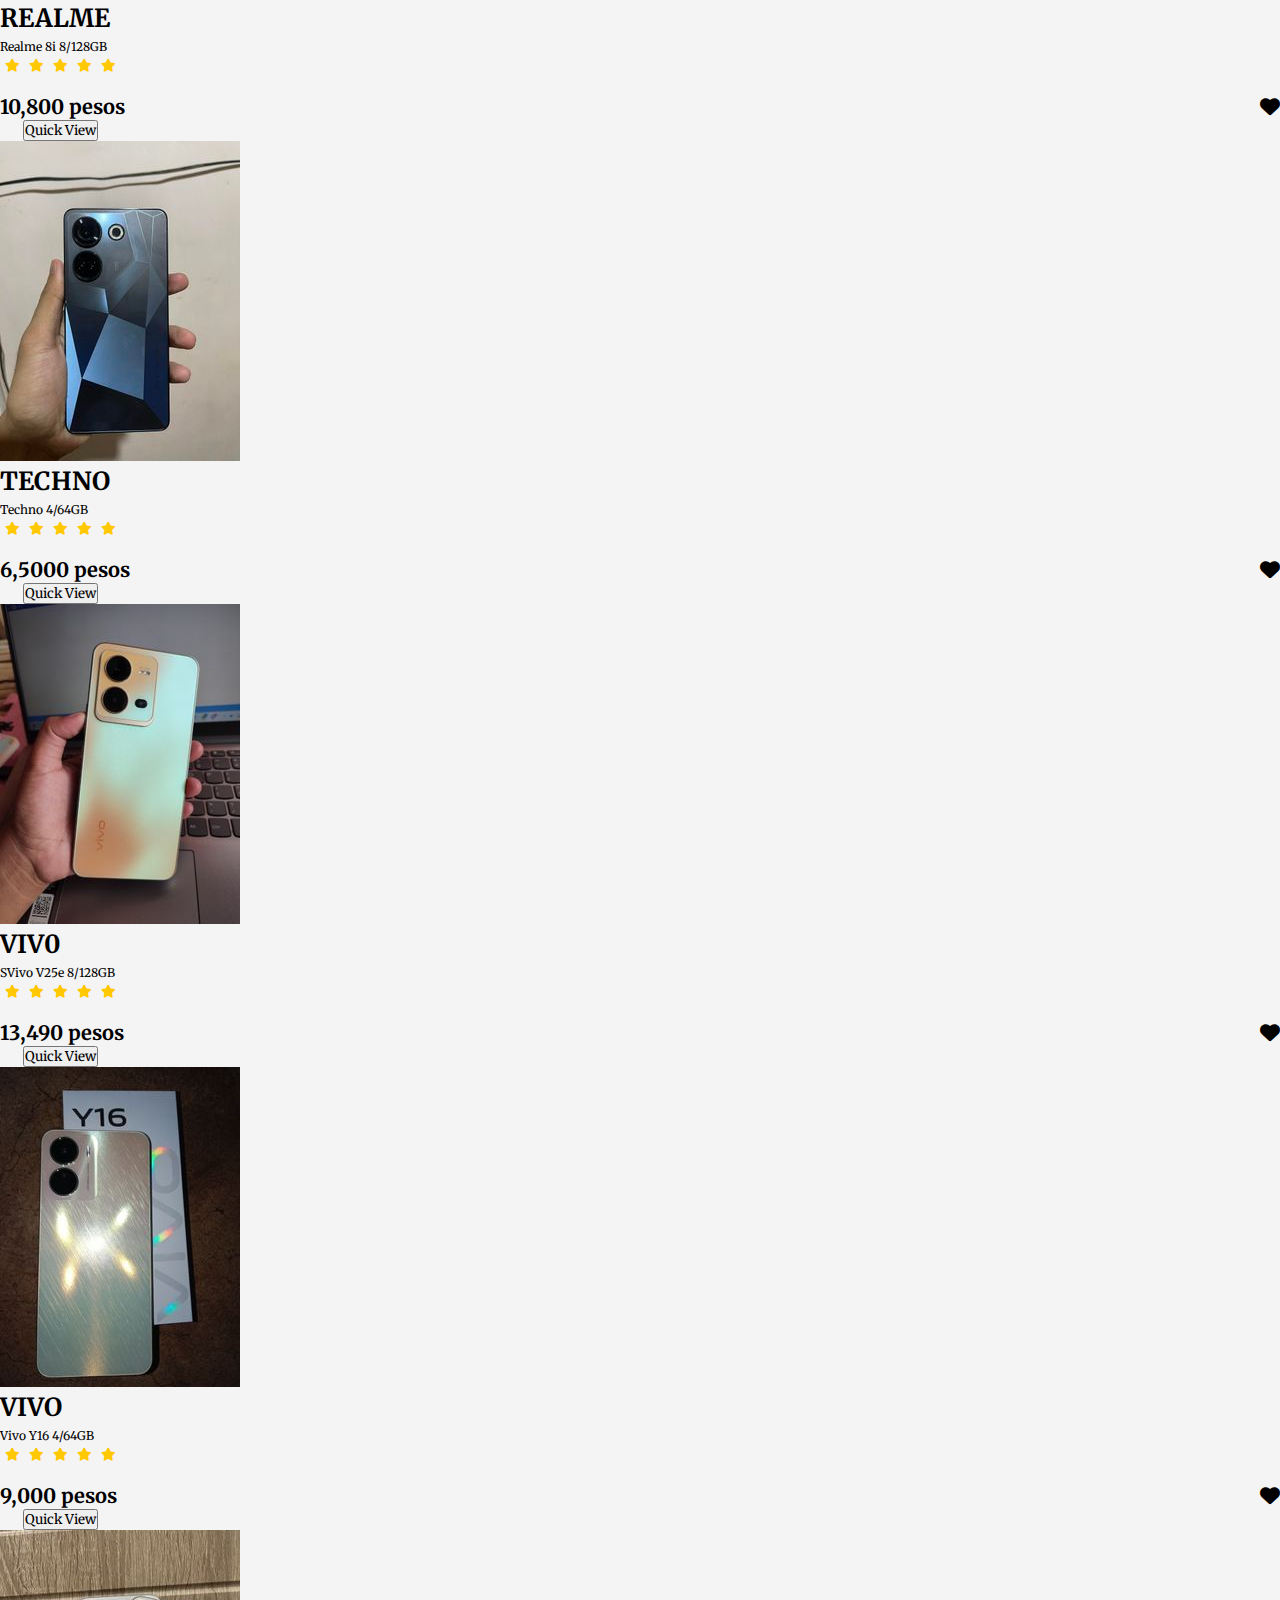
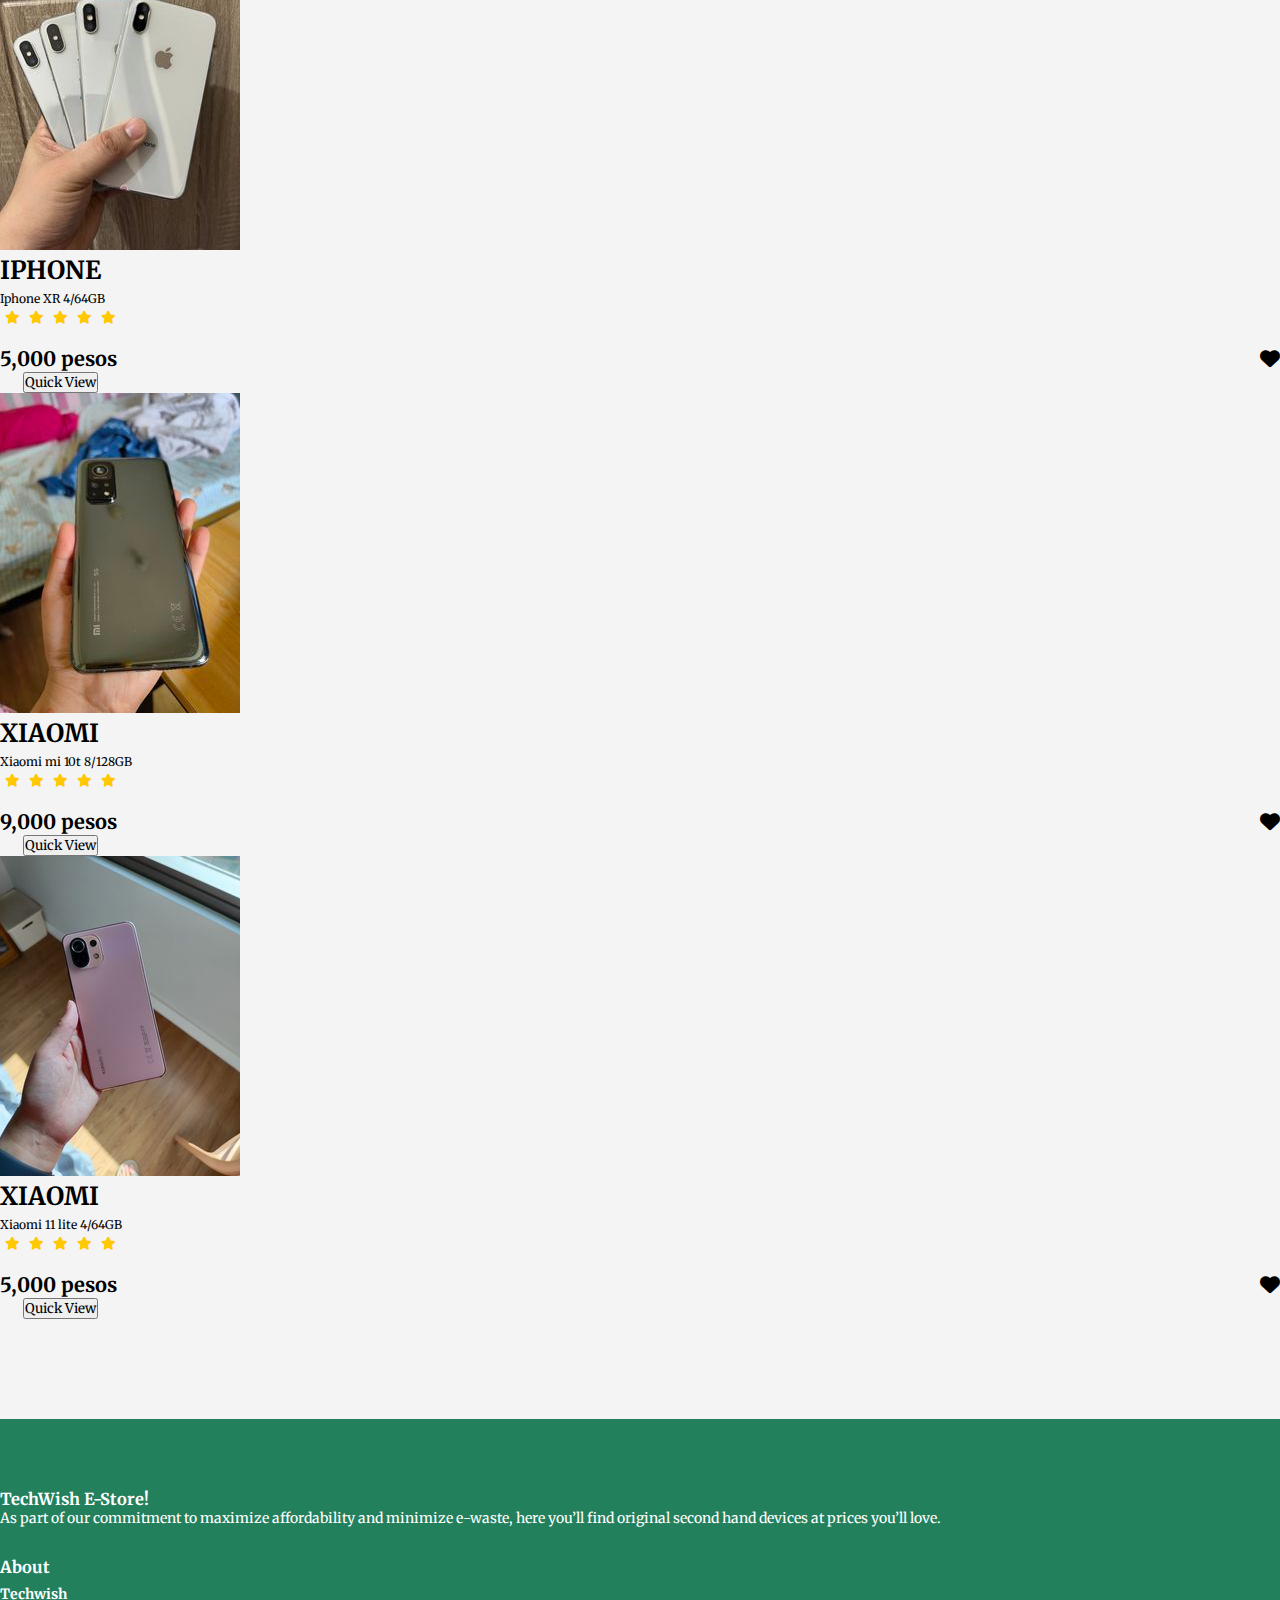
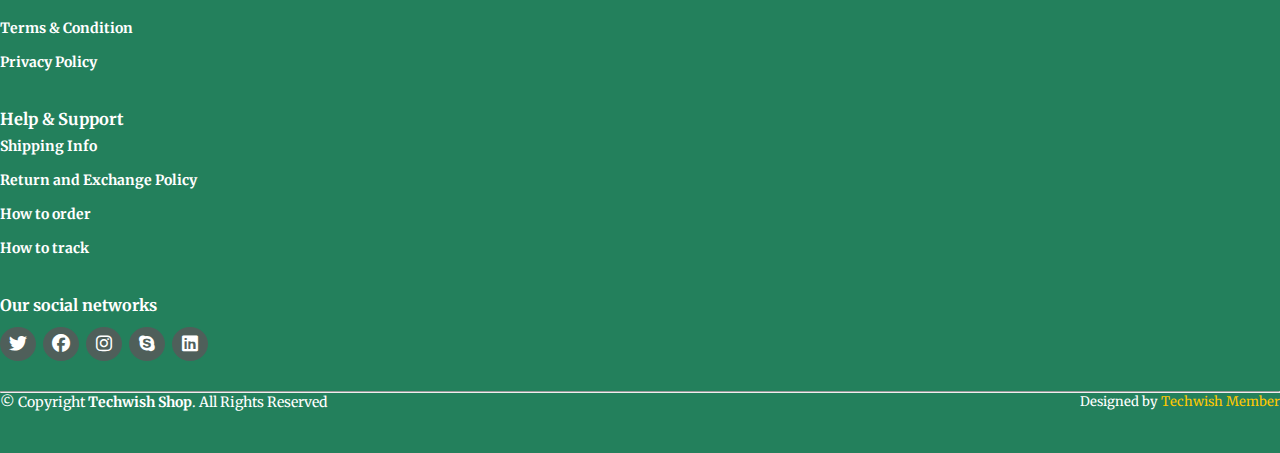
<file: product.html>
<!DOCTYPE html>
<html>
<head>
  <meta charset="utf-8">
  <meta http-equiv="X- UA-Compatible" content="IE=edge">
  <meta name="viewport" content="width=device-width, initial-scale= 1.0">
  <title>Techwish</title>
  <link rel="stylesheet" href="style.css">
  <link rel="stylesheet" href="https://cdnjs.cloudflare.com/ajax/libs/font-awesome/6.4.2/css/all.min.css">
  <!--bootstrap link-->
  <link href="https://cdn.jsdelivr.net/npm/bootstrap@5.0.2/dist/css/bootstrap.min.css" rel="stylesheet" integrity="sha384-EVSTQN3/azprG1Anm3QDgpJLIm9Nao0Yz1ztcQTwFspd3yD65VohhpuuCOmLASjC" crossorigin="anonymous">
   <!--bootstrap link-->
   <!--font link-->
   <link rel="preconnect" href="https://fonts.googleapis.com">
   <link rel="preconnect" href="https://fonts.gstatic.com" crossorigin>
   <link href="https://fonts.googleapis.com/css2?family=Merriweather&display=swap" rel="stylesheet">
<!--font link-->
</head>
<body>
 <!--navbar-->
 <nav class="navbar navbar-expand-lg" id="navbar">
  <div class="container-fluid">
    <a class="navbar-brand" href="index.html" id="logo">T<span id="span1">Echwish</span> <span>Shop</span></a>
    <button class="navbar-toggler" type="button" data-bs-toggle="collapse" data-bs-target="#navbarSupportedContent" aria-controls="navbarSupportedContent" aria-expanded="false" aria-label="Toggle navigation">
      <span><img src="./IMAGES/menu.png" alt="" width="30px"></span>
    </button>
    <div class="collapse navbar-collapse" id="navbarSupportedContent">
      <ul class="navbar-nav me-auto mb-2 mb-lg-0">
        <li class="nav-item">
          <a class="nav-link active" aria-current="page" href="index.html">Home</a>
        </li>
        <li class="nav-item">
          <a class="nav-link" href="product.html">Product</a>
        </li>
        <li class="nav-item dropdown">
          <a class="nav-link dropdown-toggle" href="#" id="navbarDropdown" role="button" data-bs-toggle="dropdown" aria-expanded="false">
           Category
          </a>
          <ul class="dropdown-menu" aria-labelledby="navbarDropdown" style="background-color:rgb(9, 131, 90)">
            <li><a class="dropdown-item" href="alldevice.html"> All Device</a></li>
            <li><a class="dropdown-item" href="#"> Samsung</a></li>
            <li><a class="dropdown-item" href="#"> Apple</a></li>
            <li><a class="dropdown-item" href="#"> Oppo</a></li>
            <li><a class="dropdown-item" href="#"> Vivo</a></li>
            <li><a class="dropdown-item" href="#"> Xiaomi</a></li>
            <li><a class="dropdown-item" href="#"> Realme</a></li>
            <li><a class="dropdown-item" href="#"> OnePlus</a></li>
            <li><a class="dropdown-item" href="#"> Techno</a></li>
          </ul>
        </li>

</ul>
      <form class="d-flex" id="search">
        <input class="form-control me-2" type="search" placeholder="Search" aria-label="Search">
        <button class="btn btn-outline-success" type="submit">Search</button>
      </form>
      <div class="top-navbar">
        <div class="icons">   
          <a href="message.html"><img src="./IMAGES/messenger-logo-24.png" alt="" width="30px"> </a>
          <a href="wishlist.html"><img src="./IMAGES/heart-circle-regular-24.png" alt="" width="30px"> </a>
          <a href="notif.html"><img src="./IMAGES/bell-solid-24.png" alt="" width="28px"> </a>
          <div class="profile-container">  <a href="profile.html"><img src="./IMAGES/Profile.png" alt="" width="27px"> </a>
    
            <div class="dropdown-content">
              <a href="#">Profile</a>
              <a href="#">Settings</a>
              <a href="login.html">Logout</a>
            </div>
          </div>
          
  </div>
</div>
</div>
</div>
</nav>
<!--navbar-->

<!--product cards-->
<div class="container" id="product-cards">
  <h1 class="text-center">PRODUCTS</h1> 
  <div class="row" style="margin-top:30px;">
    <div class="col-md-3 py-3 py-md-0">
      <div class="card">
        <img src="./IMAGES/OPPO A3S 2699.jpg" alt="">
        <div class="card-body">
          <h3 class="text-center">OPPO</h3>
          <p class="text-center">Oppo a3s 4GB/64GB</p>
          <div class="star text-center">
            <i class="fa-solid fa-star"></i>
            <i class="fa-solid fa-star"></i>
            <i class="fa-solid fa-star"></i>
            <i class="fa-solid fa-star"></i>
            <i class="fa-solid fa-star"></i>
          </div>
          <h2>
            1,000 pesos
            <span>
              <a href="wishlist.html">
                <li class="fas fa-heart"></li>
              </a>
            </span>
          </h2>   <button class="btn btn-sm btn-info quick-view-btn">Quick View</button>
        </div>
      </div>
    </div>
  
 
    <div class="col-md-3 py-3 py-md-0">
      <div class="card">
        <img src="./IMAGES/7PLUS 9500.jpeg" alt="">
        <div class="card-body">
          <h3 class="text-center">IPHONE</h3>
          <p class="text-center">Iphone 11 promax 8/128GB</p>
          <div class="star text-center">
            <i class="fa-solid fa-star"></i>
            <i class="fa-solid fa-star"></i>
            <i class="fa-solid fa-star"></i>
            <i class="fa-solid fa-star"></i>
            <i class="fa-solid fa-star"></i>
          </div>
          <h2> 20,000 pesos<span> <li class="fa-solid fa-heart"></li></span></h2>   <button class="btn btn-sm btn-info quick-view-btn">Quick View</button>
        </div>
      </div>
    </div>
    <div class="col-md-3 py-3 py-md-0">
      <div class="card">
        <img src="./IMAGES/HUAWEI Y6 2400.jpg" alt="">
        <div class="card-body">
          <h3 class="text-center">HUAWEI</h3>
          <p class="text-center">Huawei 4/64GB</p>
          <div class="star text-center">
            <i class="fa-solid fa-star"></i>
            <i class="fa-solid fa-star"></i>
            <i class="fa-solid fa-star"></i>
            <i class="fa-solid fa-star"></i>
            <i class="fa-solid fa-star"></i>
          </div>
          <h2>2,400 pesos<span> <li class="fa-solid fa-heart"></li></span></h2>   <button class="btn btn-sm btn-info quick-view-btn">Quick View</button>
        </div>
      </div>
    </div>
    <div class="col-md-3 py-3 py-md-0">
      <div class="card">
        <img src="./IMAGES/ONEPLUS NORD CE3 9900.jpg" alt="">
        <div class="card-body">
          <h3 class="text-center">ONEPLUS</h3>
          <p class="text-center">Oneplus nord ce3 6/128</p>
          <div class="star text-center">
            <i class="fa-solid fa-star"></i>
            <i class="fa-solid fa-star"></i>
            <i class="fa-solid fa-star"></i>
            <i class="fa-solid fa-star"></i>
            <i class="fa-solid fa-star"></i>
          </div>
          <h2> 9,900<span> <li class="fa-solid fa-heart"></li></span></h2><button class="btn btn-sm btn-info quick-view-btn">Quick View</button>
        </div>
      </div>
    </div>
    </div>
  
    <div class="row" style="margin-top:30px;">
      <div class="col-md-3 py-3 py-md-0">
        <div class="card">
       
            <img src="./IMAGES/4S 1K.jpeg" alt="">
            <div class="card-body">
              <h3 class="text-center">IPHONE</h3>
              <p class="text-center">Iphone 4s 4GB/64GB</p>
            <div class="star text-center">
              <i class="fa-solid fa-star"></i>
              <i class="fa-solid fa-star"></i>
              <i class="fa-solid fa-star"></i>
              <i class="fa-solid fa-star"></i>
              <i class="fa-solid fa-star"></i>
            </div>
            <h2> 2,699<span> <li class="fa-solid fa-heart"></li></span></h2><button class="btn btn-sm btn-info quick-view-btn">Quick View</button>
          </div>
        </div>
      </div>
      <div class="col-md-3 py-3 py-md-0">
        <div class="card">
          <img src="./IMAGES/realme 8i 10800.jpg" alt="">
          <div class="card-body">
            <h3 class="text-center">REALME</h3>
            <p class="text-center">Realme 8i 8/128GB</p>
            <div class="star text-center">
              <i class="fa-solid fa-star"></i>
              <i class="fa-solid fa-star"></i>
              <i class="fa-solid fa-star"></i>
              <i class="fa-solid fa-star"></i>
              <i class="fa-solid fa-star"></i>
            </div>
            <h2> 10,800 pesos<span> <li class="fa-solid fa-heart"></li></span></h2><button class="btn btn-sm btn-info quick-view-btn">Quick View</button>
          </div>
        </div>
      </div>
      <div class="col-md-3 py-3 py-md-0">
        <div class="card">
          <img src="./IMAGES/TECHNO CAMON PRO 6500.jpg" alt="">
          <div class="card-body">
            <h3 class="text-center">TECHNO</h3>
            <p class="text-center">Techno 4/64GB</p>
            <div class="star text-center">
              <i class="fa-solid fa-star"></i>
              <i class="fa-solid fa-star"></i>
              <i class="fa-solid fa-star"></i>
              <i class="fa-solid fa-star"></i>
              <i class="fa-solid fa-star"></i>
            </div>
            <h2>6,5000 pesos<span><li class="fa-solid fa-heart"></li></span></h2><button class="btn btn-sm btn-info quick-view-btn">Quick View</button>
          </div>
        </div>
      </div>
      <div class="col-md-3 py-3 py-md-0">
        <div class="card">
          <img src="./IMAGES/VIVO V25E 13K.jpg" alt="">
          <div class="card-body">
            <h3 class="text-center">VIV0</h3>
            <p class="text-center">SVivo V25e 8/128GB</p>
            <div class="star text-center">
              <i class="fa-solid fa-star"></i>
              <i class="fa-solid fa-star"></i>
              <i class="fa-solid fa-star"></i>
              <i class="fa-solid fa-star"></i>
              <i class="fa-solid fa-star"></i>
            </div>
            <h2> 13,490 pesos<span> <li class="fa-solid fa-heart"></li></span></h2><button class="btn btn-sm btn-info quick-view-btn">Quick View</button>
          </div>
        </div>
      </div>
      <div class="col-md-3 py-3 py-md-0">
        <div class="card">
          <img src="./IMAGES/VIVO Y16 5K.jpg" alt="">
          <div class="card-body">
            <h3 class="text-center">VIVO</h3>
            <p class="text-center">Vivo Y16 4/64GB</p>
            <div class="star text-center">
              <i class="fa-solid fa-star"></i>
              <i class="fa-solid fa-star"></i>
              <i class="fa-solid fa-star"></i>
              <i class="fa-solid fa-star"></i>
              <i class="fa-solid fa-star"></i>
            </div>
            <h2>9,000 pesos<span> <li class="fa-solid fa-heart"></li></span></h2><button class="btn btn-sm btn-info quick-view-btn">Quick View</button>
          </div>
        </div>
      </div>
      <div class="col-md-3 py-3 py-md-0">
        <div class="card">
          <img src="./IMAGES/X 13500.jpeg" alt="">
          <div class="card-body">
            <h3 class="text-center">IPHONE</h3>
            <p class="text-center">Iphone XR 4/64GB</p>
            <div class="star text-center">
              <i class="fa-solid fa-star"></i>
              <i class="fa-solid fa-star"></i>
              <i class="fa-solid fa-star"></i>
              <i class="fa-solid fa-star"></i>
              <i class="fa-solid fa-star"></i>
            </div>
            <h2>5,000 pesos<span><li class="fa-solid fa-heart"></li></span></h2><button class="btn btn-sm btn-info quick-view-btn">Quick View</button>
          </div>
        </div>
      </div>
      <div class="col-md-3 py-3 py-md-0">
        <div class="card">
          <img src="./IMAGES/XIAOMI MI 10T 9K.jpg" alt="">
          <div class="card-body">
            <h3 class="text-center">XIAOMI</h3>
            <p class="text-center">Xiaomi mi 10t 8/128GB</p>
            <div class="star text-center">
              <i class="fa-solid fa-star"></i>
              <i class="fa-solid fa-star"></i>
              <i class="fa-solid fa-star"></i>
              <i class="fa-solid fa-star"></i>
              <i class="fa-solid fa-star"></i>
            </div>
            <h2>9,000 pesos<span><li class="fa-solid fa-heart"></li></span></h2><button class="btn btn-sm btn-info quick-view-btn">Quick View</button>
          </div>
        </div>
      </div>
      <div class="col-md-3 py-3 py-md-0">
        <div class="card">
          <img src="./IMAGES/XIOAMI 11 LITE 5K.jpg" alt="">
          <div class="card-body">
            <h3 class="text-center">XIAOMI</h3>
            <p class="text-center">Xiaomi 11 lite  4/64GB</p>
            <div class="star text-center">
              <i class="fa-solid fa-star"></i>
              <i class="fa-solid fa-star"></i>
              <i class="fa-solid fa-star"></i>
              <i class="fa-solid fa-star"></i>
              <i class="fa-solid fa-star"></i>
            </div>
            <h2>5,000 pesos<span><li class="fa-solid fa-heart"></li></span></h2><button class="btn btn-sm btn-info quick-view-btn">Quick View</button>
          </div>
        </div>
      </div>
      </div>
  </div>
</div>
<!-- product cards-->


<!--footer-->
<footer id="footer">
  <div class="footer-top">
  <div class="container">
    <div class="row">

      <div class="col-lg-3 col-md-6 footer-links">
        <h3>TechWish E-Store!</h3>
        <p>As part of our commitment to maximize affordability and minimize
           e-waste, here you’ll find original  second hand devices at prices you’ll love.</p>

      </div> 
      <div class="col-lg-3 col-md-6 footer-links">
        <h3>About</h3>
        <ul>
          <li><a href="#">Techwish</a></li>
          <li><a href="#">Terms & Condition</a></li>
          <li><a href="#">Privacy Policy</a></li>
        </ul>
      </div> 
      <div class="col-lg-3 col-md-6 footer-links">
        <h3>Help & Support</h3>
<ul>
  <li><a href="#">Shipping Info</a></li>
  <li><a href="#">Return and Exchange Policy</a></li>
  <li><a href="#">How to order</a></li>
  <li><a href="#">How to track</a></li>
  </ul>
      </div> 
    <div class="col-lg-3 col-md-6 footer-links">
      <h4>Our social networks</h4>
      <div class="social-links mt-3">
        <a href="#"><i class="fa-brands fa-twitter"></i></a>
        <a href="#"><i class="fa-brands fa-facebook"></i></a>
        <a href="#"><i class="fa-brands fa-instagram"></i></a>
        <a href="#"><i class="fa-brands fa-skype"></i></a>
        <a href="#"><i class="fa-brands fa-linkedin"></i></a>
      </div>
    </div> 
  </div>
  </div>
  <hr>
  <div class="container py-4">
    <div class="copyright">
      &copy; Copyright <strong><span>Techwish Shop</span></strong>. All Rights Reserved
    </div>
    <div class="credits">
      Designed by <a herf="#">Techwish Member</a>
    </div>
  </div>
</footer>

<!--footer-->

<a href="#" class="Arrow"><i><img src="./IMAGES/ar.png" alt=""></i></a>







    <script src="https://cdn.jsdelivr.net/npm/bootstrap@5.0.2/dist/js/bootstrap.bundle.min.js" integrity="sha384-MrcW6ZMFYlzcLA8Nl+NtUVF0sA7MsXsP1UyJoMp4YLEuNSfAP+JcXn/tWtIaxVXM" crossorigin="anonymous"></script>
</body>

</html>
</file>
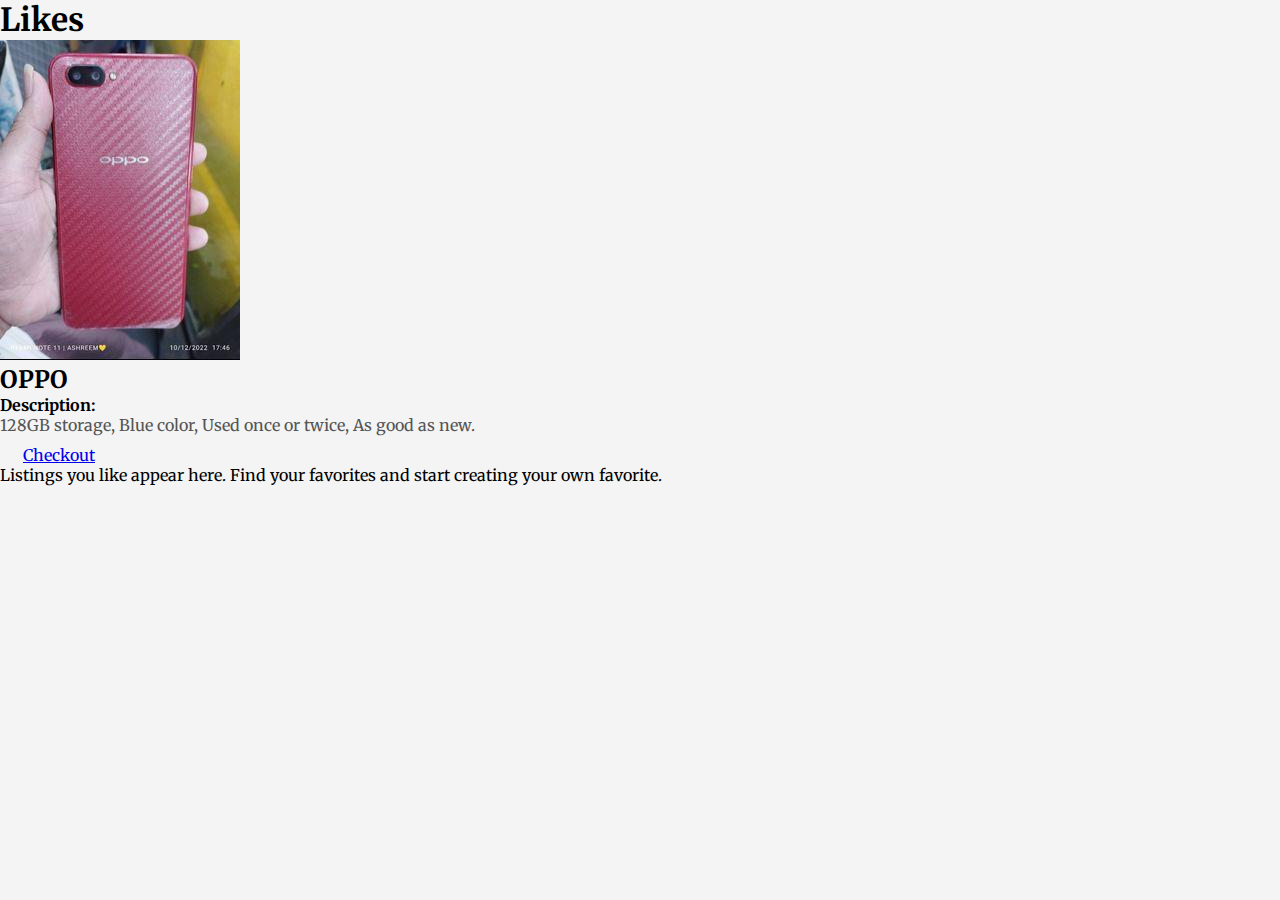
<file: quickview.html>
<!DOCTYPE html>
<html lang="en">
<head>
  <meta charset="utf-8">
  <meta http-equiv="X-UA-Compatible" content="IE=edge">
  <meta name="viewport" content="width=device-width, initial-scale=1.0">
  <title>Techwish</title>
  <link rel="stylesheet" href="style.css">
  <link rel="stylesheet" href="https://cdnjs.cloudflare.com/ajax/libs/font-awesome/6.4.2/css/all.min.css">
  <!-- Bootstrap link -->
  <link href="https://cdn.jsdelivr.net/npm/bootstrap@5.0.2/dist/css/bootstrap.min.css" rel="stylesheet" integrity="sha384-EVSTQN3/azprG1Anm3QDgpJLIm9Nao0Yz1ztcQTwFspd3yD65VohhpuuCOmLASjC" crossorigin="anonymous">
  <!-- Font link -->
  <link rel="preconnect" href="https://fonts.googleapis.com">
  <link rel="preconnect" href="https://fonts.gstatic.com" crossorigin>
  <link href="https://fonts.googleapis.com/css2?family=Merriweather&display=swap" rel="stylesheet">
  <style>
    /* Your existing styles */

    .listing-description {
      margin-bottom: 10px;
      color: #555;
      display: 100%;
    }
  </style>
</head>
<body>
  <!-- Your existing HTML code -->

  <div class="likes-container">
    <h1 class="likes-header">Likes</h1>
    
    <ul class="like-listings">
      <!-- Example 1 -->
      <li class="listing-item">
        <img src="./IMAGES/OPPO A3S 2699.jpg" alt="Listing Image 1"> 
        <div class="listing-details">
          <h2 class="listing-title">OPPO</h2>

          <h4>Description:</h4>
          <p class="listing-description">128GB storage, Blue color, Used once or twice, As good as new.</p>
        </div>
    
        <a href="payment.html" class="checkout-button btn btn-outline-success btn-sm">Checkout</a>
      </li>
    </ul>

    <!-- Empty likes message -->
    <p class="empty-message">Listings you like appear here. Find your favorites and start creating your own favorite.</p>
  </div>

</body>
</html>
</file>
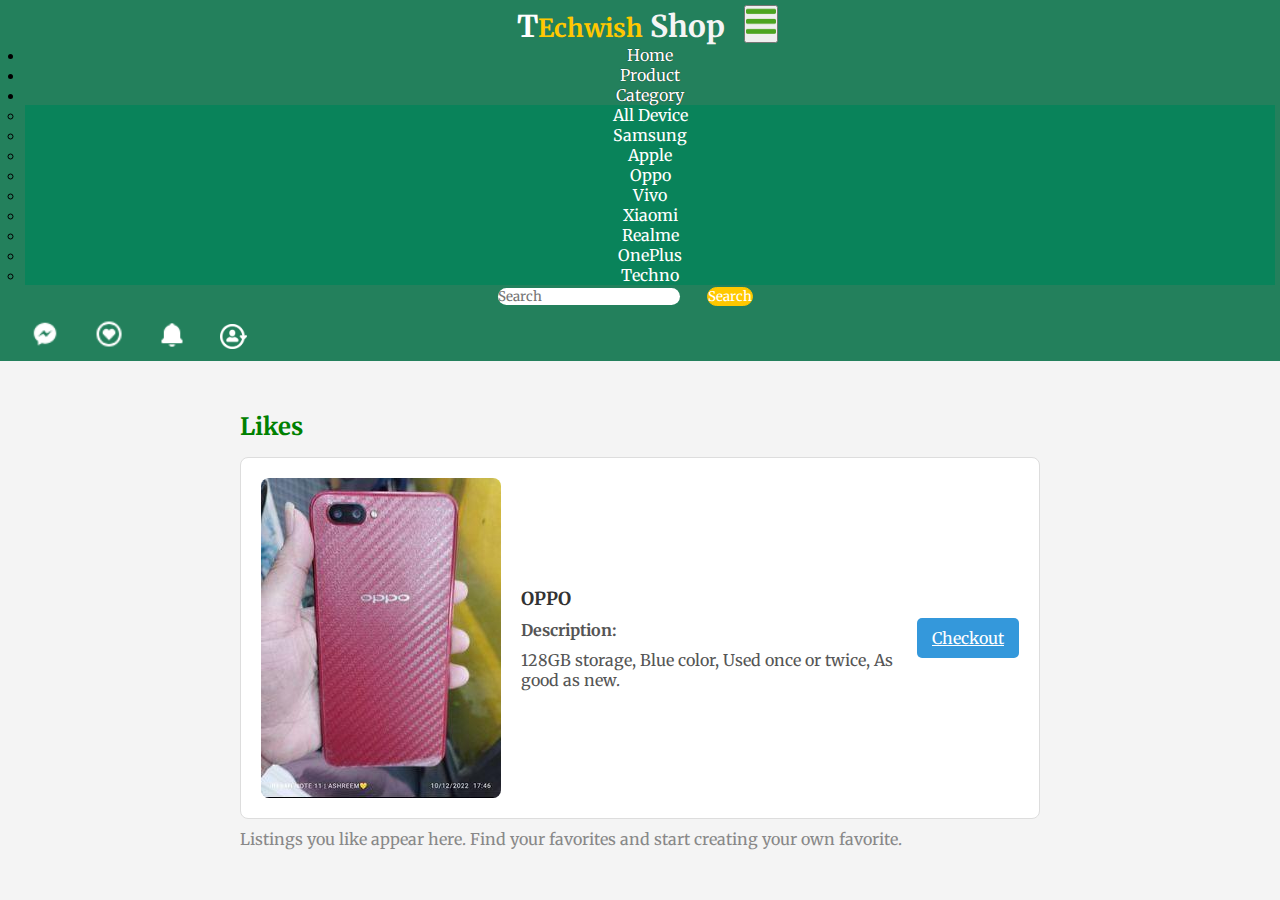
<file: wishlist.html>
<!DOCTYPE html>
<html>
<head>
  <meta charset="utf-8">
  <meta http-equiv="X- UA-Compatible" content="IE=edge">
  <meta name="viewport" content="width=device-width, initial-scale= 1.0">
  <title>Techwish</title>
  <link rel="stylesheet" href="style.css">
  <link rel="stylesheet" href="https://cdnjs.cloudflare.com/ajax/libs/font-awesome/6.4.2/css/all.min.css">
  <!--bootstrap link-->
  <link href="https://cdn.jsdelivr.net/npm/bootstrap@5.0.2/dist/css/bootstrap.min.css" rel="stylesheet" integrity="sha384-EVSTQN3/azprG1Anm3QDgpJLIm9Nao0Yz1ztcQTwFspd3yD65VohhpuuCOmLASjC" crossorigin="anonymous">
   <!--bootstrap link-->
   <!--font link-->
   <link rel="preconnect" href="https://fonts.googleapis.com">
   <link rel="preconnect" href="https://fonts.gstatic.com" crossorigin>
   <link href="https://fonts.googleapis.com/css2?family=Merriweather&display=swap" rel="stylesheet">
<!--font link-->
  <style>
    .likes-container {
      max-width: 800px;
      margin: 20px auto;
    }

    .likes-header {
      margin-top: 50px;
      font-size: 24px;
      font-weight: bold;
      margin-bottom: 15px;
      color: green;
    }

    .like-listings {
      list-style: none;
      padding: 0;
    }

    .listing-item {
      border: 1px solid #ddd;
      border-radius: 8px;
      margin-bottom: 10px;
      padding: 20px;
      background-color: #fff;
      position: relative;
      display: flex; /* Use flexbox for better positioning */
      align-items: center; /* Align items vertically in the flex container */
    }

    .listing-item img {
      max-width: 100%;
      height: auto;
      border-radius: 8px;
      margin-right: 20px; /* Add some margin between the image and text */
    }

   
    .listing-details {
      flex: 1; /* Allow the details to take up remaining space in the flex container */
      color: #555;
    }

    .listing-title {
      font-size: 18px;
      font-weight: bold;
      margin-bottom: 10px;
      color: #333;
    }

    .listing-description {
      margin-bottom: 10px;
      color: #555;
    }

    .checkout-button {
      background-color: #3498db;
      color: #fff;
      padding: 10px 15px;
      border: none;
      border-radius: 5px;
      cursor: pointer;
      margin-left: auto; /* Move the button to the right */
    }

    .empty-message {
      color: #888;
    }
  </style>
</head>
<body>
  <!--navbar-->
   <!--navbar-->
   <nav class="navbar navbar-expand-lg" id="navbar">
    <div class="container-fluid">
      <a class="navbar-brand" href="index.html" id="logo">T<span id="span1">Echwish</span> <span>Shop</span></a>
      <button class="navbar-toggler" type="button" data-bs-toggle="collapse" data-bs-target="#navbarSupportedContent" aria-controls="navbarSupportedContent" aria-expanded="false" aria-label="Toggle navigation">
        <span><img src="./IMAGES/menu.png" alt="" width="30px"></span>
      </button>
      <div class="collapse navbar-collapse" id="navbarSupportedContent">
        <ul class="navbar-nav me-auto mb-2 mb-lg-0">
          <li class="nav-item">
            <a class="nav-link active" aria-current="page" href="index.html">Home</a>
          </li>
          <li class="nav-item">
            <a class="nav-link" href="product.html">Product</a>
          </li>
          <li class="nav-item dropdown">
            <a class="nav-link dropdown-toggle" href="#" id="navbarDropdown" role="button" data-bs-toggle="dropdown" aria-expanded="false">
             Category
            </a>
            <ul class="dropdown-menu" aria-labelledby="navbarDropdown" style="background-color:rgb(9, 131, 90)">
              <li><a class="dropdown-item" href="#"> All Device</a></li>
              <li><a class="dropdown-item" href="#"> Samsung</a></li>
              <li><a class="dropdown-item" href="#"> Apple</a></li>
              <li><a class="dropdown-item" href="#"> Oppo</a></li>
              <li><a class="dropdown-item" href="#"> Vivo</a></li>
              <li><a class="dropdown-item" href="#"> Xiaomi</a></li>
              <li><a class="dropdown-item" href="#"> Realme</a></li>
              <li><a class="dropdown-item" href="#"> OnePlus</a></li>
              <li><a class="dropdown-item" href="#"> Techno</a></li>
            </ul>
          </li>

  </ul>
        <form class="d-flex" id="search">
          <input class="form-control me-2" type="search" placeholder="Search" aria-label="Search">
          <button class="btn btn-outline-success" type="submit">Search</button>
        </form>
        <div class="top-navbar">
          <div class="icons">   
            <a href="message.html"><img src="./IMAGES/messenger-logo-24.png" alt="" width="30px"> </a>
            <a href="wishlist.html"><img src="./IMAGES/heart-circle-regular-24.png" alt="" width="30px"> </a>
            <a href="notif.html"><img src="./IMAGES/bell-solid-24.png" alt="" width="28px"> </a>
            <div class="profile-container">  <a href="profile.html"><img src="./IMAGES/Profile.png" alt="" width="27px"> </a>
      
              <div class="dropdown-content">
                <a href="#">Profile</a>
                <a href="#">Settings</a>
                <a href="login.html">Logout</a>
              </div>
            </div>
            
    </div>
  </div>
 </div>
</div>
</nav>
  <!--navbar-->

  <div class="likes-container">
    <h1 class="likes-header">Likes</h1>
    
    <ul class="like-listings">
      <!-- Example 1 -->
      <li class="listing-item">
        <img src="./IMAGES/OPPO A3S 2699.jpg" alt="Listing Image 1"> 
        <div class="listing-details">
          <h2 class="listing-title">OPPO</h2>

          <h4>Description:</h4>
          <p class="listing-description"><p></p>128GB storage, Blue color, Used once or twice, As good as new.</p>
        </div>
     
    
        <a href="payment.html" class="checkout-button btn btn-outline-success btn-sm">Checkout</a>
      </li>
    
    </ul>

    <!-- Empty likes message -->
    <p class="empty-message">Listings you like appear here. Find your favorites and start creating your own favorite.</p>
  </div>

</body>
</html>
</file>
<file: style.css>
*{
    margin: 0;
    padding: 0;
    box-sizing: border-box;
    outline: none;
    font-family: 'Merriweather', serif;
}
/*top navbar*/
.top-navbar{
    display: flex;
    justify-content: space-between;
}
.top-navbar p{
    margin-top: 13px;
    margin-left: 15px;
}
.top-navbar .icons{
    margin-top: 13px;
    margin-left: 10px;
    margin-right: 15px;
}
.top-navbar a{
    text-decoration: none;
    color: black;
    margin-left: 10px;
}
.top-navbar a img {
    margin-bottom: 3px;
}
.top-navbar a:hover{
    color:black;
}
@media screen and(max-width: 400px) {
.top-navbar a{
   font-size: 13px;
} 
.top-navbar a img{
    width: 15px;
}
.top-navbar p {
    font-size: 13px;
}
}
@media screen and(max-width: 320px) {
    .top-navbar a{
       font-size: 10px;
    } 
    .top-navbar a img{
        width: 13px;
    }
    .top-navbar p {
        font-size: 10px;
    }
    }
    @media screen and(max-width: 318px) {
        .top-navbar a{
           font-size: 8px;
           margin-left: 0;
        } 
        .top-navbar a img{
            width: 13px;
            margin-left: 10;
        }
        .top-navbar p {
            font-size: 10px;
            margin-top: 20px;
        }
        }
/*top navbar*/

/*navbar*/
#navbar{
    background-color: #23805c;
}
#logo{
    margin-left: 15px;
    color:  whitesmoke;
    font-size: 30px;
    font-weight: bold;
    margin-bottom: 6px;
}
#logo span{
    color: whitesmoke;
}
#logo #span1{
    color: #ffc800;
    font-size: 25px;
}
.navbar-nav{
    margin-left:10px;
}
.nav-item{
    margin-left: 10px;
}
.nav-item .nav-link{
   color: white;
   margin-left: 2px; 
   text-shadow: 0px 0px 1px black;
   transition: 0.5s ease;
}
.nav-item .nav-link:hover{
    color:#ffc800;
 }
 .dropdown-menu li a{
    color:white;
    transition: 0.5s ease;
 }
 .dropdown-menu .li a:hover{
  background-color: aquamarine;
  color:#ffc800;
 }
#search input{
    border-radius: 50px;
    border: aquamarine;
   
}
#search button{
    border-radius:50px;
    color:white;
    border: 1px solid #ffc800;
    background-color: #ffc800;
    margin-right: 30px;
}

/*navbar*/
.profile-container {
    position: relative;
    display: inline-block;
    cursor: pointer;
  }

  .profile-icon {
    width: 40px;
    height: 40px;
    background-color: #3498db;
    border-radius: 50%;
    display: flex;
    align-items: center;
    justify-content: center;
    color: #fff;
    font-weight: bold;
    font-size: 18px;
  }

  .dropdown-content {
    display: none;
    position:fixed;
    background-color:#23805c;
    box-shadow: 0 8px 16px rgba(0, 0, 0, 0.2);
    z-index: 1;
    min-width: 90px;
    margin-right: 20px;
  }

  .dropdown-content a {
    color: transparent;
    padding: 12px 16px;
    text-decoration: none;
    display: block;
    cursor: pointer;
  }

  .dropdown-content a:hover {
    background-color: #ddd;
  }

  .profile-container:hover .dropdown-content {
    display: block;
  }
/*home content*/
.home{
    width: 100%;
    height: 80vh;
    display: flex;
    align-items: center;
    justify-content: center;
    flex-wrap: wrap;
    position: relative;
    background-color: #a9a9a92b;
    z-index:0;
}
.home .img{
    flex: 1 1 300px;
}
.home .img img{
    margin-top: 30px;
    width: 100%;
}
.home .content{
    flex:1 1 400px;
    margin-top: 20px;
}
.content h1{
    color:#23805c;
    font-weight: bold;
    margin-left: 23px;
    font-size: 55px;
    text-shadow: -1px 1px 1px black;
}
.content h1 span{
    color:#23805c;
    text-shadow: 1px 1px 1px black;
}

#span2{
    color:#ffc800;
}
.content p {
    margin-left: 23px;
    font-size: 25px;
}
.btn{
    margin-left: 23px;
}
.btn button{
    width: 150px;
    height: 32px;
    letter-spacing: 3px;
    background-color: #23805c;
    color:white;
    border-radius: 5px;
    border: none;
    transition: 0.5s ease;
    cursor:pointer;
}
.btn button:hover{
    background-color: #ffc800;
    color:black;
    border:none;
}
@media screen and (max-width:1200px) {
    .home{
        height: 90vh;
    }
}
@media screen and (max-width:799px) {
    .home{
        height: 140vh;
    }
}
@media screen and (max-width:550px) {
    .home{
        height: 110vh;
    }
}
@media screen and (max-width:420px) {
 .content h1{
    font-size: 45px;
 }
}
@media screen and (max-width:420px) {
    .content h1{
       font-size: 40px;
    }
   }
   @media screen and (max-width:420px) {
    .content h1{
       font-size: 36px;
    }
   }

   /*home content*/


/*product cards8*/
#product-cards{
    margin-top: 100px;
}
#product-cards h1{
    color:#23805c;
    text-shadow: 1px 1px 1px black;
    border-bottom: 2px solid #ffc800
}
#product-cards .card h3{
    font-size: 25px;
    color:black;
}
#product-cards .card p{
    font-size:12px;
    margin-top: 5px;
    color:black
}
.star i{
    margin-left:5px;
    font-size: 13px;
    color:#ffc800;
}
.checked{
    color:#ffc800
}
#product-cards .card h2{
    font-size:20px;
    color:black;
    margin-top: 20px;
}
#product-cards .card h2 span{
    float: right;
    color: black;
    cursor:pointer;
}
@media screen and (max-width:1000px){
    #product-cacrds .cards.h3{
        font-size: 18px;
    }
}
/*product cards8*/


/* other cards */
#other-cards{
    margin-top: 30px;
}

#other-cards .card{
    background-color: #23805c;
    margin-top: 30px;
}
#other-cards .card h3{
    margin-top: 30px;
    color:black;
    margin-left: 10px;
    letter-spacing: 3pc;
}
#other-cards .card h5{
    margin-top: 15px;
    font-weight: 100;
    font-size: 18px;
    color:  black;
    margin-left:10px;
    letter-spacing: 3px;
    border-bottom: 2px solid black;
    width: 250px;
}
#another-cards .card p{
    margin-top: 10px;
    font-weight: 100;
    font-size: 15px;
    color: black;
    margin-left: 10px;
    letter-spacing: 3px;
}
#shopnow{
    width: 130px;
    height: 30px;
    margin-top: 10px;
    margin-left: 10px;
    letter-spacing: 3px;
    color:white;
    background-color: black;
    font-weight: bold;
    border:none;
    cursor:pointer; 
}
@media screen and(max-width:1000px){
    #other-cards .card h3{
        margin: top 5px;
        font-size:20px ;
    }

    #other-cards .card h5{
        margin-top:5px;
        font-weight: 15px;
    }
    #other-cards .card p{
        margin-top: 0px;
    }
    #shopnow{
        margin-top:0px;
        width: 120px;
        height: 30px;
        font-size: 16px;
    }
}
/*other cards */

/*banner */
.banner{
    margin-top: 60px;
    width: 100%;
    height: 80vh;
    display: flex;
    align-items: center;
    justify-content: center;
    flex-wrap: wrap;
    position: relative;
    background-color: #a9a9a92b;
    z-index:0;
}
.banner .img{
    flex: 1 1 300px;
}
.banner .img img{
    margin-top: 30px;
    width: 100%;
}
.banner .content{
    flex:1 1 400px;
    margin-top: 20px;
}
.banner.content h1{
    color:#23805c;
    font-weight: bold;
    margin-left: 23px;
    font-size: 55px;
    text-shadow: -1px 1px 1px black;
}
.banner.content h1 span{
    color:#23805c;
    text-shadow: 1px 1px 1px black;
}
#span2{
    color:#ffc800;
}
.banner.content p {
    margin-left: 23px;
    font-size: 25px;
}
.btn{
    margin-left: 23px;
}
.btn button{
    width: 150px;
    height: 32px;
    letter-spacing: 3px;
    background-color: #23805c;
    color:white;
    border-radius: 5px;
    border: none;
    transition: 0.5s ease;
    cursor:pointer;
}
.btn button:hover{
    background-color: #ffc800;
    color:black;
    border:none;
}
@media screen and (max-width:1200px) {
    .home{
        height: 90vh;
    }
}
@media screen and (max-width:799px) {
    .home{
        height: 140vh;
    }
}
@media screen and (max-width:550px) {
    .banner{
        height: 110vh;
    }
}
@media screen and (max-width:420px) {
 .banner.content h1{
    font-size: 45px;
 }
   }
   @media screen and (max-width:420px) {
    .banner.content h1{
       font-size: 36px;
    }
   }
   /*banner*/




   /*other cards*/
   #other{
    margin-top: 50px;
   }
   #other .card{
    box-shadow:black 0px 24px 100px 0px;
   }
#other .card h3{
    margin-top: 10px;
    color:white;
    text-shadow: 1px 1px 1px black;
    font-weight: bold;
}
#other .card p{
    margin-top: 10px;
    color:white;
    text-shadow: 0px 1px 1px black;
    letter-spacing: 3px;
    font-weight: bold;
}

   /*other cards*/

   /*offer*/
   #offer{
    margin-top: 100px;
   }
   #offer i{
    font-size: 32px;
    color:black;
   }
   /*offer*/




   /*newslater*/
   #newslater{
    margin-top: 100px;
   }
   #newslater h3{
font-size: 25px;
letter-spacing: 3px;
   }
   #input{
    margin-top: 30px;
   }
   .input input{
    width:350px;
    height:36px;
    letter-spacing: 2px;
    border-radius: 3px;
    border: 1px solid black;
    padding-left: 5px;

   }
   #subscribe{
    width:200px;
    height: 36px;
    margin-left: 10pc;
    border-radius: 3px;
    border:none;
    background-color:#23805c ;
    color:white;
    letter-spacing: 3px;
    font-weight:bold;
    text-shadow: 0px opx 1px black;
   }
   @media screen and (max-width:465px) {
    .input input{
        width:280px;
    }
    #subscribe{
     margin-top: 10px;
    }
   }
   @media screen and (max-width:250) {
    .input input{
        width:150px;
    }
    #subscribe{
     width: 150px;
    }
   }
/*newslater*/



 /*footer*/
#footer{
    padding:0 0 30px 0px;
    color: white;
    font-size: 14px;
    background-color: #23805c;
    margin-top:100px;
}
#footer .footer-top{
    padding:60px 0 30px 0;
    background-color: #23805c;
    color:white;
}
#footer .footer-top .footer-links p{
    margin-bottom: 12px;
    color:white;
}
#footer .footer-top h4{
font-size: 16px;
font-weight: bold;
position: relative;
padding-bottom: 12px;
}
#footer .footer-top .footer-links{
    margin-bottom:30px;
    margin-top: 10px;
}
#footer .footer-top .footer-links h3{
    color:white;
}
#footer .footer-top .footer-links h4{
color:white;
}
#footer .footer-top .footer-links ul{
    list-style: none;
    padding: 0;
    margin:0;
    }
    #footer .footer-top .footer-links ul li{
        padding: 10px 0;
        display: flex;
        align-items:center;
    }
    #footer .footer-top .footer-links ul li a{
        text-decoration: none;
        color:white;
        display:inline-block;
        line-height: 1;
        font-weight: bold;
        transition: 0.5s ease;
    }
    #footer .footer-top .footer-links ul li a:hover{
color:#ffc800;
     }
          #footer .footer-top .social-links a{
    font-size: 18px;
    display: inline-block;
    text-decoration: none;
    background-color: #4f5f5a;
    color: white;
    line-height: 1;
    padding: 8px 0;
    margin-right: 4px;
    border-radius: 50%;
    text-align: center;
    width:36px;
    transition: 0.5s ease;
}

#footer .footer-top .social-links a:hover{
background-color:#ffc800;
color:white;
}
#footer .copyright{
    text-align: center;
    float: left;
}
#footer .credits{
    float:right;
text-align: center;
font-size: 13px;
}
#footer .credits a{
    color:#ffc800;
}


 /*footer*/

 html{
    scroll-behavior: smooth;
 }
 .Arrow{
    position: fixed;
    width: 50px;
    height: 50px;
    bottom: 50px;;
    right:50px;
    text-decoration: none;
    text-align: center;
    line-height: 50px;

}

body {
    font-family: Arial, sans-serif;
    margin: 0;
    padding: 0;
    background-color: #f4f4f4;
}

#container {
    display: flex;
}

#sidebar {
    width: 20%;
    background-color: #333;
    color: #fff;
    padding: 20px;
}

.profile {
    display: flex;
    align-items: center;
    margin-bottom: 15px;
    cursor: pointer;
    transition: background-color 0.3s ease;
}

.profile:hover {
    background-color: #555;
}

.profile img {
    width: 40px;
    height: 40px;
    border-radius: 50%;
    margin-right: 10px;
}

.status-indicator {
    width: 10px;
    height: 10px;
    background-color: #4caf50;
    border-radius: 50%;
    margin-left: 5px;
}

#search-bar {
    width: 100%;
    margin-top: 20px;
    padding: 10px;
    box-sizing: border-box;
}

#typing-indicator {
    margin-top: 20px;
    color: #fff;
}

#main-content {
    width: 80%;
    padding: 20px;
}

#chatbox {
    background-color: #fff;
    border: 1px solid #ccc;
    border-radius: 5px;
    height: 400px;
    overflow-y: scroll;
    padding: 10px;
}

#input-container {
    display: flex;
    justify-content: space-between;
    margin-top: 20px;
}

#message-input {
    width: 80%;
    padding: 10px;
    border: 1px solid #ccc;
    border-radius: 5px;
}

#send-button {
    width: 18%;
    padding: 10px;
    background-color: #4caf50;
    color: #fff;
    border: none;
    border-radius: 5px;
    cursor: pointer;
}
#CSS
#chatbox {
    background-color: #fff;
    border: 1px solid #ccc;
    border-radius: 5px;
    height: 400px;
    overflow-y: scroll;
    padding: 10px;
    display: flex;
    flex-direction: column;
}

.user-message {
    text-align: right;
    margin-bottom: 10px;
}

.chatbot-message {
    text-align: left;
    margin-bottom: 10px;
}

#navbar {
    background-color:#23805c;
    padding: 5px;
    text-align: center;
}

#navbar a {
    color: white;
    text-decoration: none;
    margin: 0 15px;
}

#container {
    display: flex;
}

#sidebar {
    width: 20%;
    background-color:white;
    color: #312929;
    padding: 20px;
}

#header {
    text-align: center;
    color: #000000;
    margin-bottom: 20px;
}

.profile {
    display: flex;
    align-items: center;
    margin-bottom: 15px;
    cursor: pointer;
    transition: background-color 0.3s ease;
}

.profile:hover {
    background-color:#ffc800
}

.profile img {
    width: 40px;
    height: 40px;
    border-radius: 50%;
    margin-right: 10px;
}

.status-indicator {
    width: 10px;
    height: 10px;
    background-color: #4caf50;
    border-radius: 50%;
    margin-left: 5px;
}

#search-bar {
    margin-bottom: 20px;
}

#search-input {
    width: 100%;
    padding: 10px;
    border: 1px solid #555;
    border-radius: 5px;
    box-sizing: border-box;
}

#typing-bar {
    margin-top: 20px;
}

#typing-input {
    width: 100%;
    padding: 10px;
    border: 1px solid #555;
    border-radius: 5px;
    box-sizing: border-box;
}

#main-content {
    width: 80%;
    padding: 20px;
}

#chatbox {
    background-color: white;
    border: 1px solid #4caf50;
    border-radius: 5px;
    height: 700px;
    overflow-y: scroll;
    padding: 10px;
}

#input-container {
    display: flex;
    justify-content: space-between;
    margin-top: 260px;
}

#message-input {
    width: 100%;
    padding: 10px;
    border: 1px solid #4caf50;
    border-radius: 5px;
}

#send-button {
    width: 18%;
    padding: 10px;
    background-color: #4caf50;
    color: #fff;
    border: none;
    border-radius: 5px;
    cursor: pointer;
}
.chatbot-message {
    display: flex;
    align-items: center;
    margin-bottom: 10px;
}

.profile-picture img {
    border-radius: 50%;
    margin-right: 10px;
}

.offer {
    display: flex;
    align-items: center;
}

.product-image {
    width: 150px;
    height: 150px;
    border-radius: 5px;
    margin-right: 10px;
}

.product-info {
    text-align: left;
    margin-top: 5px; /* Add margin to separate text from the image */
}


.price {
    color: #e44d26; /* Use a color that fits your design */
    margin-right: 40px;
}

.bprice {
    color: #e44d26; /* Use a color that fits your design */
  margin-left: 40px;
  text-decoration: solid;
}

        .notification-bar {
            background-color: #218838; /* Notification background color */
            color: #fff; /* Notification text color */
            padding: 15px;
            border-radius: 5px;
            box-shadow: 0 0 10px rgba(0, 0, 0, 0.1);
            display: flex;
            align-items: center;
            cursor: pointer;
            transition: background-color 0.3s;
        }

        .notification-bar:hover {
            background-color: #1e7e34; /* Hover background color */
        }

        .profile-img {
            width: 40px;
            height: 40px;
            border-radius: 50%;
            margin-right: 10px;
        }

        .notification-content {
            flex-grow: 1;
        }

        .notification-date {
            font-size: 0.8em;
        }

        .status-dot {
            width: 10px;
            height: 10px;
            border-radius: 50%;
            background-color: #28a745; /* Active status color */
            margin-left: 10px;
        }
</file>
